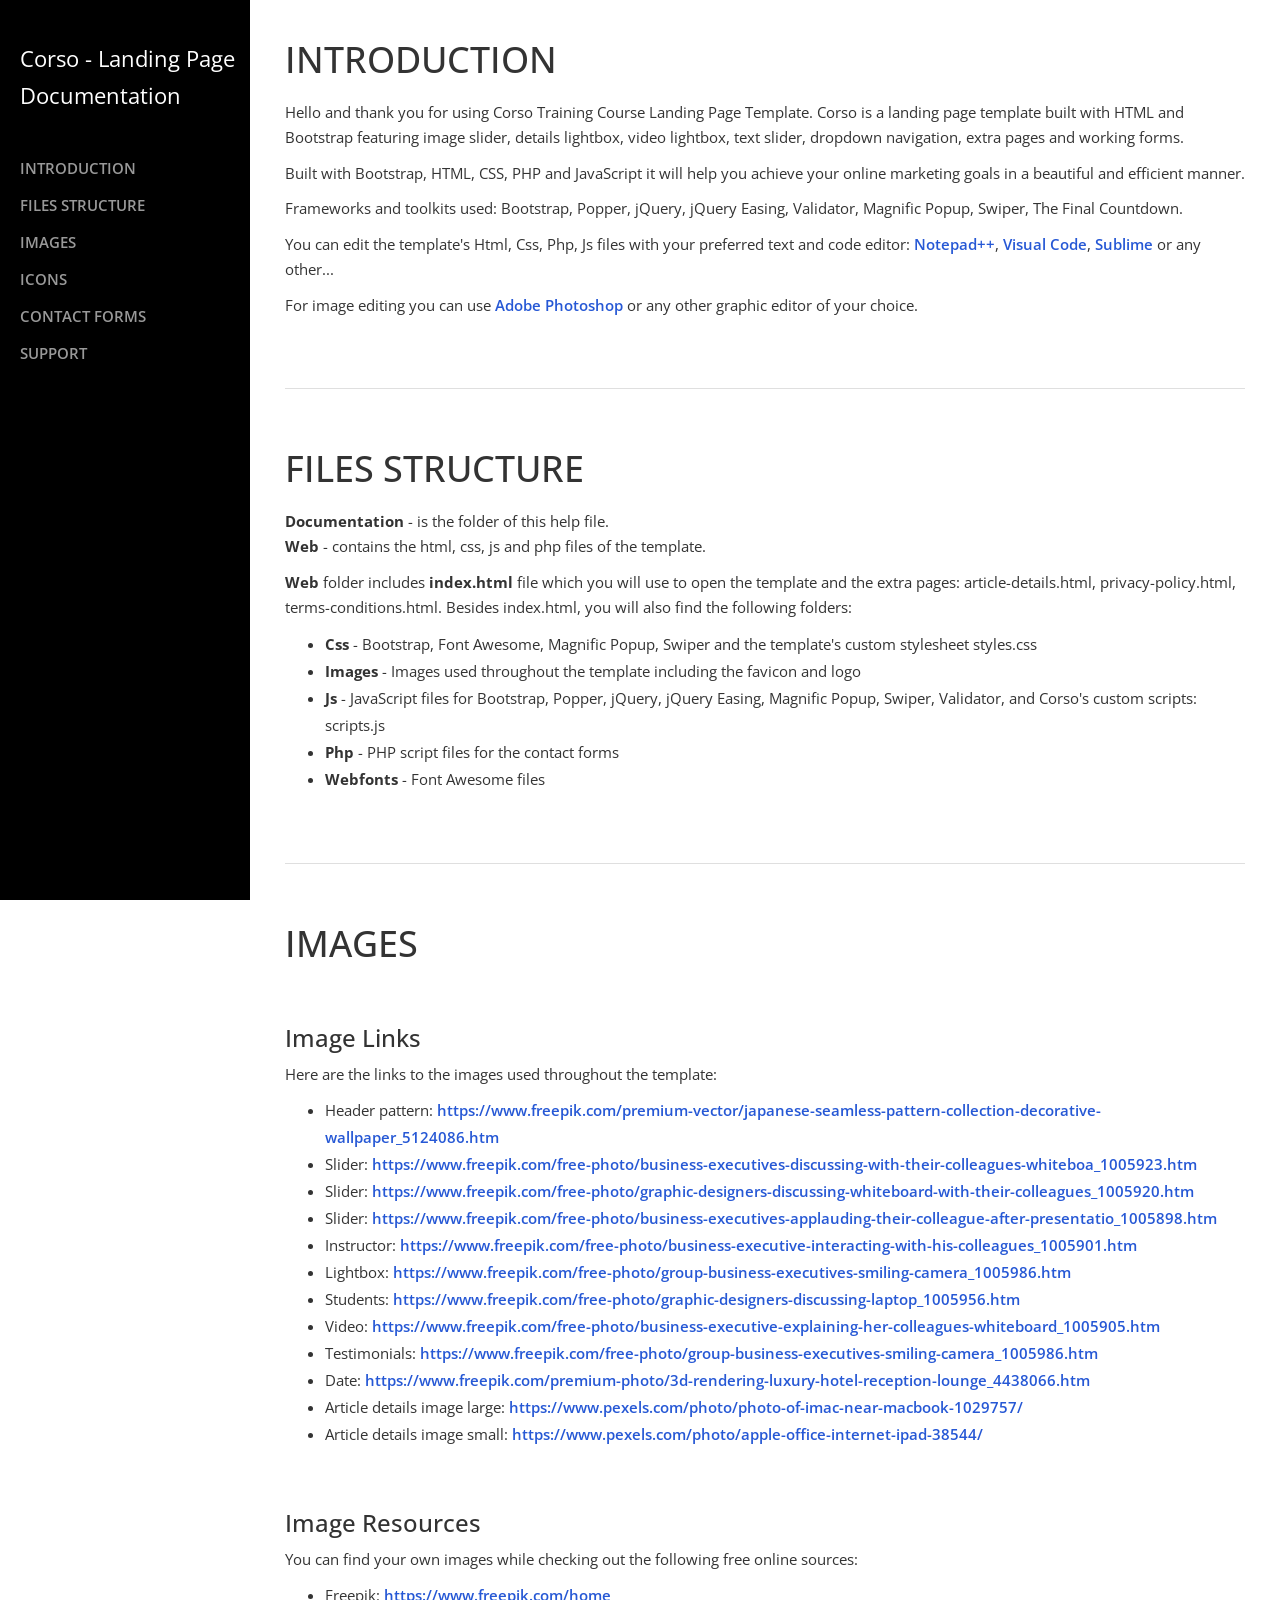
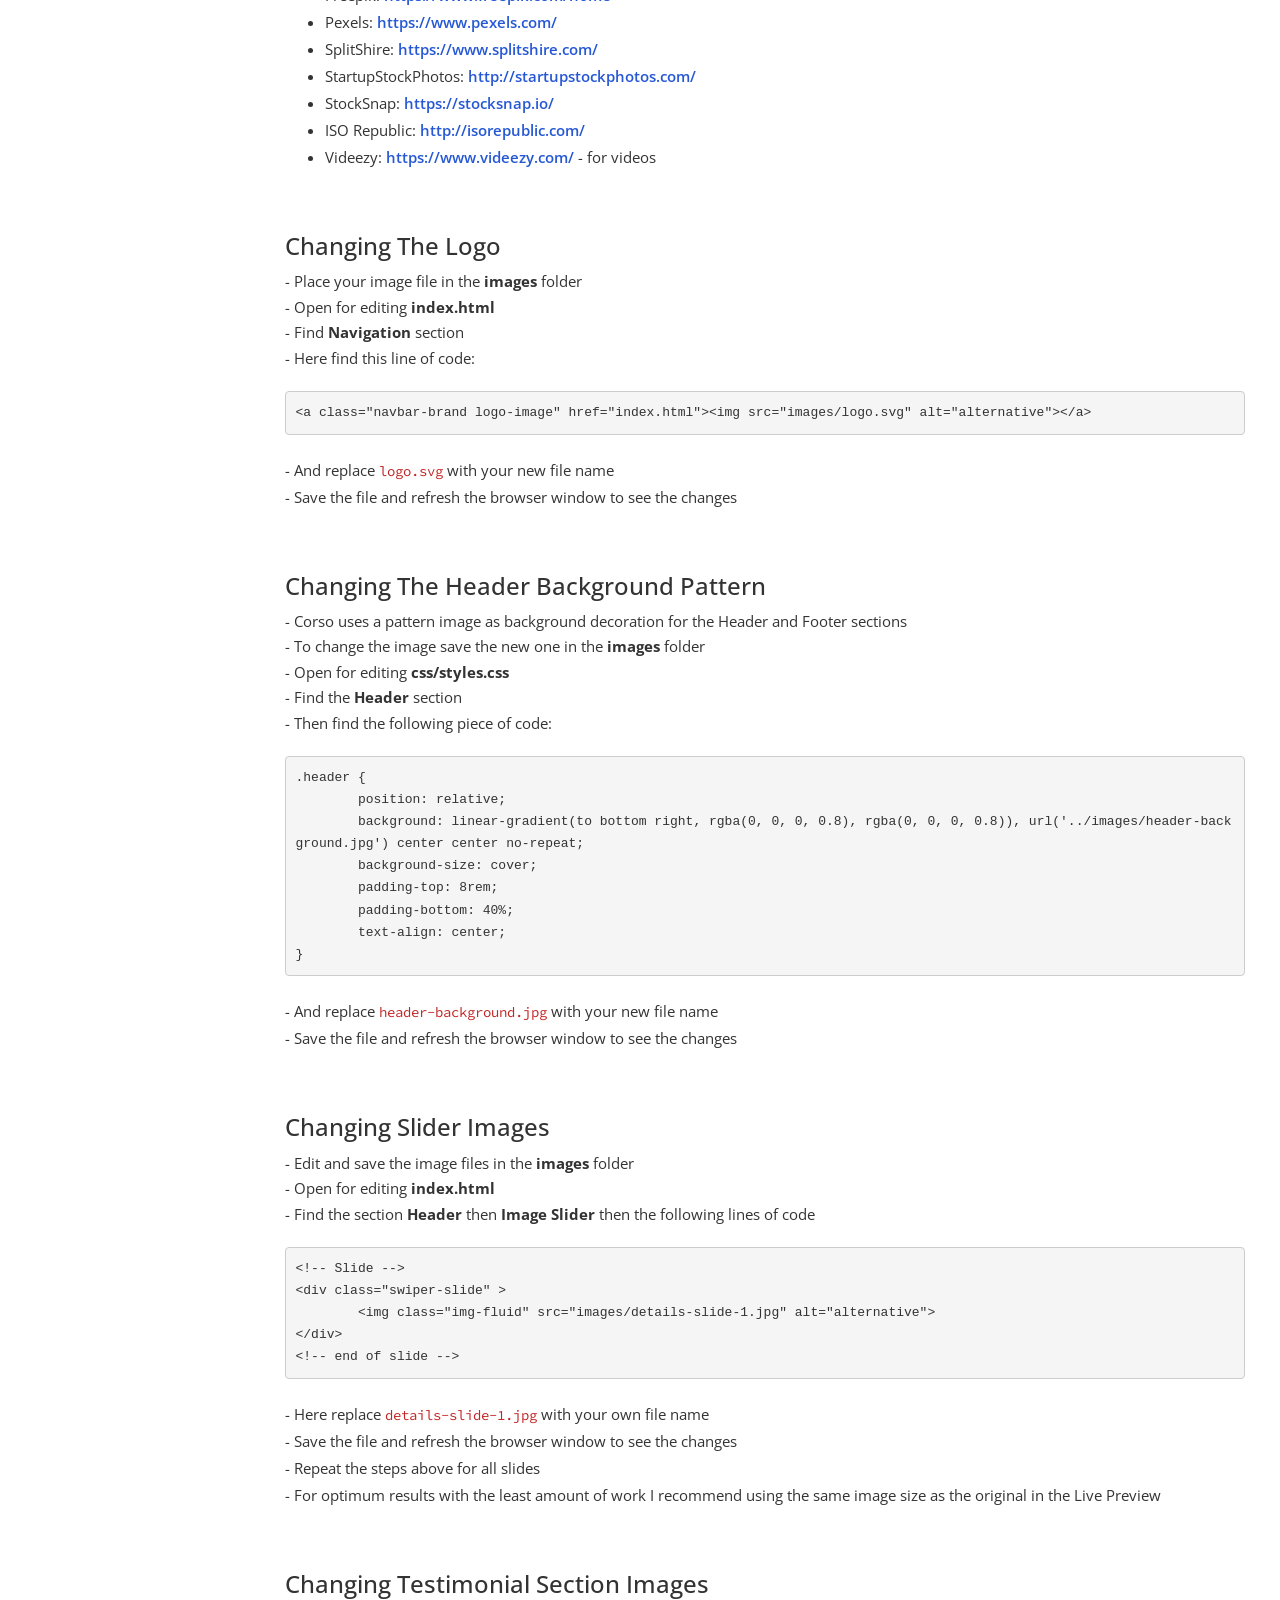
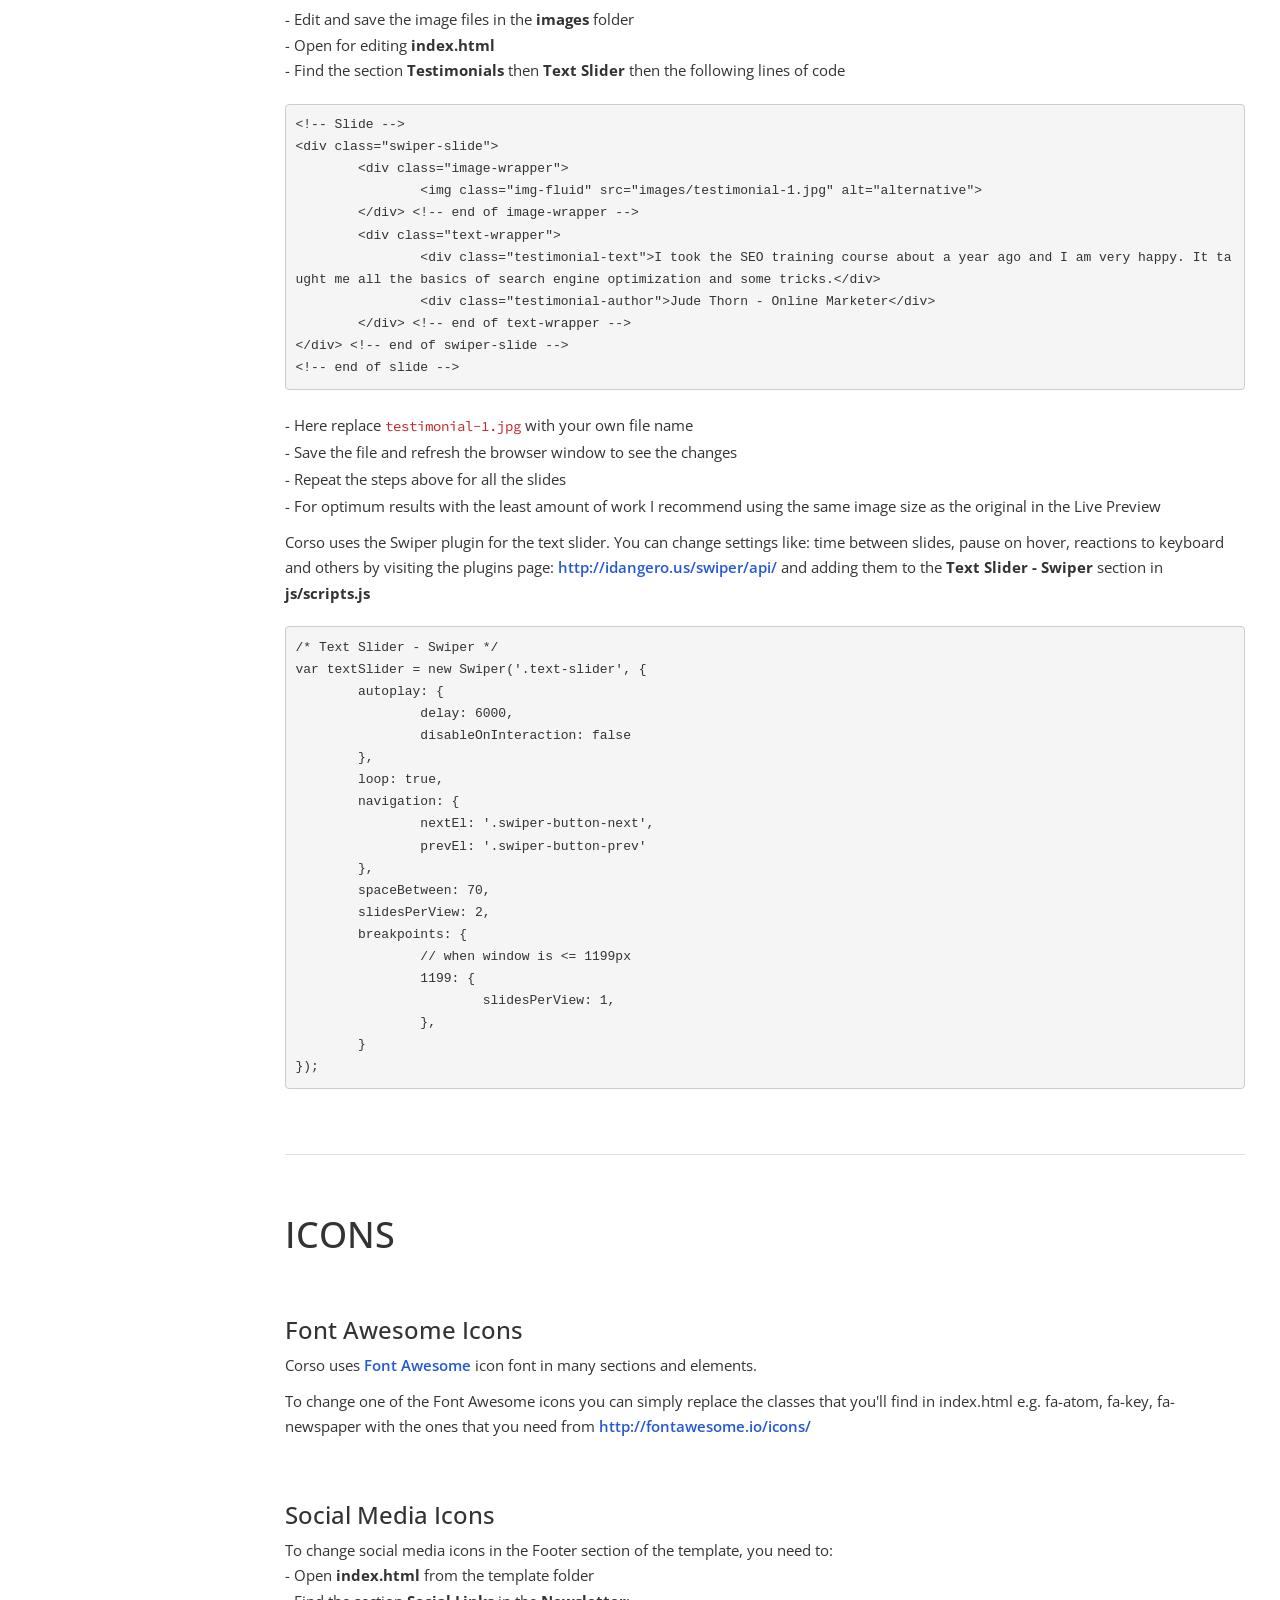
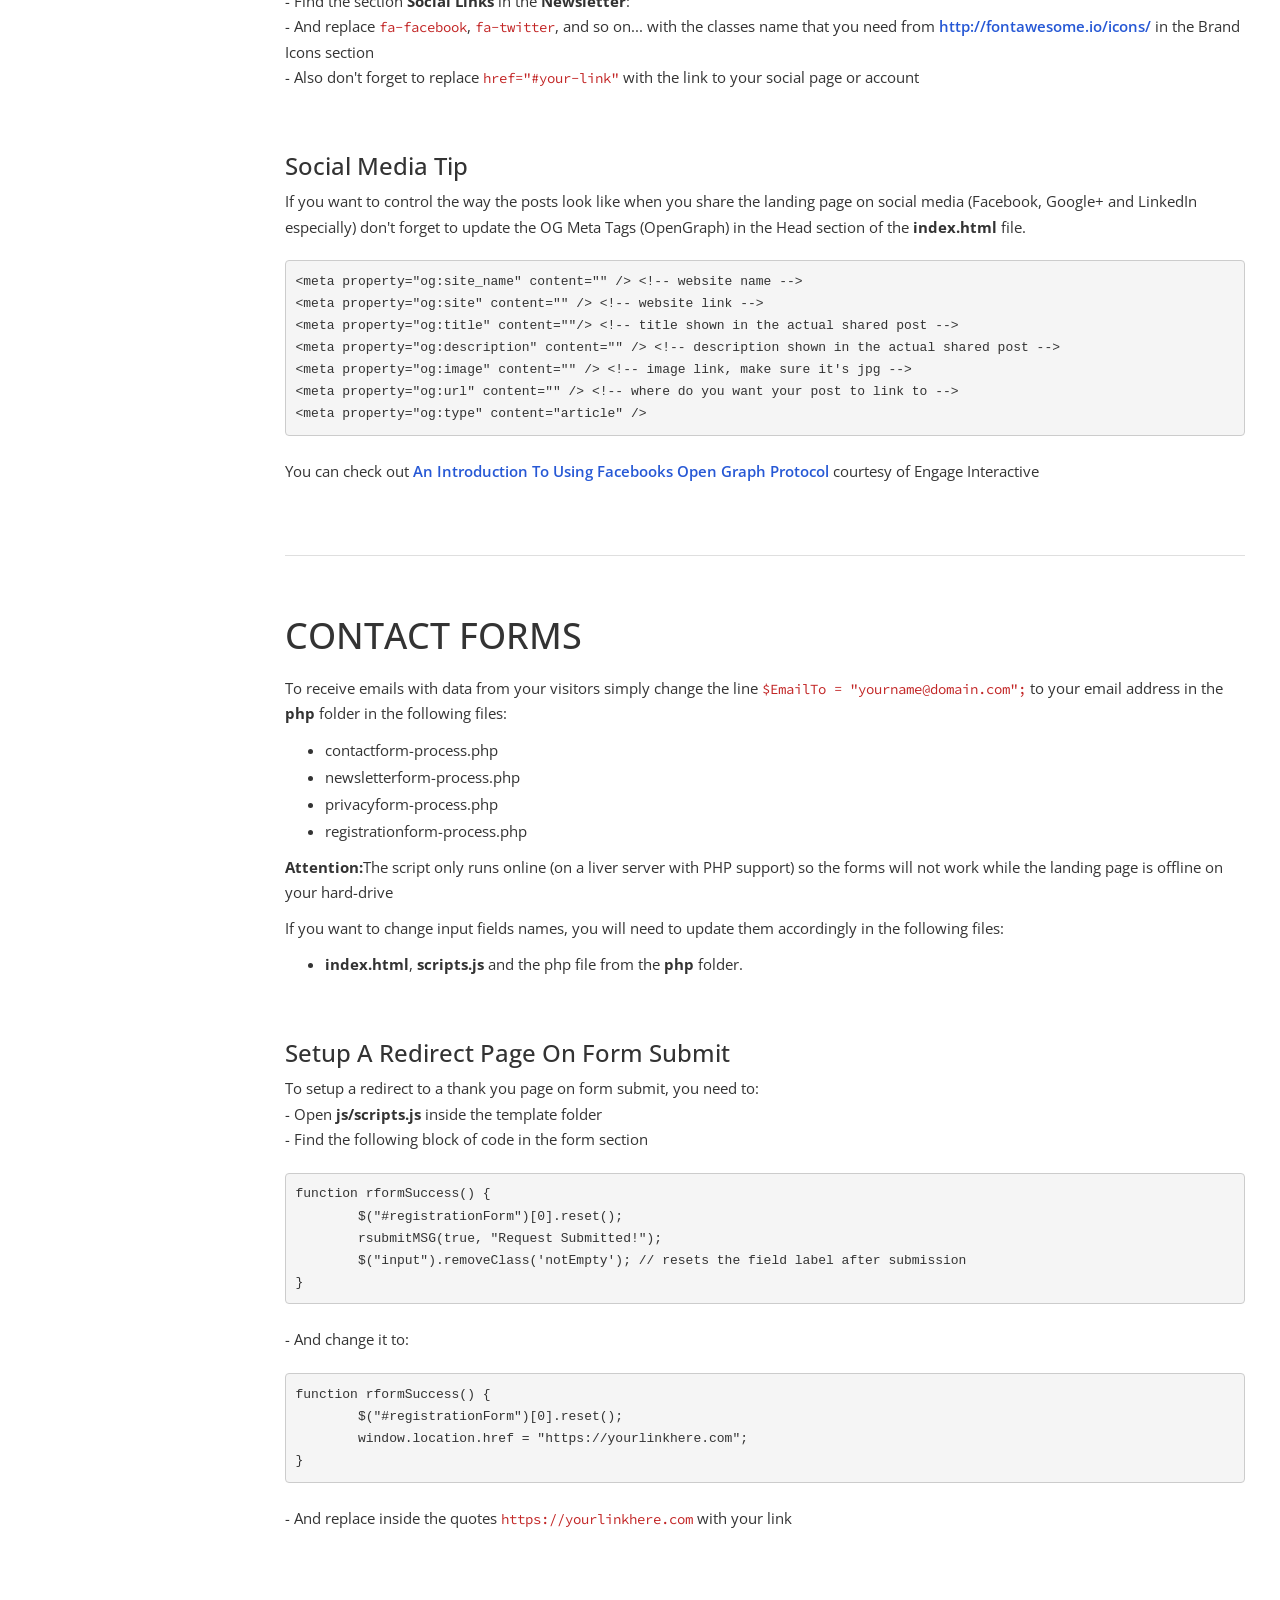
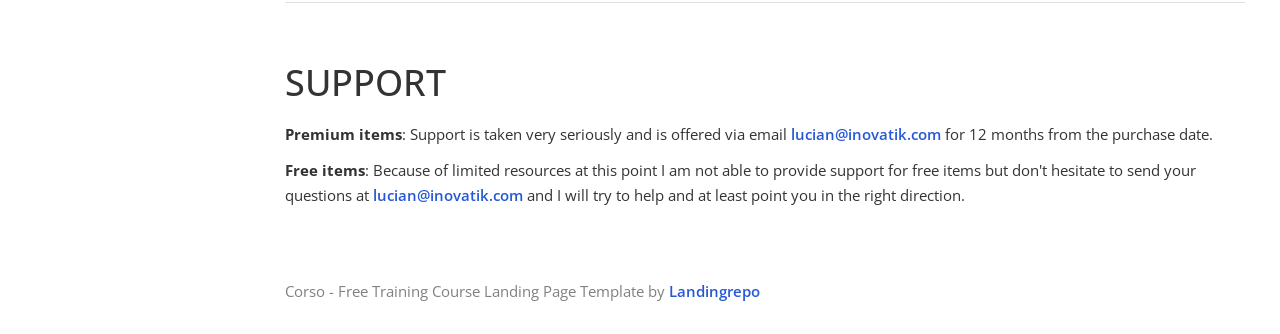
<file: documentation/index.html>
<!DOCTYPE html>
<html lang="en">
<head>

    <meta charset="utf-8">
    <meta http-equiv="X-UA-Compatible" content="IE=edge">
    <meta name="viewport" content="width=device-width, shrink-to-fit=no, initial-scale=1">
    <meta name="description" content="">
    <meta name="author" content="">
    <title>Documentation - Corso Training Course Landing Page Template</title>

    <!-- Styles -->
	<link href="https://fonts.googleapis.com/css?family=Source+Code+Pro:300,400,600" rel="stylesheet">
	<link href="https://fonts.googleapis.com/css?family=Open+Sans:300,400,600" rel="stylesheet">
    <link href="css/bootstrap.min.css" rel="stylesheet">
    <link href="css/styles.css" rel="stylesheet">

    <!-- HTML5 Shim and Respond.js IE8 support of HTML5 elements and media queries -->
    <!-- WARNING: Respond.js doesn't work if you view the page via file:// -->
    <!--[if lt IE 9]>
        <script src="https://oss.maxcdn.com/libs/html5shiv/3.7.0/html5shiv.js"></script>
        <script src="https://oss.maxcdn.com/libs/respond.js/1.4.2/respond.min.js"></script>
    <![endif]-->

</head>
<body>
    <div id="wrapper">

        <!-- Sidebar -->
        <div id="sidebar-wrapper">
			<p>Corso - Landing Page<br> Documentation</p>
            <ul class="sidebar-nav">
                <li class="sidebar-brand">
                </li>
                <li>
                    <a href="#introduction">INTRODUCTION</a>
                </li>
                <li>
                    <a href="#files">FILES STRUCTURE</a>
				</li>
				<li>
                    <a href="#images">IMAGES</a>
                </li>
                <li>
                    <a href="#icons">ICONS</a>
				</li>
				<li>
                    <a href="#forms">CONTACT FORMS</a>
                </li>
				<li>
                    <a href="#support">SUPPORT</a>
                </li>
            </ul>
        </div>
        <!-- end of sidebar wrapper -->


        <!-- Page Content -->
        <div id="page-content-wrapper">
            <div class="container-fluid">
                <div class="row">
                    <div id="introduction" class="col-lg-12">
                        <h1>INTRODUCTION</h1>
                        <p>Hello and thank you for using Corso Training Course Landing Page Template. Corso is a landing page template built with HTML and Bootstrap featuring image slider, details lightbox, video lightbox, text slider, dropdown navigation, extra pages and working forms.</p>
						<p>Built with Bootstrap, HTML, CSS, PHP and JavaScript it will help you achieve your online marketing goals in a beautiful and efficient manner.</p>
						<p>Frameworks and toolkits used: Bootstrap, Popper, jQuery, jQuery Easing, Validator, Magnific Popup, Swiper, The Final Countdown.</p>
						<p>You can edit the template's Html, Css, Php, Js files with your preferred text and code editor: <a href="https://notepad-plus-plus.org/">Notepad++</a>, <a href="https://code.visualstudio.com/">Visual Code</a>, <a href="https://www.sublimetext.com/">Sublime</a> or any other...</p>
						<p>For image editing you can use <a href="http://www.adobe.com/products/photoshop.html">Adobe Photoshop</a> or any other graphic editor of your choice.</p>
					</div> <!-- end of introduction -->
					
					
					<div class="col-lg-12"><hr></div> <!-- gray separator line -->
					
					
					<div id="files" class="col-lg-12">
                        <h1>FILES STRUCTURE</h1>
						<p>
							<b>Documentation</b> - is the folder of this help file.
							<br><b>Web</b> - contains the html, css, js and php files of the template.
						</p>
						<p><b>Web</b> folder includes <b>index.html</b> file which you will use to open the template and the extra pages: article-details.html, privacy-policy.html, terms-conditions.html. Besides index.html, you will also find the following folders:
							<ul>
								<li><b>Css</b> - Bootstrap, Font Awesome, Magnific Popup, Swiper and the template's custom stylesheet styles.css</li>
								<li><b>Images</b> - Images used throughout the template including the favicon and logo</li>
								<li><b>Js</b> - JavaScript files for Bootstrap, Popper, jQuery, jQuery Easing, Magnific Popup, Swiper, Validator, and Corso's custom scripts: scripts.js</li>
								<li><b>Php</b> - PHP script files for the contact forms</li>
								<li><b>Webfonts</b> - Font Awesome files</li>
							</ul>
						</p>
					</div> <!-- end of files structure -->


					<div class="col-lg-12"><hr></div> <!-- gray separator line -->


					<div id="images" class="col-lg-12">
						<h1>IMAGES</h1>
						<h3>Image Links</h3>
						<p>Here are the links to the images used throughout the template:
							<ul>
								<li>Header pattern: <a href="https://www.freepik.com/premium-vector/japanese-seamless-pattern-collection-decorative-wallpaper_5124086.htm">https://www.freepik.com/premium-vector/japanese-seamless-pattern-collection-decorative-wallpaper_5124086.htm</a></li>
								<li>Slider: <a href="https://www.freepik.com/free-photo/business-executives-discussing-with-their-colleagues-whiteboa_1005923.htm">https://www.freepik.com/free-photo/business-executives-discussing-with-their-colleagues-whiteboa_1005923.htm</a></li>
								<li>Slider: <a href="https://www.freepik.com/free-photo/graphic-designers-discussing-whiteboard-with-their-colleagues_1005920.htm">https://www.freepik.com/free-photo/graphic-designers-discussing-whiteboard-with-their-colleagues_1005920.htm</a></li>
								<li>Slider: <a href="https://www.freepik.com/free-photo/business-executives-applauding-their-colleague-after-presentatio_1005898.htm">https://www.freepik.com/free-photo/business-executives-applauding-their-colleague-after-presentatio_1005898.htm</a></li>
								<li>Instructor: <a href="https://www.freepik.com/free-photo/business-executive-interacting-with-his-colleagues_1005901.htm">https://www.freepik.com/free-photo/business-executive-interacting-with-his-colleagues_1005901.htm</a></li>
								<li>Lightbox: <a href="https://www.freepik.com/free-photo/group-business-executives-smiling-camera_1005986.htm">https://www.freepik.com/free-photo/group-business-executives-smiling-camera_1005986.htm</a></li>
								<li>Students: <a href="https://www.freepik.com/free-photo/graphic-designers-discussing-laptop_1005956.htm">https://www.freepik.com/free-photo/graphic-designers-discussing-laptop_1005956.htm</a></li>
								<li>Video: <a href="https://www.freepik.com/free-photo/business-executive-explaining-her-colleagues-whiteboard_1005905.htm">https://www.freepik.com/free-photo/business-executive-explaining-her-colleagues-whiteboard_1005905.htm</a></li>
								<li>Testimonials: <a href="https://www.freepik.com/free-photo/group-business-executives-smiling-camera_1005986.htm">https://www.freepik.com/free-photo/group-business-executives-smiling-camera_1005986.htm</a></li>
								<li>Date: <a href="https://www.freepik.com/premium-photo/3d-rendering-luxury-hotel-reception-lounge_4438066.htm">https://www.freepik.com/premium-photo/3d-rendering-luxury-hotel-reception-lounge_4438066.htm</a></li>
								<li>Article details image large: <a href="https://www.pexels.com/photo/photo-of-imac-near-macbook-1029757/">https://www.pexels.com/photo/photo-of-imac-near-macbook-1029757/</a></li>
								<li>Article details image small: <a href="https://www.pexels.com/photo/apple-office-internet-ipad-38544/">https://www.pexels.com/photo/apple-office-internet-ipad-38544/</a></li>
							</ul>
						</p>
						
						<h3>Image Resources</h3>
						<p>You can find your own images while checking out the following free online sources:
							<ul>
								<li>Freepik: <a href="https://www.pexels.com/">https://www.freepik.com/home</a></li>
								<li>Pexels: <a href="https://www.pexels.com/">https://www.pexels.com/</a></li>
								<li>SplitShire: <a href="https://www.splitshire.com/">https://www.splitshire.com/</a></li>
								<li>StartupStockPhotos: <a href="http://startupstockphotos.com/">http://startupstockphotos.com/</a></li>
								<li>StockSnap: <a href="https://stocksnap.io/">https://stocksnap.io/</a></li>
								<li>ISO Republic: <a href="http://isorepublic.com/">http://isorepublic.com/</a></li>
								<li>Videezy: <a href="https://www.videezy.com/">https://www.videezy.com/</a> - for videos</li>
							</ul>
						</p>

						<h3>Changing The Logo</h3>
						<p>
							- Place your image file in the <b>images</b> folder
							<br>- Open for editing <b>index.html</b>
							<br>- Find <b>Navigation</b> section
							<br>- Here find this line of code:
<pre class="code-format">
&lt;a class=&quot;navbar-brand logo-image&quot; href=&quot;index.html&quot;&gt;&lt;img src=&quot;images/logo.svg&quot; alt=&quot;alternative&quot;&gt;&lt;/a&gt; 
</pre>							
							<br>- And replace <span class="code">logo.svg</span> with your new file name
							<br>- Save the file and refresh the browser window to see the changes
						</p>
						
						<h3>Changing The Header Background Pattern</h3>
						<p>
							- Corso uses a pattern image as background decoration for the Header and Footer sections
							<br>- To change the image save the new one in the <b>images</b> folder
							<br>- Open for editing <b>css/styles.css</b>
							<br>- Find the <b>Header</b> section
							<br>- Then find the following piece of code:
<pre class="code-format">
.header {
	position: relative;
	background: linear-gradient(to bottom right, rgba(0, 0, 0, 0.8), rgba(0, 0, 0, 0.8)), url('../images/header-background.jpg') center center no-repeat;
	background-size: cover;
	padding-top: 8rem;
	padding-bottom: 40%;
	text-align: center;
}
</pre>						
							<br>- And replace <span class="code">header-background.jpg</span> with your new file name
							<br>- Save the file and refresh the browser window to see the changes
						</p>

						<h3>Changing Slider Images</h3>
						<p>
							- Edit and save the image files in the <b>images</b> folder
							<br>- Open for editing <b>index.html</b>
							<br>- Find the section <b>Header</b> then <b>Image Slider</b> then the following lines of code
<pre class="code-format">
&lt;!-- Slide --&gt;
&lt;div class=&quot;swiper-slide&quot; &gt;
	&lt;img class=&quot;img-fluid&quot; src=&quot;images/details-slide-1.jpg&quot; alt=&quot;alternative&quot;&gt;
&lt;/div&gt;
&lt;!-- end of slide --&gt;
</pre>							
							<br>- Here replace <span class="code">details-slide-1.jpg</span> with your own file name
							<br>- Save the file and refresh the browser window to see the changes
							<br>- Repeat the steps above for all slides
							<br>- For optimum results with the least amount of work I recommend using the same image size as the original in the Live Preview
						</p>

						<h3>Changing Testimonial Section Images</h3>
						<p>
							- Edit and save the image files in the <b>images</b> folder
							<br>- Open for editing <b>index.html</b>
							<br>- Find the section <b>Testimonials</b> then <b>Text Slider</b> then the following lines of code
<pre class="code-format">
&lt;!-- Slide --&gt;
&lt;div class=&quot;swiper-slide&quot;&gt;
	&lt;div class=&quot;image-wrapper&quot;&gt;
		&lt;img class=&quot;img-fluid&quot; src=&quot;images/testimonial-1.jpg&quot; alt=&quot;alternative&quot;&gt;
	&lt;/div&gt; &lt;!-- end of image-wrapper --&gt;
	&lt;div class=&quot;text-wrapper&quot;&gt;
		&lt;div class=&quot;testimonial-text&quot;&gt;I took the SEO training course about a year ago and I am very happy. It taught me all the basics of search engine optimization and some tricks.&lt;/div&gt;
		&lt;div class=&quot;testimonial-author&quot;&gt;Jude Thorn - Online Marketer&lt;/div&gt;
	&lt;/div&gt; &lt;!-- end of text-wrapper --&gt;
&lt;/div&gt; &lt;!-- end of swiper-slide --&gt;
&lt;!-- end of slide --&gt;
</pre>							
							<br>- Here replace <span class="code">testimonial-1.jpg</span> with your own file name
							<br>- Save the file and refresh the browser window to see the changes
							<br>- Repeat the steps above for all the slides
							<br>- For optimum results with the least amount of work I recommend using the same image size as the original in the Live Preview
						</p>
						<p>
							Corso uses the Swiper plugin for the text slider. You can change settings like: time between slides, pause on hover, reactions to keyboard and others by visiting the plugins page: <a href="http://idangero.us/swiper/api/">http://idangero.us/swiper/api/</a> and adding them to the <b>Text Slider - Swiper</b> section in <b>js/scripts.js</b>
<pre class="code-format">
/* Text Slider - Swiper */
var textSlider = new Swiper('.text-slider', {
	autoplay: {
		delay: 6000,
		disableOnInteraction: false
	},
	loop: true,
	navigation: {
		nextEl: '.swiper-button-next',
		prevEl: '.swiper-button-prev'
	},
	spaceBetween: 70,
	slidesPerView: 2,
	breakpoints: {
		// when window is <= 1199px
		1199: {
			slidesPerView: 1,
		},
	}
});
</pre>
						</p>
					</div> <!-- end of images -->


					<div class="col-lg-12"><hr></div> <!-- gray separator line -->
					
					
					<div id="icons" class="col-lg-12">
                        <h1>ICONS</h1>
						<h3>Font Awesome Icons</h3>
						<p>Corso uses <a href="http://fontawesome.io/">Font Awesome</a> icon font in many sections and elements.
						<p>To change one of the Font Awesome icons you can simply replace the classes that you'll find in index.html e.g. fa-atom, fa-key, fa-newspaper with the ones that you need from <a href="http://fontawesome.io/icons/">http://fontawesome.io/icons/</a></p>

						<h3>Social Media Icons</h3>
						<p>To change social media icons in the Footer section of the template, you need to: 
							<br>- Open <b>index.html</b> from the template folder
							<br>- Find the section <b>Social Links</b> in the <b>Newsletter</b>:
							<br>- And replace <span class="code">fa-facebook</span>, <span class="code">fa-twitter</span>, and so on... with the classes name that you need from <a href="http://fontawesome.io/icons/">http://fontawesome.io/icons/</a> in the Brand Icons section
							<br>- Also don't forget to replace <span class="code">href="#your-link"</span> with the link to your social page or account
						</p>

						<h3>Social Media Tip</h3>
						<p>If you want to control the way the posts look like when you share the landing page on social media (Facebook, Google+ and LinkedIn especially) don't forget to update the OG Meta Tags (OpenGraph) in the Head section of the <b>index.html</b> file.
<pre class="code-format">
&lt;meta property="og:site_name" content="" /&gt; &lt;!-- website name --&gt;
&lt;meta property="og:site" content="" /&gt; &lt;!-- website link --&gt;
&lt;meta property="og:title" content=""/&gt; &lt;!-- title shown in the actual shared post --&gt;
&lt;meta property="og:description" content="" /&gt; &lt;!-- description shown in the actual shared post --&gt;
&lt;meta property="og:image" content="" /&gt; &lt;!-- image link, make sure it's jpg --&gt;
&lt;meta property="og:url" content="" /&gt; &lt;!-- where do you want your post to link to --&gt;
&lt;meta property="og:type" content="article" /&gt;
</pre>
						<br>You can check out <a href="http://engageinteractive.co.uk/blog/an-introduction-to-using-facebooks-open-graph-protocol">An Introduction To Using Facebooks Open Graph Protocol</a> courtesy of Engage Interactive</p>
                    </div> <!-- end of icons -->
					

					<div class="col-lg-12"><hr></div> <!-- gray separator line -->
					

					<div id="forms" class="col-lg-12">
                        <h1>CONTACT FORMS</h1>
                        <p>To receive emails with data from your visitors simply change the line <span class="code">$EmailTo = "yourname@domain.com";</span> to your email address in the <b>php</b> folder in the following files:</p>
						<ul>
							<li>contactform-process.php</li>
							<li>newsletterform-process.php</li>
							<li>privacyform-process.php</li>
							<li>registrationform-process.php</li>
						</ul>
						<p><b>Attention:</b>The script only runs online (on a liver server with PHP support) so the forms will not work while the landing page is offline on your hard-drive</p>
						<p>If you want to change input fields names, you will need to update them accordingly in the following files:</p>
						<ul>
							<li><b>index.html</b>, <b>scripts.js</b> and the php file from the <b>php</b> folder.</li>
						</ul>

						<h3>Setup A Redirect Page On Form Submit</h3>
						<p>
							To setup a redirect to a thank you page on form submit, you need to: 
							<br>- Open <b>js/scripts.js</b> inside the template folder
							<br>- Find the following block of code in the form section 
<pre class="code-format">
function rformSuccess() {
	$("#registrationForm")[0].reset();
	rsubmitMSG(true, "Request Submitted!");
	$("input").removeClass('notEmpty'); // resets the field label after submission
}
</pre>
							<br>- And change it to:
<pre class="code-format">
function rformSuccess() {
	$("#registrationForm")[0].reset();
	window.location.href = "https://yourlinkhere.com";
}
</pre>
							<br>- And replace inside the quotes <span class="code">https://yourlinkhere.com</span> with your link
						</p>
					</div> <!-- end of contact form and privacy policy form -->
						
					
					<div class="col-lg-12"><hr></div> <!-- gray separator line -->

					
					<div id="support" class="col-lg-12">
						<h1>SUPPORT</h1>
						<p><b>Premium items</b>: Support is taken very seriously and is offered via email <a href="mailto:lucian@inovatik.com">lucian@inovatik.com</a> for 12 months from the purchase date.</p>
						<p><b>Free items</b>: Because of limited resources at this point I am not able to provide support for free items but don't hesitate to send your questions at <a href="mailto:lucian@inovatik.com">lucian@inovatik.com</a> and I will try to help and at least point you in the right direction.</p>
					</div> <!-- end of support -->
										
					<div class="col-lg-12">
						<p class="footer">Corso - Free Training Course Landing Page Template by <a href="https://landingrepo.com">Landingrepo</a></p>
					</div>
                </div>
            </div>
        </div> <!-- end of page content wrapper -->
    </div> <!-- end of wrapper -->
    

    <!-- Scripts Libraries -->
    <script src="js/jquery.js" type="text/javascript"></script>
    <script src="js/bootstrap.min.js" type="text/javascript"></script>

	
	<!-- Custom Scripts -->
    <script>
    <!-- Menu Toggle Script -->
	$("#menu-toggle").click(function(e) {
        e.preventDefault();
        $("#wrapper").toggleClass("toggled");
    });
	
	/* Smooth Scrolling To Anchors  */
		$(function() {
			$('a[href*="#"]:not([data-toggle="tab"])').click(function() {
				if (location.pathname.replace(/^\//,'') == this.pathname.replace(/^\//,'') && location.hostname == this.hostname) {
					var target = $(this.hash);
					target = target.length ? target : $('[name=' + this.hash.slice(1) +']');
					if (target.length) {
						$('html, body').animate({
							scrollTop: target.offset().top
						}, 700);
						return false;
					}
				}
			});
		});
	</script>

</body>
</html>
</file>
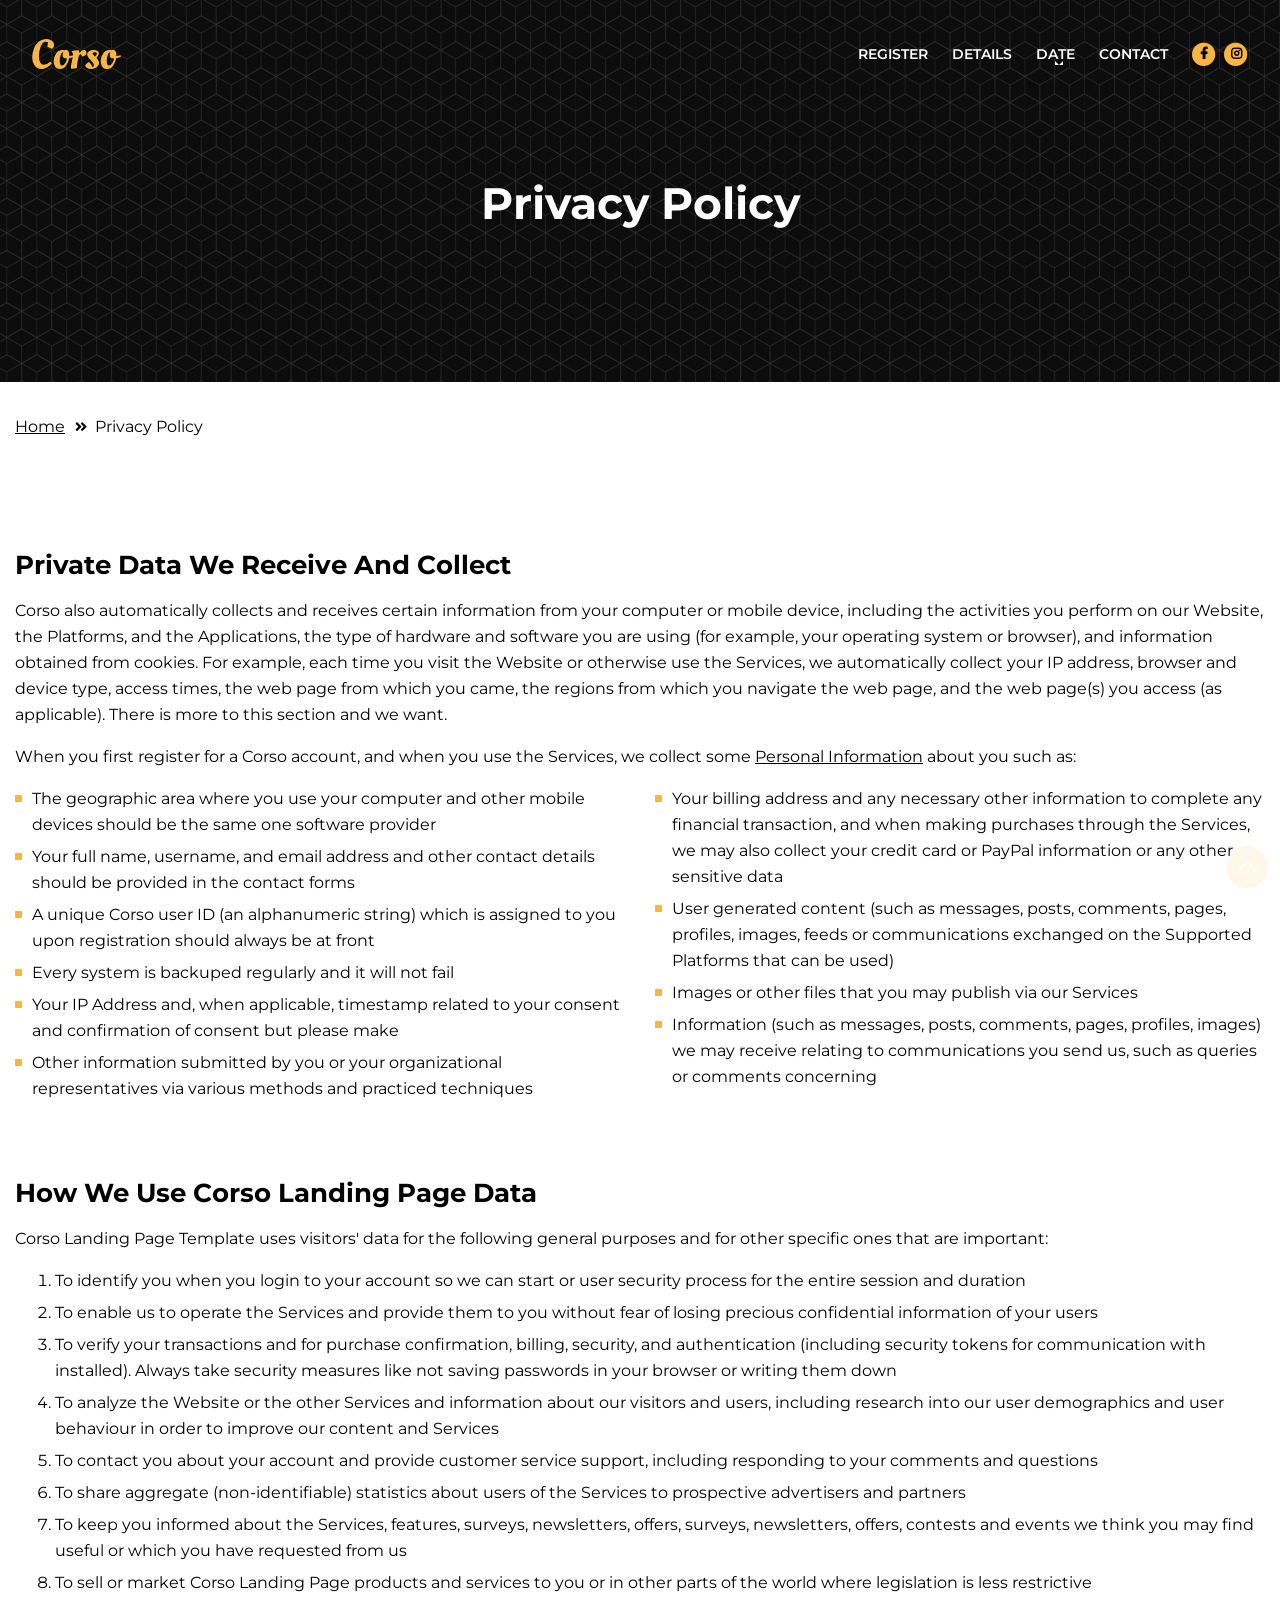
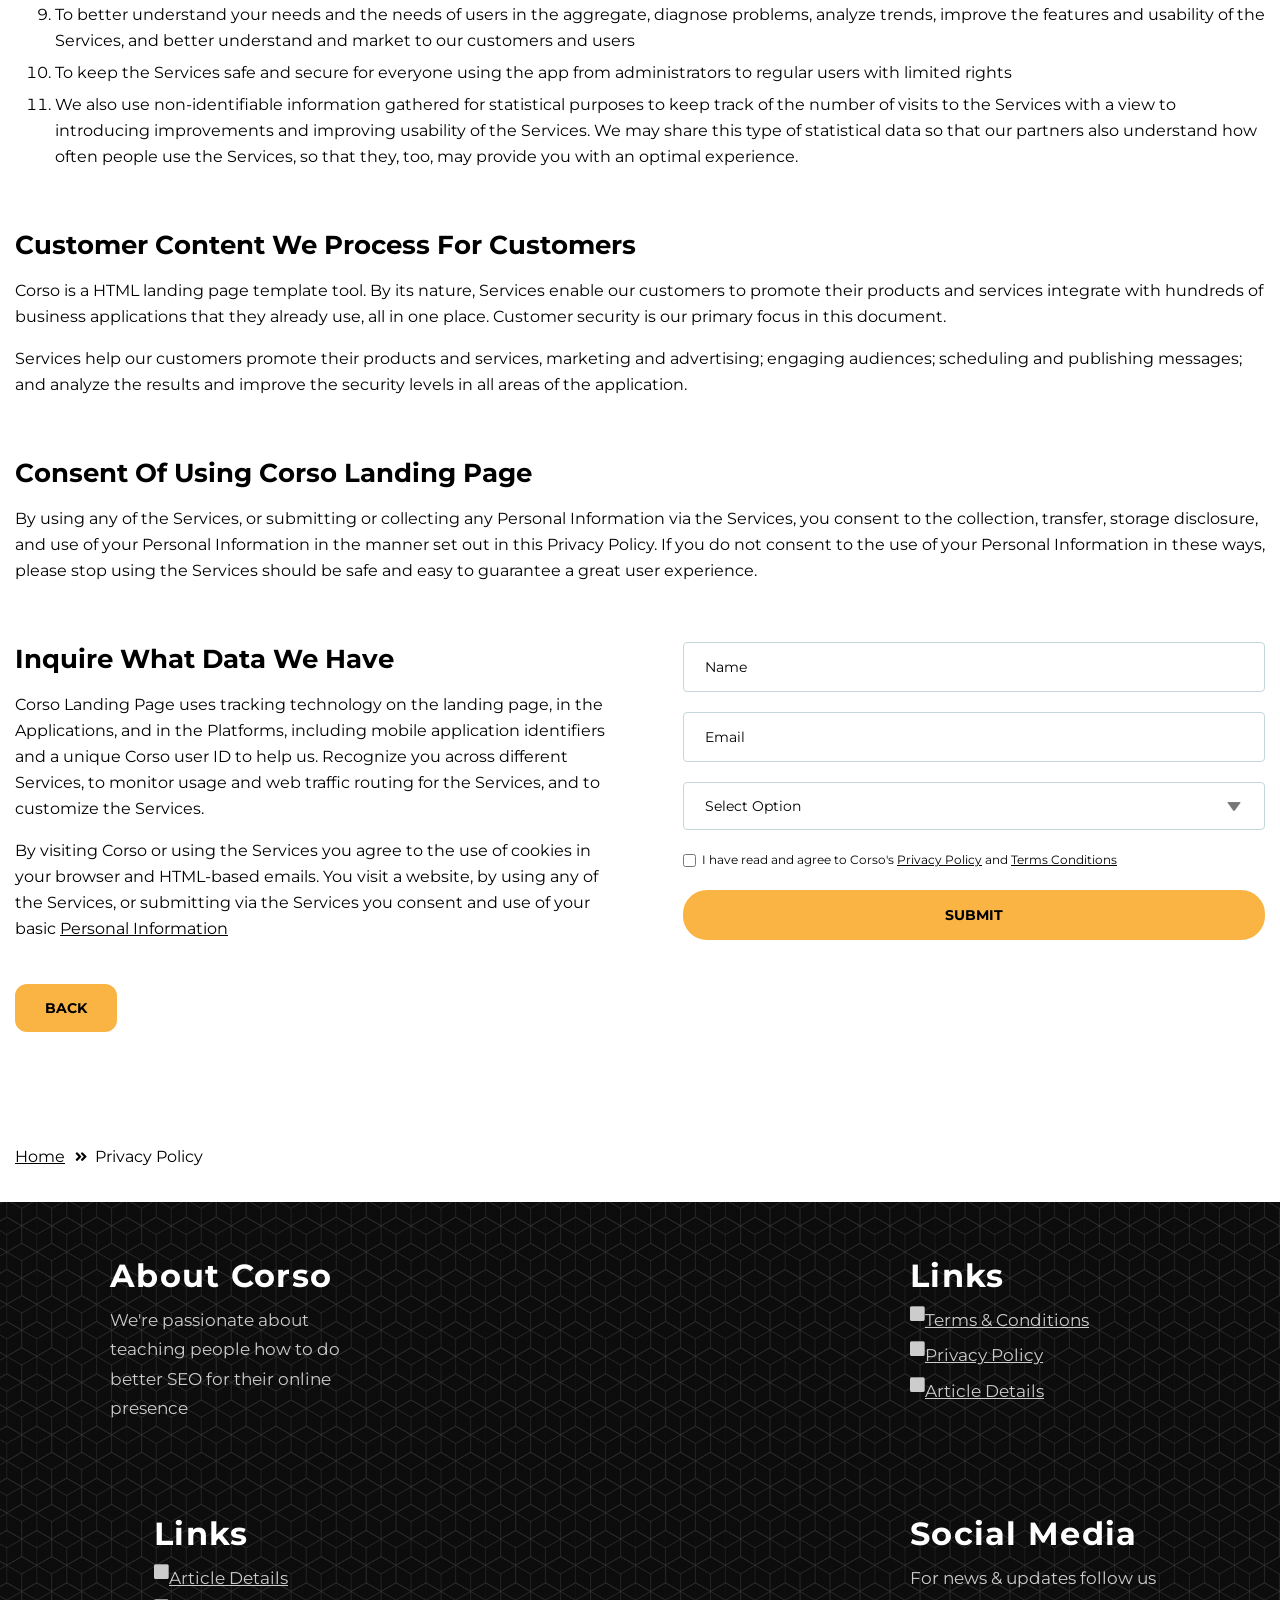
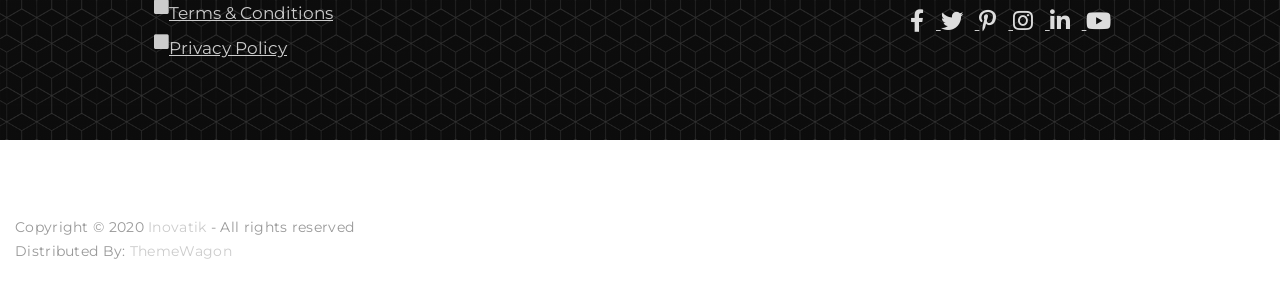
<file: privacy-policy.html>
<!DOCTYPE html>
<html lang="en">
<head>
    <meta charset="utf-8">
    <meta name="viewport" content="width=device-width, initial-scale=1, shrink-to-fit=no">
    
    <!-- SEO Meta Tags -->
    <meta name="description" content="Landing page template built with HTML and Bootstrap 4 for presenting training courses, classes, workshops and for convincing visitors to register using the form.">
    <meta name="author" content="Inovatik">

    <!-- OG Meta Tags to improve the way the post looks when you share the page on LinkedIn, Facebook, Google+ -->
	<meta property="og:site_name" content="" /> <!-- website name -->
	<meta property="og:site" content="" /> <!-- website link -->
	<meta property="og:title" content=""/> <!-- title shown in the actual shared post -->
	<meta property="og:description" content="" /> <!-- description shown in the actual shared post -->
	<meta property="og:image" content="" /> <!-- image link, make sure it's jpg -->
	<meta property="og:url" content="" /> <!-- where do you want your post to link to -->
	<meta property="og:type" content="article" />

    <!-- Website Title -->
    <title>Privacy Policy - Corso</title>
    
    <!-- Styles -->
    <link href="https://fonts.googleapis.com/css?family=Montserrat:400,400i,600,700,700i&display=swap" rel="stylesheet">
    <link href="css/bootstrap.css" rel="stylesheet">
    <link href="css/fontawesome-all.css" rel="stylesheet">
    <link href="css/swiper.css" rel="stylesheet">
	<link href="css/magnific-popup.css" rel="stylesheet">
	<link href="css/styles.css" rel="stylesheet">
	
	<!-- Favicon  -->
    <link rel="icon" href="images/favicon.png">
</head>
<body data-spy="scroll" data-target=".fixed-top">
    
    <!-- Preloader -->
	<div class="spinner-wrapper">
        <div class="spinner">
            <div class="bounce1"></div>
            <div class="bounce2"></div>
            <div class="bounce3"></div>
        </div>
    </div>
    <!-- end of preloader -->
    

    <!-- Navigation -->
    <nav class="navbar navbar-expand-lg navbar-dark navbar-custom fixed-top">

        <!-- Text Logo - Use this if you don't have a graphic logo -->
        <!-- <a class="navbar-brand logo-text page-scroll" href="index.html">Corso</a> -->

        <!-- Image Logo -->
        <a class="navbar-brand logo-image" href="index.html"><img src="images/logo.svg" alt="alternative"></a>
        
        <!-- Mobile Menu Toggle Button -->
        <button class="navbar-toggler" type="button" data-toggle="collapse" data-target="#navbarsExampleDefault" aria-controls="navbarsExampleDefault" aria-expanded="false" aria-label="Toggle navigation">
            <span class="navbar-toggler-awesome fas fa-bars"></span>
            <span class="navbar-toggler-awesome fas fa-times"></span>
        </button>
        <!-- end of mobile menu toggle button -->

        <div class="collapse navbar-collapse" id="navbarsExampleDefault">
            <ul class="navbar-nav ml-auto">
                <li class="nav-item">
                    <a class="nav-link page-scroll" href="index.html#register">REGISTER <span class="sr-only">(current)</span></a>
                </li>
                <li class="nav-item">
                    <a class="nav-link page-scroll" href="index.html#description">DETAILS</a>
                </li>

                <!-- Dropdown Menu -->          
                <li class="nav-item dropdown">
                    <a class="nav-link dropdown-toggle page-scroll" href="index.html#date" id="navbarDropdown" role="button" aria-haspopup="true" aria-expanded="false">DATE</a>
                    <div class="dropdown-menu" aria-labelledby="navbarDropdown">
                        <a class="dropdown-item" href="article-details.html"><span class="item-text">ARTICLE DETAILS</span></a>
                        <div class="dropdown-divider"></div>
                        <a class="dropdown-item" href="terms-conditions.html"><span class="item-text">TERMS CONDITIONS</span></a>
                        <div class="dropdown-divider"></div>
                        <a class="dropdown-item" href="privacy-policy.html"><span class="item-text">PRIVACY POLICY</span></a>
                    </div>
                </li>
                <!-- end of dropdown menu -->

                <li class="nav-item">
                    <a class="nav-link page-scroll" href="index.html#contact">CONTACT</a>
                </li>
            </ul>
            <span class="nav-item social-icons">
                <span class="fa-stack">
                    <a href="https://www.facebook.com/people/Motion-Drivers-Ed/61575656894413/" target="_blank" rel="noopener noreferrer" aria-label="Visit our Facebook page">
                        <i class="fas fa-circle fa-stack-2x"></i>
                        <i class="fab fa-facebook-f fa-stack-1x"></i>
                    </a>
                </span>
                <span class="fa-stack">
                    <a href="https://www.instagram.com/motiondriversed/" target="_blank" rel="noopener noreferrer" aria-label="Visit our Instagram page">
                        <i class="fas fa-circle fa-stack-2x"></i>
                        <i class="fab fa-instagram fa-stack-1x"></i>
                    </a>
                </span>
            </span>
        </div>
    </nav> <!-- end of navbar -->
    <!-- end of navigation -->


    <!-- Header -->
    <header id="header" class="ex-header">
        <div class="container">
            <div class="row">
                <div class="col-md-12">
                    <h1 class="white">Privacy Policy</h1>
                </div> <!-- end of col -->
            </div> <!-- end of row -->
        </div> <!-- end of container -->
    </header> <!-- end of ex-header -->
    <!-- end of header -->


    <!-- Breadcrumbs -->
    <div class="ex-basic-1">
        <div class="container">
            <div class="row">
                <div class="col-lg-12">
                    <div class="breadcrumbs">
                        <a href="index.html">Home</a><i class="fa fa-angle-double-right"></i><span>Privacy Policy</span>
                    </div> <!-- end of breadcrumbs -->
                </div> <!-- end of col -->
            </div> <!-- end of row -->
        </div> <!-- end of container -->
    </div> <!-- end of ex-basic-1 -->
    <!-- end of breadcrumbs -->


    <!-- Privacy Content -->
    <div class="ex-basic-2">
        <div class="container">
            <div class="row">
                <div class="col-lg-12">
                    <div class="text-container">
                        <h3>Private Data We Receive And Collect</h3>
                        <p>Corso also automatically collects and receives certain information from your computer or mobile device, including the activities you perform on our Website, the Platforms, and the Applications, the type of hardware and software you are using (for example, your operating system or browser), and information obtained from cookies. For example, each time you visit the Website or otherwise use the Services, we automatically collect your IP address, browser and device type, access times, the web page from which you came, the regions from which you navigate the web page, and the web page(s) you access (as applicable). There is more to this section and we want.</p>
                        <p>When you first register for a Corso account, and when you use the Services, we collect some <a href="#your-link">Personal Information</a> about you such as:</p>
                        <div class="row">
                            <div class="col-md-6">
                                <ul class="list-unstyled li-space-lg">
                                    <li class="media">
                                        <i class="fas fa-square"></i>
                                        <div class="media-body">The geographic area where you use your computer and other mobile devices should be the same one software provider</div>
                                    </li>
                                    <li class="media">
                                        <i class="fas fa-square"></i>
                                        <div class="media-body">Your full name, username, and email address and other contact details should be provided in the contact forms</div>
                                    </li>
                                    <li class="media">
                                        <i class="fas fa-square"></i>
                                        <div class="media-body">A unique Corso user ID (an alphanumeric string) which is assigned to you upon registration should always be at front</div>
                                    </li>
                                    <li class="media">
                                        <i class="fas fa-square"></i>
                                        <div class="media-body">Every system is backuped regularly and it will not fail</div>
                                    </li>
                                    <li class="media">
                                        <i class="fas fa-square"></i>
                                        <div class="media-body">Your IP Address and, when applicable, timestamp related to your consent and confirmation of consent but please make</div>
                                    </li>
                                    <li class="media">
                                        <i class="fas fa-square"></i>
                                        <div class="media-body">Other information submitted by you or your organizational representatives via various methods and practiced techniques</div>
                                    </li>
                                </ul>
                            </div> <!-- end of col -->

                            <div class="col-md-6">
                                <ul class="list-unstyled li-space-lg">
                                    <li class="media">
                                        <i class="fas fa-square"></i>
                                        <div class="media-body">Your billing address and any necessary other information to complete any financial transaction, and when making purchases through the Services, we may also collect your credit card or PayPal information or any other sensitive data</div>
                                    </li>
                                    <li class="media">
                                        <i class="fas fa-square"></i>
                                        <div class="media-body">User generated content (such as messages, posts, comments, pages, profiles, images, feeds or communications exchanged on the Supported Platforms that can be used)</div>
                                    </li>
                                    <li class="media">
                                        <i class="fas fa-square"></i>
                                        <div class="media-body">Images or other files that you may publish via our Services</div>
                                    </li>
                                    <li class="media">
                                        <i class="fas fa-square"></i>
                                        <div class="media-body">Information (such as messages, posts, comments, pages, profiles, images) we may receive relating to communications you send us, such as queries or comments concerning</div>
                                    </li>
                                </ul>
                            </div> <!-- end of col -->
                        </div> <!-- end of row -->
                    </div> <!-- end of text-container-->
                    
                    <div class="text-container">
                        <h3>How We Use Corso Landing Page Data</h3>
                        <p>Corso Landing Page Template uses visitors' data for the following general purposes and for other specific ones that are important:</p>
                        <ol class="li-space-lg">
                            <li>To identify you when you login to your account so we can start or user security process for the entire session and duration</li>
                            <li>To enable us to operate the Services and provide them to you without fear of losing precious confidential information of your users</li>
                            <li>To verify your transactions and for purchase confirmation, billing, security, and authentication (including security tokens for communication with installed). Always take security measures like not saving passwords in your browser or writing them down</li>
                            <li>To analyze the Website or the other Services and information about our visitors and users, including research into our user demographics and user behaviour in order to improve our content and Services</li>
                            <li>To contact you about your account and provide customer service support, including responding to your comments and questions</li>
                            <li>To share aggregate (non-identifiable) statistics about users of the Services to prospective advertisers and partners</li>
                            <li>To keep you informed about the Services, features, surveys, newsletters, offers, surveys, newsletters, offers, contests and events we think you may find useful or which you have requested from us</li>
                            <li>To sell or market Corso Landing Page products and services to you or in other parts of the world where legislation is less restrictive</li>
                            <li>To better understand your needs and the needs of users in the aggregate, diagnose problems, analyze trends, improve the features and usability of the Services, and better understand and market to our customers and users</li>
                            <li>To keep the Services safe and secure for everyone using the app from administrators to regular users with limited rights</li>
                            <li>We also use non-identifiable information gathered for statistical purposes to keep track of the number of visits to the Services with a view to introducing improvements and improving usability of the Services. We may share this type of statistical data so that our partners also understand how often people use the Services, so that they, too, may provide you with an optimal experience.</li>
                        </ol>
                    </div> <!-- end of text-container -->

                    <div class="text-container">
                        <h3>Customer Content We Process For Customers</h3>
                        <p>Corso is a HTML landing page template tool. By its nature, Services enable our customers to promote their products and services integrate with hundreds of business applications that they already use, all in one place. Customer security is our primary focus in this document.</p>
                        <p>Services help our customers promote their products and services, marketing and advertising; engaging audiences; scheduling and publishing messages; and analyze the results and improve the security levels in all areas of the application.</p>
                    </div> <!-- end of text container -->

                    <div class="text-container">
                        <h3>Consent Of Using Corso Landing Page</h3>
					    <p>By using any of the Services, or submitting or collecting any Personal Information via the Services, you consent to the collection, transfer, storage disclosure, and use of your Personal Information in the manner set out in this Privacy Policy. If you do not consent to the use of your Personal Information in these ways, please stop using the Services should be safe and easy to guarantee a great user experience.</p>
                    </div> <!-- end of text-container -->
                                       
                    <div class="row">
                        <div class="col-md-6">
                            <div class="text-container last">
                                <h3>Inquire What Data We Have</h3>
                                <p>Corso Landing Page uses tracking technology on the landing page, in the Applications, and in the Platforms, including mobile application identifiers and a unique Corso user ID to help us. Recognize you across different Services, to monitor usage and web traffic routing for the Services, and to customize the Services.</p>
                                <p>By visiting Corso or using the Services you agree to the use of cookies in your browser and HTML-based emails. You visit a website, by using any of the Services, or submitting via the Services you consent and use of your basic <a href="#your-link">Personal Information</a></p>
                            </div> <!-- end of text container -->
                        </div> <!-- end of col-->
                        <div class="col-md-6">

                            <!-- Privacy Form -->
                            <div class="form-container">
                                <form id="privacyForm" data-toggle="validator" data-focus="false">
                                    <div class="form-group">
                                        <input type="text" class="form-control-input" id="pname" required>
                                        <label class="label-control" for="pname">Name</label>
                                        <div class="help-block with-errors"></div>
                                    </div>
                                    <div class="form-group">
                                        <input type="email" class="form-control-input" id="pemail" required>
                                        <label class="label-control" for="pemail">Email</label>
                                        <div class="help-block with-errors"></div>
                                    </div>
                                    <div class="form-group">
                                        <select class="form-control-select" id="pselect" required>
                                            <option class="select-option" value="" disabled selected>Select Option</option>
                                            <option class="select-option" value="Delete data">Delete my data</option>
                                            <option class="select-option" value="Show me data">Show me my data</option>
                                        </select>
                                        <div class="help-block with-errors"></div>
                                    </div>
                                    <div class="form-group checkbox">
                                        <input type="checkbox" id="pterms" value="Agreed-to-Terms" required>I have read and agree to Corso's <a href="privacy-policy.html">Privacy Policy</a> and <a href="terms-conditions.html">Terms Conditions</a>
                                        <div class="help-block with-errors"></div>
                                    </div>
                                    <div class="form-group">
                                        <button type="submit" class="form-control-submit-button">SUBMIT</button>
                                    </div>
                                    <div class="form-message">
                                        <div id="pmsgSubmit" class="h3 text-center hidden"></div>
                                    </div>
                                </form>
                            </div> <!-- end of form container -->
                            <!-- end of privacy form -->

                        </div> <!-- end of col--> 
                    </div> <!-- end of row -->
                    <a class="btn-solid-reg" href="index.html">BACK</a>
                </div> <!-- end of col-->
            </div> <!-- end of row -->
        </div> <!-- end of container -->
    </div> <!-- end of ex-basic-2 -->
    <!-- end of privacy content -->


    <!-- Breadcrumbs -->
    <div class="ex-basic-1">
        <div class="container">
            <div class="row">
                <div class="col-lg-12">
                    <div class="breadcrumbs">
                        <a href="index.html">Home</a><i class="fa fa-angle-double-right"></i><span>Privacy Policy</span>
                    </div> <!-- end of breadcrumbs -->
                </div> <!-- end of col -->
            </div> <!-- end of row -->
        </div> <!-- end of container -->
    </div> <!-- end of ex-basic-1 -->
    <!-- end of breadcrumbs -->

    
    <!-- Footer -->
    <div class="footer">
        <div class="container">
            <div class="row">
                <div class="col-md-3">
                    <div class="footer-col first">
                        <h5>About Corso</h5>
                        <p class="p-small">We're passionate about teaching people how to do better SEO for their online presence</p>
                    </div>
                </div> <!-- end of col -->
                <div class="col-md-3">
                    <div class="footer-col second">
                        <h5>Links</h5>
                        <ul class="list-unstyled li-space-lg p-small">
                            <li class="media">
                                <i class="fas fa-square"></i>
                                <div class="media-body"><a href="terms-conditions.html">Terms & Conditions</a></div>
                            </li>
                            <li class="media">
                                <i class="fas fa-square"></i>
                                <div class="media-body"><a href="privacy-policy.html">Privacy Policy</a></div>
                            </li>
                            <li class="media">
                                <i class="fas fa-square"></i>
                                <div class="media-body"><a href="article-details.html">Article Details</a></div>
                            </li>
                        </ul>
                    </div>
                </div> <!-- end of col -->
                <div class="col-md-3">
                    <div class="footer-col third">
                        <h5>Links</h5>
                        <ul class="list-unstyled li-space-lg p-small">
                            <li class="media">
                                <i class="fas fa-square"></i>
                                <div class="media-body"><a href="article-details.html">Article Details</a></div>
                            </li>
                            <li class="media">
                                <i class="fas fa-square"></i>
                                <div class="media-body"><a href="terms-conditions.html">Terms & Conditions</a></div>
                            </li>
                            <li class="media">
                                <i class="fas fa-square"></i>
                                <div class="media-body"><a href="privacy-policy.html">Privacy Policy</a></div>
                            </li>
                        </ul>
                    </div>
                </div> <!-- end of col -->
                <div class="col-md-3">
                    <div class="footer-col fourth">
                        <h5>Social Media</h5>
                        <p class="p-small">For news & updates follow us</p>
                        <a href="https://www.facebook.com/people/Motion-Drivers-Ed/61575656894413/" target="_blank" rel="noopener noreferrer" aria-label="Visit our Facebook page">
                            <i class="fab fa-facebook-f"></i>
                        </a>
                        <a href="#your-link">
                            <i class="fab fa-twitter"></i>
                        </a>
                        <a href="#your-link">
                            <i class="fab fa-pinterest-p"></i>
                        </a>
                        <a href="https://www.instagram.com/motiondriversed/" target="_blank" rel="noopener noreferrer" aria-label="Visit our Instagram page">
                            <i class="fab fa-instagram"></i>
                        </a>
                        <a href="#your-link">
                            <i class="fab fa-linkedin-in"></i>
                        </a>
                        <a href="#your-link">
                            <i class="fab fa-youtube"></i>
                        </a>
                    </div> 
                </div> <!-- end of col -->
            </div> <!-- end of row -->
        </div> <!-- end of container -->
    </div> <!-- end of footer -->  
    <!-- end of footer -->


    <!-- Copyright -->
    <div class="copyright">
        <div class="container">
            <div class="row">
                <div class="col-lg-12">
                    <p class="p-small">Copyright © 2020 <a href="https://inovatik.com">Inovatik</a> - All rights reserved</p>
                    <p class="p-small">Distributed By: <a href="https://themewagon.com" target="_blank">ThemeWagon</a></p>
                </div> <!-- end of col -->
            </div> <!-- enf of row -->
        </div> <!-- end of container -->
    </div> <!-- end of copyright --> 
    <!-- end of copyright -->
    
    	
    <!-- Scripts -->
    <script src="js/jquery.min.js"></script> <!-- jQuery for Bootstrap's JavaScript plugins -->
    <script src="js/popper.min.js"></script> <!-- Popper tooltip library for Bootstrap -->
    <script src="js/bootstrap.min.js"></script> <!-- Bootstrap framework -->
    <script src="js/jquery.easing.min.js"></script> <!-- jQuery Easing for smooth scrolling between anchors -->
    <script src="js/jquery.countdown.min.js"></script> <!-- The Final Countdown plugin for jQuery -->
    <script src="js/swiper.min.js"></script> <!-- Swiper for image and text sliders -->
    <script src="js/jquery.magnific-popup.js"></script> <!-- Magnific Popup for lightboxes -->
    <script src="js/validator.min.js"></script> <!-- Validator.js - Bootstrap plugin that validates forms -->
    <script src="js/scripts.js"></script> <!-- Custom scripts -->
</body>
</html>
</file>
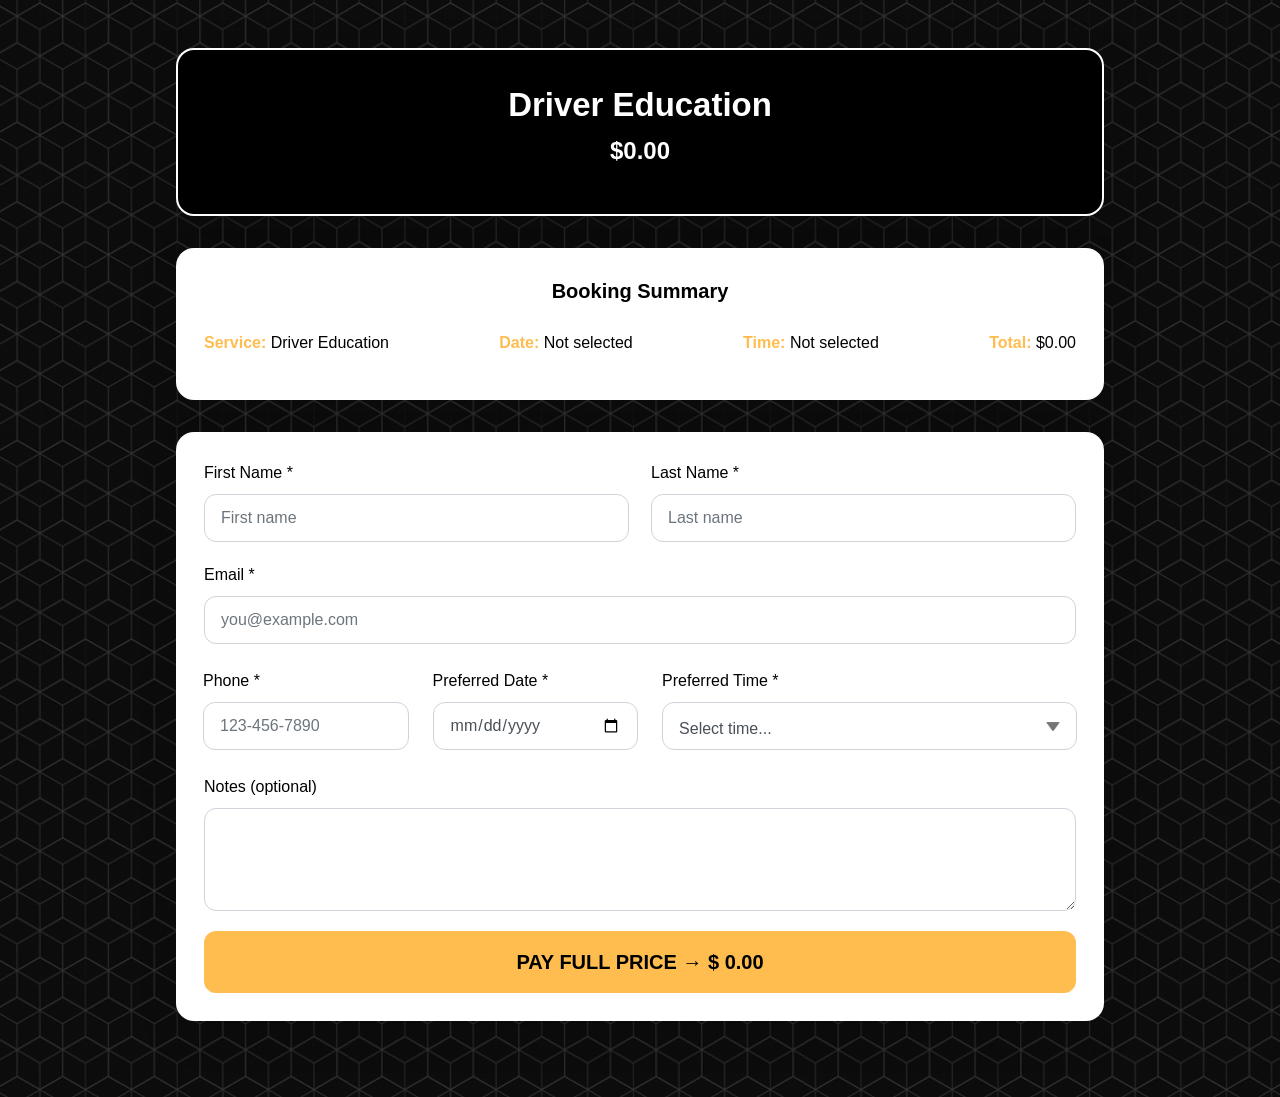
<file: register.html>
<!DOCTYPE html>
<html lang="en">

<head>
    <!-- Basic Meta Tags -->
    <meta charset="UTF-8">
    <meta name="viewport" content="width=device-width, initial-scale=1.0">

    <!-- Content Security Policy -->
    <meta http-equiv="Content-Security-Policy"
        content="default-src 'self'; script-src 'self' 'unsafe-inline'; style-src 'self' 'unsafe-inline' https://fonts.googleapis.com; img-src 'self' data: https://www.motiondriversed.com; font-src 'self' https://fonts.gstatic.com https://fonts.googleapis.com; connect-src 'self' https://formspree.io; frame-src 'self' https://square.link;">
    <!-- Page Title (Critical for SEO & CTR) -->
    <title>Register for Driving Lessons | Motion Drivers Ed - Book Your Class or Road Test Prep</title>

    <!-- Meta Description (Shows in Google Search Results) -->
    <meta name="description"
        content="Register now for professional driving lessons, road test preparation, or teen driver education classes at Motion Drivers Ed. Flexible scheduling, certified instructors, and easy online booking. Book today!">

    <!-- Keywords (Optional but helpful for local SEO) -->
    <meta name="keywords"
        content="driving lessons near me, drivers ed registration, road test booking, teen driving class, driving school enrollment, behind the wheel training, DMV road test prep, Motion Drivers Ed">

    <!-- Robots (Allow indexing & following) -->
    <meta name="robots" content="index, follow">

    <!-- Canonical URL (Prevents duplicate content issues) -->
    <link rel="canonical" href="https://www.motiondriversed.com/register.html">

    <!-- Open Graph / Facebook -->
    <meta property="og:type" content="website">
    <meta property="og:title" content="Register for Driving Lessons | Motion Drivers Ed">
    <meta property="og:description"
        content="Book your driving lesson, road test prep, or full driver education class today. Certified instructors. Easy online registration.">
    <meta property="og:url" content="https://www.motiondriversed.com/register.html">
    <meta property="og:site_name" content="Motion Drivers Ed">
    <meta property="og:image" content="https://www.motiondriversed.com/images/og-register.jpg">
    <meta property="og:image:alt" content="Student registering for driving lessons at Motion Drivers Ed">
    <meta property="og:locale" content="en_US">

    <!-- Twitter Card -->
    <meta name="twitter:card" content="summary_large_image">
    <meta name="twitter:title" content="Register for Driving Lessons | Motion Drivers Ed">
    <meta name="twitter:description"
        content="Book your class or private lesson today. Fast registration. Certified instructors.">
    <meta name="twitter:image" content="https://www.motiondriversed.com/images/twitter-register.jpg">
    <meta name="twitter:site" content="@YourTwitterHandle"> <!-- Optional: add your handle -->

    <!-- Favicon Set (All devices & sizes) -->
    <link rel="icon" href="images/favicon.ico" type="images/favicon_io (4)/favicon.ico">
    <link rel="apple-touch-icon" sizes="180x180" href="images/favicon_io (4)/apple-touch-icon.png">
    <link rel="icon" type="image/png" sizes="32x32" href="images/favicon_io (4)/favicon-32x32.png">
    <link rel="icon" type="image/png" sizes="16x16" href="images/favicon_io (4)/favicon-16x16.png">
    <link rel="manifest" href="images/favicon_io (4)/site.webmanifest">

    <!-- Preconnect & Font Optimization -->
    <link rel="preconnect" href="https://fonts.googleapis.com">
    <link rel="preconnect" href="https://fonts.gstatic.com" crossorigin>
    <link href="https://fonts.googleapis.com/css2?family=Montserrat:wght@400;600;700&display=swap" rel="stylesheet">

    <!-- CSS Files -->
    <link href="css/bootstrap.css" rel="stylesheet">
    <link href="css/fontawesome-all.css" rel="stylesheet">
    <!-- <link href="css/styles.css" rel="stylesheet"> -->
    <link href="css/register.css?v=2" rel="stylesheet">
    <!-- Structured Data (JSON-LD) - Helps Google show rich results -->
    <script type="application/ld+json">
    {
      "@context": "https://schema.org",
      "@type": "WebPage",
      "name": "Register for Driving Lessons",
      "description": "Easy online registration for driving lessons, road test prep, and driver education classes at Motion Drivers Ed.",
      "url": "https://www.motiondriversed.com/register.html",
      "publisher": {
        "@type": "Organization",
        "name": "Motion Drivers Ed",
        "logo": {
          "@type": "ImageObject",
          "url": "https://www.motiondriversed.com/images/logo.png"
        }
      },
      "mainEntity": {
        "@type": "Service",
        "serviceType": "Driver Education and Training",
        "areaServed": "Your City and surrounding areas",
        "offers": {
          "@type": "Offer",
          "name": "Driving Lessons & Classes",
          "url": "https://www.motiondriversed.com/register.html"
        }
      }
    }
    </script>

    <!-- Google Analytics / Tag Manager (Optional - Add if you have it) -->
    <!-- Global site tag (gtag.js) - Google Analytics -->
    <!-- <script async src="https://www.googletagmanager.com/gtag/js?id=G-XXXXXXXXXX"></script>
    <script>
      window.dataLayer = window.dataLayer || [];
      function gtag(){dataLayer.push(arguments);}
      gtag('js', new Date());
      gtag('config', 'G-XXXXXXXXXX');
    </script> -->
    <style>
        html,
        body {
            /* background: linear-gradient(to bottom right, rgba(0, 0, 0, 0.8), rgba(0, 0, 0, 0.8)),
                url('../images/header-background.jpg') center center no-repeat !important; */
            background-size: cover;
            font-family: 'Montserrat', sans-serif;
            min-height: 110vh;
            margin: 0;
        }

        .register-wrapper {
            max-width: 960px;
            margin: 0 auto;
            padding: 1rem;
        }

        .service-banner {
            background: black;
            background-size: cover;
            color: #ffffff;
            padding: 2rem;
            text-align: center;
            border-radius: 18px;
            margin-bottom: 2rem;
            box-shadow: 0 20px 50px rgba(0, 0, 0, 0.2);
            border: 2px solid #fff;
        }

        .service-banner h2 {
            font-size: clamp(1.6rem, 1.2vw + 1.1rem, 2.3rem);
            color: #ffffff;
        }

        .service-banner h4 {
            font-size: clamp(1.25rem, 1vw + 0.7rem, 1.8rem);
            color: #ffffff;
            margin: 0.35rem 0;
        }

        .service-banner p {
            color: #e5e7eb;
            font-size: clamp(1rem, 0.6vw + 0.9rem, 1.15rem);
        }

        .summary-box,
        .form-container form {
            background: #fff;
            border-radius: 18px;
            padding: 1.75rem;
            box-shadow: 0 16px 40px rgba(0, 0, 0, 0.12);
            margin-bottom: 1.75rem;
        }
        .summary-box{
            display: flex;
            flex-direction: column;
            gap: 1rem;
            margin-bottom: 2rem;
        }
        .summary-box div{
            display: flex;
            gap: 2em;
            justify-content: space-between;
        }

        .summary-box h4 {
            color: #000;
            text-align: center;
        }

        .summary-box p {
            color: #000;
        }

        .summary-box strong {
            color: #ffbd50;
        }

        .success-message {
            display: none;
            text-align: center;
            padding: 2rem;
            background: linear-gradient(to bottom right, rgba(0, 0, 0, 0.8), rgba(0, 0, 0, 0.8)),
                url('../images/header-background.jpg') center center no-repeat;
            background-size: cover;
            color: #fff;
            border-radius: 18px;
        }

        .contact-row {
            display: flex;
            flex-wrap: nowrap;
            gap: 1rem;
            align-items: flex-start;
        }

        .contact-row .phone-col,
        .contact-row .date-col {
            flex: 1 1 50%;
            min-width: 0;
        }

        .contact-row .time-col {
            flex: 1 1 100%;
            min-width: 0;
        }

        #classTimeGroup {
            display: none;
        }

        .time-range {
            display: flex;
            gap: 0.5rem;
            align-items: center;
            flex-wrap: nowrap;
        }

        .time-range .time-separator {
            font-weight: 700;
            color: #000;
        }

        .time-range select {
            flex: 1 1 50%;
            min-width: 0;
        }

        .contact-row .form-group {
            display: flex;
            flex-direction: column;
            padding: 0.25rem;
        }

        .button-row {
            display: flex;
            gap: 0.75rem;
            flex-wrap: wrap;
            width: 100%;
        }

        .button-row .btn {
            flex: 1 1 auto;
            min-width: 200px;
            width: 100%;
        }


        .contact-row .form-control {
            height: 48px;
        }

        .contact-row.class-mode .time-col {
            display: none;
        }

        .form-control {
            border-radius: 12px;
            padding: 0.9rem 1rem;
            width: 100%;
            min-width: 0;
        }

        .button-row .btn {
            background: #ffbd50;
            color: #000;
            border: 2px solid #ffbd50;
            padding: 1rem 1.25rem;
            font-size: clamp(0.9rem, 2vw + 0.5rem, 1.25rem);
            font-weight: 700;
            display: flex;
            align-items: center;
            justify-content: center;
            gap: 0.35rem;
            white-space: nowrap;
            line-height: 1.3;
            transition: all 0.2s;
            border-radius: 12px;
            cursor: pointer;
            text-align: center;
            min-height: 48px;
        }

        .button-row .btn:hover {
            background: #e6a845;
            border-color: #e6a845;
            color: #000;
        }

        .button-row .btn-outline-lg {
            background: transparent;
            color: #000;
            border: 2px solid #000;
        }

        .button-row .btn-outline-lg:hover {
            background: #ffbd50;
            border-color: #ffbd50;
            color: #000;
        }

        /* Keep first/last name aligned side by side while allowing shrink */
        .name-row {
            display: flex;
            gap: 0.75rem;
            flex-wrap: nowrap;
        }

        .name-row .form-group {
            flex: 1 1 50%;
            min-width: 0;
        }

        #preferredDate,
        #firstName,
        #lastName,
        #email,
        #phone {
            height: 48px !important;
        }

        /* Tablet/iPad portrait and phones (max-width: 768px) - layout only, colors unchanged */
        @media (max-width: 768px) {
            .form-container form {
                padding: 1.25rem;
            }

            .form-control {
                padding: 0.8rem 0.9rem;
                font-size: 0.95rem;
            }

            .name-row {
                gap: 0.6rem;
            }

            .button-row {
                flex-direction: column;
                gap: 0.75rem;
            }

            .button-row .btn {
                font-size: 1rem;
                padding: 1rem;
                white-space: normal;
                min-width: 100%;
                width: 100%;
                flex: 1 1 100%;
            }
        }

        /* Small phones (max-width: 640px) - layout only, colors unchanged */
        @media (max-width: 640px) {
            .contact-row {
                flex-wrap: wrap;
                gap: 0.5rem;
            }

            .name-row {
                gap: 0.5rem;
            }

            .form-control {
                padding: 0.75rem 0.85rem;
            }

            .button-row {
                gap: 0.5rem;
                flex-direction: column;
            }

            .button-row .btn {
                font-size: 0.9rem;
                padding: 0.9rem 0.75rem;
                line-height: 1.4;
                min-height: 44px;
                width: 100%;
                min-width: 100%;
                flex: 1 1 100%;
            }

            .button-row .btn .dynamicPrice {
                display: inline-block;
            }
        }

        /* Extra small phones (max-width: 480px) - ensure full width buttons */
        @media (max-width: 480px) {
            .button-row {
                gap: 0.75rem;
            }

            .button-row .btn {
                font-size: 0.85rem;
                padding: 0.875rem 0.75rem;
                min-height: 48px;
            }
        }
    </style>
</head>

<body>

    <div class="container py-5 register-wrapper">
        <div class="row">
            <div class="col-lg-12">

                <!-- Service Banner -->
                <div class="service-banner">
                    <h2 id="serviceName">Loading...</h2>
                    <h4 id="servicePrice">$0.00</h4>
                    <p id="serviceDescription"></p>
                </div>

                <!-- Summary -->
                <div class="summary-box">
                    <h4>Booking Summary</h4>
                    <div>
                        <p><strong>Service:</strong> <span id="summaryService">-</span></p>
                        <p><strong>Date:</strong> <span id="summaryDate">Not selected</span></p>
                        <p><strong>Time:</strong> <span id="summaryTime">Not selected</span></p>
                        <p><strong>Total:</strong> <span id="summaryTotal">$0.00</span></p>
                    </div>
                </div>

                <!-- Success Message -->
                <div id="successMessage" class="success-message">
                    <h3>Booking Confirmed!</h3>
                    <p>Your reference: <strong id="bookingRef"></strong></p>
                    <p>Redirecting you to Square to complete payment...</p>
                </div>

                <!-- Visible Form (User fills this) -->
                <div class="form-container" id="formContainer">
                    <form id="bookingForm">
                        <div class="form-row name-row">
                            <div class="form-group col-md-6">
                                <label>First Name *</label>
                                <input type="text" class="form-control" id="firstName" placeholder="First name"
                                    required>
                            </div>
                            <div class="form-group col-md-6">
                                <label>Last Name *</label>
                                <input type="text" class="form-control" id="lastName" placeholder="Last name" required>
                            </div>
                        </div>
                        <div class="form-group">
                            <label>Email *</label>
                            <input type="email" class="form-control" id="email" placeholder="you@example.com" required>
                        </div>
                        <div class="form-row contact-row" id="contactRow">
                            <div class="form-group phone-col">
                                <label>Phone *</label>
                                <input type="tel" class="form-control" id="phone" placeholder="123-456-7890" required>
                            </div>
                            <div class="form-group date-col">
                                <label id="dateLabel">Preferred Date *</label>
                                <input type="date" class="form-control" id="preferredDate" required>
                            </div>
                            <div class="form-group time-col" id="timeGroup">
                                <label>Preferred Time *</label>
                                <select class="form-control" id="preferredTime">
                                    <option value="">Select time...</option>
                                    <option value="09:00">9:00 AM</option>
                                    <option value="10:00">10:00 AM</option>
                                    <option value="11:00">11:00 AM</option>
                                    <option value="14:00">2:00 PM</option>
                                    <option value="15:00">3:00 PM</option>
                                    <option value="16:00">4:00 PM</option>
                                    <option value="17:00">5:00 PM</option>
                                </select>
                            </div>
                            <div class="form-group time-col" id="classTimeGroup">
                                <label>Class Time *</label>
                                <div class="time-range">
                                    <select class="form-control" id="classStartTime">
                                        <option value="">Start...</option>
                                        <option value="09:00">9:00 AM</option>
                                        <option value="10:00">10:00 AM</option>
                                        <option value="11:00">11:00 AM</option>
                                        <option value="14:00">2:00 PM</option>
                                        <option value="15:00">3:00 PM</option>
                                        <option value="16:00">4:00 PM</option>
                                        <option value="17:00">5:00 PM</option>
                                    </select>
                                    <span class="time-separator">to</span>
                                    <select class="form-control" id="classEndTime">
                                        <option value="">End...</option>
                                        <option value="12:00">12:00 PM</option>
                                        <option value="13:00">1:00 PM</option>
                                        <option value="14:00">2:00 PM</option>
                                        <option value="17:00">5:00 PM</option>
                                        <option value="18:00">6:00 PM</option>
                                        <option value="19:00">7:00 PM</option>
                                        <option value="20:00">8:00 PM</option>
                                    </select>
                                </div>
                                <small class="text-muted">Select the start and end time for your class.</small>
                            </div>
                        </div>
                        <div class="form-group">
                            <label>Notes (optional)</label>
                            <textarea class="form-control" id="notes" rows="3"></textarea>
                        </div>
                        <div class="button-row">
                            <button type="submit" id="payFullBtn" class="btn btn-solid-lg">
                                PAY FULL PRICE → $ <span class="dynamicPrice">0.00</span>
                            </button>
                            <button type="submit" id="payDepositBtn" class="btn btn-outline-lg">
                                COMPLETE DEPOSIT → $ <span class="dynamicPrice">0.00</span>
                            </button>
                        </div>
                    </form>
                </div>
            </div>
        </div>
    </div>

    <!-- HIDDEN FORM THAT ACTUALLY SENDS TO FORMSPREE -->
    <form id="formspreeHiddenForm" action="" method="POST" target="hidden-iframe" style="display:none;">
        <input type="hidden" name="reference" id="fs_ref">
        <input type="hidden" name="service" id="fs_service">
        <input type="hidden" name="price" id="fs_price">
        <input type="hidden" name="firstName" id="fs_firstName">
        <input type="hidden" name="lastName" id="fs_lastName">
        <input type="hidden" name="email" id="fs_email">
        <input type="hidden" name="phone" id="fs_phone">
        <input type="hidden" name="preferredDate" id="fs_date">
        <input type="hidden" name="preferredTime" id="fs_time">
        <input type="hidden" name="classStartTime" id="fs_classStartTime">
        <input type="hidden" name="classEndTime" id="fs_classEndTime">
        <input type="hidden" name="notes" id="fs_notes">
        <input type="hidden" name="_subject" value="Motion Drivers Ed - New Booking">
        <input type="hidden" name="_replyto" id="fs_replyto">
        <input type="hidden" name="_format" value="plain">
        <input type="text" name="_gotcha" style="display:none" tabindex="-1" autocomplete="off">
    </form>

    <!-- Prevents new tab -->
    <iframe name="hidden-iframe" style="display:none;"></iframe>

    <script src="js/jquery.min.js"></script>
    <script src="js/bootstrap.min.js"></script>
    <script src="js/register.js"></script>

</body>

</html>
</file>
<file: documentation/css/styles.css>
/**************************/
/*     General Styles     */
/**************************/
body {
	overflow-x: hidden;
	font: 400 15px/1.8em "Open Sans", sans-serif; 
}

p {
	font: 400 15px/1.7em "Open Sans", sans-serif; 
}

h1 {
	margin-bottom: 20px;
}

h3 {
	margin-top: 62px;
}

a {
	color: #2658d5;
	font-weight: 600;
	text-decoration: none;
}
 
a:hover {
	text-decoration: none;
}

hr {
	margin-top: 60px;
	margin-bottom: 40px;
}

pre.code-format {
	max-width: 1000px;
	line-height:1.7em;
	white-space: pre-wrap;       /* Since CSS 2.1 */
    white-space: -moz-pre-wrap;  /* Mozilla, since 1999 */
    white-space: -pre-wrap;      /* Opera 4-6 */
    white-space: -o-pre-wrap;    /* Opera 7 */
    word-wrap: break-word;       /* Internet Explorer 5.5+ */
	margin-top: 20px;
	margin-bottom: -5px;
}



/************************/
/*     Page Content     */
/************************/
#wrapper {
    padding-left: 0;
    -webkit-transition: all 0.5s ease;
    -moz-transition: all 0.5s ease;
    -o-transition: all 0.5s ease;
    transition: all 0.5s ease;
}

#wrapper.toggled {
    padding-left: 250px;
}

#sidebar-wrapper {
    z-index: 1000;
    position: fixed;
    left: 250px;
    width: 0;
    height: 100%;
    margin-left: -250px;
    overflow-y: auto;
    background: #000;
    -webkit-transition: all 0.5s ease;
    -moz-transition: all 0.5s ease;
    -o-transition: all 0.5s ease;
    transition: all 0.5s ease;
}

#sidebar-wrapper p {
	display: block;
	color: #fff;
	font-size: 22px;
	margin-left: 20px;
	margin-top: 40px;
}

#wrapper.toggled #sidebar-wrapper {
    width: 250px;
}

#page-content-wrapper {
    width: 100%;
    position: absolute;
    padding: 15px;
}

#page-content-wrapper .code {
	font: 400 14px/1.6em "Source Code Pro", sans-serif; 
	color: #c22525;
}

#page-content-wrapper hr {
	border-top: 1px solid #dfdfdf; 
}

#wrapper.toggled #page-content-wrapper {
    position: absolute;
    margin-right: -250px;
}

.separator {
	margin-bottom: 15px;
}

.footer {
	margin-top: 60px;
	color: grey;
}


/**************************/
/*     Sidebar Styles     */
/**************************/
.sidebar-nav {
    position: absolute;
    top: 0;
    width: 250px;
    margin: 0;
    padding: 0;
    list-style: none;
}

.sidebar-nav li {
    padding-top: 0.5rem;
    padding-bottom: 0.5rem;
}

.sidebar-nav li a {
    padding-left: 20px;
    line-height: 20px;
}

.sidebar-nav li a {
    display: inline-block;
    text-decoration: none;
    color: #999999;
}

.sidebar-nav li:hover {
    text-decoration: none;
    background: rgba(255,255,255,0.2);
}

.sidebar-nav li:hover a {
    color: #fff;
}

.sidebar-nav li a:active,
.sidebar-nav li a:focus {
	color: #fff;
}

.sidebar-nav > .sidebar-brand {
    font-size: 18px;
    line-height: 22px;
	margin-top: 140px;
	color: #fff;
	text-align: left;
}

.sidebar-nav > .sidebar-brand a {
    color: #999999;
}

.sidebar-nav > .sidebar-brand a:hover {
    color: #fff;
    background: none;
}


/*************************/
/*     Media Queries     */
/*************************/
@media(min-width:768px) {
    #wrapper {
        padding-left: 250px;
    }

    #wrapper.toggled {
        padding-left: 0;
    }

    #sidebar-wrapper {
        width: 250px;
    }

    #wrapper.toggled #sidebar-wrapper {
        width: 0;
    }

    #page-content-wrapper {
        padding: 20px;
        position: relative;
    }

    #wrapper.toggled #page-content-wrapper {
        position: relative;
        margin-right: 0;
    }
}
</file>
<file: css/styles.css>
/* Template: Corso - Enhanced Training Course Landing Page Template
   Author: Inovatik (Enhanced)
   Created: Nov 2019 | Enhanced: Nov 2024
   Description: Master CSS file with modern enhancements
*/

/*****************************************
Table Of Contents:

01. General Styles
02. Preloader
03. Navigation
04. Header
05. Registration
06. Partners
07. Instructor
08. Description
09. Students
10. Details Lightbox
11. Video
12. Takeaways
13. Testimonials
14. Date
15. Newsletter
16. Contact
17. Footer
18. Copyright
19. Back To Top Button
20. Extra Pages
21. Media Queries
******************************************/

/*****************************************
Colors:
- Black and White Alternating Sections
- Yellow Accents for Key Buttons (#ffbd50)
- Text: White on Black, Black on White
******************************************/

/* === MODERN CSS VARIABLES === */
:root {
	/* Primary Colors - Yellow for accents */
	--primary: #f9b444;
	--primary-dark: #e6a845;
	--primary-light: #fff4e0;

	/* Text Colors */
	--text-light: #ffffff;
	--text-mid: #cccccc;
	--text-dark: #000000;
	--text-body: #000000;
	--text-muted: #666666;

	/* Background Colors - Black and White */
	--bg-light: #ffffff;
	--bg-white: #ffffff;
	--bg-black: #000000;
	--bg-dark-overlay: rgba(0, 0, 0, 0.8);
	--bg-medium-overlay: rgba(0, 0, 0, 0.8);

	/* Border Colors */
	--border-light: #c4d8dc;
	--border-lighter: #e8d8bc;

	/* Spacing Scale */
	--spacing-xs: 0.25rem;
	--spacing-sm: 0.5rem;
	--spacing-md: 1rem;
	--spacing-lg: 1.5rem;
	--spacing-xl: 2rem;
	--spacing-2xl: 3rem;
	--spacing-3xl: 4rem;

	/* Typography Scale */
	--font-size-xs: 0.75rem;
	--font-size-sm: 0.875rem;
	--font-size-base: 1rem;
	--font-size-lg: 1.125rem;
	--font-size-xl: 1.25rem;
	--font-size-2xl: 1.625rem;
	--font-size-3xl: 2.25rem;
	--font-size-4xl: 2.75rem;

	/* Transitions */
	--transition-fast: 0.15s ease;
	--transition-base: 0.2s ease;
	--transition-slow: 0.3s ease;

	/* Shadows */
	--shadow-sm: 0 0.0625rem 0.375rem 0 rgba(0, 0, 0, 0.04);
	--shadow-md: 0 0.375rem 0.375rem 0 rgba(0, 0, 0, 0.02);
	--shadow-lg: 0 0.5rem 1rem rgba(0, 0, 0, 0.1);

	/* Border Radius */
	--radius-sm: 0.25rem;
	--radius-md: 0.75rem;
	--radius-lg: 1.5rem;
	--radius-full: 50%;
}

/******************************/
/*     01. General Styles     */
/******************************/

/* Performance optimizations */
*,
*::before,
*::after {
	box-sizing: border-box;
}

html {
	scroll-behavior: smooth;
	-webkit-font-smoothing: antialiased;
	-moz-osx-font-smoothing: grayscale;
}

body,
html {
	width: 100%;
	height: 100%;
}

body,
p {
	color: var(--text-dark);
	font: 400 1rem/1.625rem "Montserrat", sans-serif;
}

body {
	background-color: var(--bg-white);
}

/* Slightly wider layout on large screens to reduce cramped feel */
@media (min-width: 1200px) {
	.container {
		max-width: 1320px;
	}
}

/* Improved focus states for accessibility */
*:focus {
	outline: 2px solid var(--primary);
	outline-offset: 2px;
}

*:focus:not(:focus-visible) {
	outline: none;
}

*:focus-visible {
	outline: 2px solid var(--primary);
	outline-offset: 2px;
}

/* Typography enhancements */
.p-large {
	font: 400 var(--font-size-lg)/1.75rem "Montserrat", sans-serif;
}

.p-small {
	font: 400 var(--font-size-sm)/1.5rem "Montserrat", sans-serif;
}

.p-heading {
	margin-bottom: 3.75rem;
}

h1 {
	color: var(--text-dark);
	font: 700 var(--font-size-4xl)/3.375rem "Montserrat", sans-serif;
}

h2 {
	color: var(--text-dark);
	font: 700 var(--font-size-3xl)/2.875rem "Montserrat", sans-serif;
}

h3 {
	color: var(--text-dark);
	font: 700 var(--font-size-2xl)/2.125rem "Montserrat", sans-serif;
}

h4 {
	color: var(--text-dark);
	font: 700 var(--font-size-xl)/1.875rem "Montserrat", sans-serif;
}

h5 {
	color: var(--text-dark);
	font: 700 var(--font-size-lg)/1.75rem "Montserrat", sans-serif;
}

h6 {
	color: var(--text-dark);
	font: 700 var(--font-size-base)/1.625rem "Montserrat", sans-serif;
}

/* Text on black backgrounds */
.bg-black h1,
.bg-black h2,
.bg-black h3,
.bg-black h4,
.bg-black h5,
.bg-black h6,
section[style*="background-color: #000"],
section[style*="background-color: #111"],
section[style*="background-color: black"] h1,
section[style*="background-color: black"] h2,
section[style*="background-color: black"] h3,
section[style*="background-color: black"] h4,
section[style*="background-color: black"] h5,
section[style*="background-color: black"] h6 {
	color: var(--text-light) !important;
}

.bg-black p,
.bg-black .p-large,
.bg-black .p-heading,
section[style*="background-color: #000"] p,
section[style*="background-color: #111"] p,
section[style*="background-color: black"] p {
	color: var(--text-light) !important;
}

/* Improved heading transitions */
h1,
h2,
h3,
h4,
h5,
h6 {
	transition: color var(--transition-base);
}

.testimonial-text {
	font-style: italic;
}

.testimonial-author {
	font-weight: 700;
	font-size: var(--font-size-base);
	line-height: 1.625rem;
}

.li-space-lg li {
	margin-bottom: 0.375rem;
}

.indent {
	padding-left: 1.25rem;
}

/* Enhanced link styles */
a {
	color: var(--text-dark);
	text-decoration: underline;
	transition: color var(--transition-base), opacity var(--transition-base);
}

a:hover {
	color: var(--primary);
	text-decoration: underline;
	opacity: 1;
}

/* Links on black backgrounds */
.bg-black a,
section[style*="background-color: #000"] a,
section[style*="background-color: #111"] a,
section[style*="background-color: black"] a {
	color: var(--text-light);
}

.bg-black a:hover,
section[style*="background-color: #000"] a:hover,
section[style*="background-color: #111"] a:hover,
section[style*="background-color: black"] a:hover {
	color: var(--primary);
}

.white {
	color: var(--text-light);
}

/* Enhanced button styles with better states */
.btn-solid-reg,
.btn-solid-lg,
.btn-outline-reg,
.btn-outline-lg,
.btn-outline-sm {
	display: inline-block;
	border-radius: var(--radius-lg);
	font: 600 var(--font-size-sm)/0 "Montserrat", sans-serif;
	text-decoration: none;
	transition: all var(--transition-base);
	cursor: pointer;
	user-select: none;
	text-align: center;
}

/* Button hover effects enhancement */
.btn-solid-reg:hover,
.btn-solid-lg:hover,
.btn-outline-reg:hover,
.btn-outline-lg:hover,
.btn-outline-sm:hover {
	transform: translateY(-2px);
	box-shadow: var(--shadow-lg);
}

.btn-solid-reg:active,
.btn-solid-lg:active,
.btn-outline-reg:active,
.btn-outline-lg:active,
.btn-outline-sm:active {
	transform: translateY(0);
}

.btn-solid-reg {
	padding: 1.4rem;
	border: 0.125rem solid var(--primary);
	/* background-color: var(--primary); */
	background-color: black;
	color: white;
	font-weight: 700;
}

.btn-solid-reg:hover {
	border-color: var(--primary-dark);
	background-color: var(--primary-dark);
	color: var(--text-dark);
	text-decoration: none;
}

.btn-solid-lg {
	padding: 1.375rem 2.625rem;
	border: 0.125rem solid var(--primary-light);
	/* background-color: var(--primary); */
	/* background-color: #fff; */
	color: white;;
	font-weight: 700;
}

.btn-solid-lg:hover {
	border-color: var(--primary-dark);
	/* background-color: var(--primary-dark); */
	background-color: #fff;
	color: var(--text-dark);
	text-decoration: none;
}

.btn-outline-reg {
	padding: 1.1875rem 2.125rem;
	border: 0.125rem solid var(--text-dark);
	background-color: transparent;
	color: var(--text-dark);
}

.btn-outline-reg:hover {
	border-color: var(--primary);
	background-color: var(--primary);
	color: var(--text-dark);
	text-decoration: none;
}

.btn-outline-lg {
	padding: 1.375rem 2.625rem;
	border: 0.125rem solid var(--text-light);
	background-color: transparent;
	color: var(--text-light);
}

.btn-outline-lg:hover {
	border-color: var(--primary);
	background-color: var(--primary);
	color: var(--text-dark);
	text-decoration: none;
}

.btn-outline-sm {
	padding: 1rem 1.625rem 0.875rem;
	border: 0.125rem solid var(--text-dark);
	background-color: transparent;
	color: var(--text-dark);
}

.btn-outline-sm:hover {
	border-color: var(--primary);
	background-color: var(--primary);
	color: var(--text-dark);
	text-decoration: none;
}

/* Enhanced form styles */
.form-group {
	position: relative;
	margin-bottom: 1.25rem;
}

.form-group.has-error.has-danger {
	margin-bottom: 0.625rem;
}

.form-group.has-error.has-danger .help-block.with-errors ul {
	margin-top: 0.375rem;
}

.label-control {
	position: absolute;
	top: 0.87rem;
	left: 1.375rem;
	color: var(--text-body);
	opacity: 1;
	font: 400 var(--font-size-sm)/1.375rem "Montserrat", sans-serif;
	cursor: text;
	transition: all var(--transition-base);
	pointer-events: none;
}

/* IE10+ hack to solve lower label text position compared to the rest of the browsers */
@media screen and (-ms-high-contrast: active),
screen and (-ms-high-contrast: none) {
	.label-control {
		top: 0.9375rem;
	}
}

.form-control-input:focus+.label-control,
.form-control-input.notEmpty+.label-control,
.form-control-textarea:focus+.label-control,
.form-control-textarea.notEmpty+.label-control {
	top: 0.125rem;
	opacity: 1;
	font-size: var(--font-size-xs);
	font-weight: 700;
}

.form-control-input,
.form-control-select {
	display: block;
	width: 100%;
	padding-top: 1.0625rem;
	padding-bottom: 0.0625rem;
	padding-left: 1.3125rem;
	border: 1px solid var(--border-light);
	border-radius: var(--radius-sm);
	background-color: var(--bg-white);
	color: var(--text-body);
	font: 400 var(--font-size-sm)/1.875rem "Montserrat", sans-serif;
	transition: all var(--transition-base);
	-webkit-appearance: none;
}

.form-control-select {
	padding-top: 0.5rem;
	padding-bottom: 0.5rem;
	height: 3rem;
}

/* IE10+ hack */
@media screen and (-ms-high-contrast: active),
screen and (-ms-high-contrast: none) {
	.form-control-input {
		padding-top: 1.25rem;
		padding-bottom: 0.75rem;
		line-height: 1.75rem;
	}

	.form-control-select {
		padding-top: 0.875rem;
		padding-bottom: 0.75rem;
		height: 3.125rem;
		line-height: 2.125rem;
	}
}

select {
	-webkit-appearance: none;
	-moz-appearance: none;
	-ms-appearance: none;
	-o-appearance: none;
	appearance: none;
	background-image: url('../images/down-arrow.png');
	background-position: 96% 50%;
	background-repeat: no-repeat;
	outline: none;
}

select::-ms-expand {
	display: none;
}

.form-control-textarea {
	display: block;
	width: 100%;
	height: 8rem;
	padding-top: 1.25rem;
	padding-left: 1.3125rem;
	border: 1px solid var(--border-light);
	border-radius: var(--radius-sm);
	background-color: var(--bg-white);
	color: var(--text-body);
	font: 400 var(--font-size-sm)/1.75rem "Montserrat", sans-serif;
	transition: all var(--transition-base);
	resize: vertical;
}

.form-control-input:focus,
.form-control-select:focus,
.form-control-textarea:focus {
	border: 1px solid #a1a1a1;
	outline: none;
	box-shadow: 0 0 0 3px rgba(255, 189, 80, 0.1);
}

.form-control-input:hover,
.form-control-select:hover,
.form-control-textarea:hover {
	border: 1px solid #a1a1a1;
}

.checkbox {
	font-size: var(--font-size-xs);
	line-height: 1.25rem;
}

input[type='checkbox'] {
	vertical-align: -15%;
	margin-right: 0.375rem;
	cursor: pointer;
}

/* IE10+ hack */
@media screen and (-ms-high-contrast: active),
screen and (-ms-high-contrast: none) {
	input[type='checkbox'] {
		vertical-align: -9%;
	}
}

.form-control-submit-button {
	display: inline-block;
	width: 100%;
	height: 3.125rem;
	border: 0.125rem solid var(--primary);
	border-radius: var(--radius-lg);
	background-color: var(--primary);
	color: var(--text-dark);
	font: 700 var(--font-size-sm)/0 "Montserrat", sans-serif;
	cursor: pointer;
	transition: all var(--transition-base);
}

.form-control-submit-button:hover {
	border-color: var(--primary-dark);
	background-color: var(--primary-dark);
	color: var(--text-dark);
	transform: translateY(-2px);
	box-shadow: var(--shadow-lg);
}

.form-control-submit-button:active {
	transform: translateY(0);
}

/* Form Success And Error Message Formatting */
#rmsgSubmit.h3.text-center.tada.animated,
#nmsgSubmit.h3.text-center.tada.animated,
#cmsgSubmit.h3.text-center.tada.animated,
#pmsgSubmit.h3.text-center.tada.animated,
#rmsgSubmit.h3.text-center,
#nmsgSubmit.h3.text-center,
#cmsgSubmit.h3.text-center,
#pmsgSubmit.h3.text-center {
	display: block;
	margin-bottom: 0;
	color: var(--text-dark);
	font-weight: 700;
	font-size: var(--font-size-lg);
	line-height: 1rem;
}

.help-block.with-errors .list-unstyled {
	font-size: var(--font-size-xs);
	line-height: 1.125rem;
	text-align: left;
}

.help-block.with-errors ul {
	margin-bottom: 0;
}

/* Form Success And Error Message Animation - Animate.css */
@-webkit-keyframes tada {
	from {
		-webkit-transform: scale3d(1, 1, 1);
		transform: scale3d(1, 1, 1);
	}

	10%,
	20% {
		-webkit-transform: scale3d(.9, .9, .9) rotate3d(0, 0, 1, -3deg);
		transform: scale3d(.9, .9, .9) rotate3d(0, 0, 1, -3deg);
	}

	30%,
	50%,
	70%,
	90% {
		-webkit-transform: scale3d(1.1, 1.1, 1.1) rotate3d(0, 0, 1, 3deg);
		transform: scale3d(1.1, 1.1, 1.1) rotate3d(0, 0, 1, 3deg);
	}

	40%,
	60%,
	80% {
		-webkit-transform: scale3d(1.1, 1.1, 1.1) rotate3d(0, 0, 1, -3deg);
		transform: scale3d(1.1, 1.1, 1.1) rotate3d(0, 0, 1, -3deg);
	}

	to {
		-webkit-transform: scale3d(1, 1, 1);
		transform: scale3d(1, 1, 1);
	}
}

@keyframes tada {
	from {
		transform: scale3d(1, 1, 1);
	}

	10%,
	20% {
		transform: scale3d(.9, .9, .9) rotate3d(0, 0, 1, -3deg);
	}

	30%,
	50%,
	70%,
	90% {
		transform: scale3d(1.1, 1.1, 1.1) rotate3d(0, 0, 1, 3deg);
	}

	40%,
	60%,
	80% {
		transform: scale3d(1.1, 1.1, 1.1) rotate3d(0, 0, 1, -3deg);
	}

	to {
		transform: scale3d(1, 1, 1);
	}
}

.tada {
	-webkit-animation-name: tada;
	animation-name: tada;
}

.animated {
	-webkit-animation-duration: 1s;
	animation-duration: 1s;
	-webkit-animation-fill-mode: both;
	animation-fill-mode: both;
}

/* Fade-move Animation For Details Lightbox - Magnific Popup */
.my-mfp-slide-bottom .zoom-anim-dialog {
	opacity: 0;
	transition: all var(--transition-base);
	-webkit-transform: translateY(-1.25rem) perspective(37.5rem) rotateX(10deg);
	transform: translateY(-1.25rem) perspective(37.5rem) rotateX(10deg);
}

.my-mfp-slide-bottom.mfp-ready .zoom-anim-dialog {
	opacity: 1;
	-webkit-transform: translateY(0) perspective(37.5rem) rotateX(0);
	transform: translateY(0) perspective(37.5rem) rotateX(0);
}

.my-mfp-slide-bottom.mfp-removing .zoom-anim-dialog {
	opacity: 0;
	-webkit-transform: translateY(-0.625rem) perspective(37.5rem) rotateX(10deg);
	transform: translateY(-0.625rem) perspective(37.5rem) rotateX(10deg);
}

.my-mfp-slide-bottom.mfp-bg {
	opacity: 0;
	transition: opacity var(--transition-base);
}

.my-mfp-slide-bottom.mfp-ready.mfp-bg {
	opacity: 0.8;
}

.my-mfp-slide-bottom.mfp-removing.mfp-bg {
	opacity: 0;
}

/* Fade Animation For Image Lightbox - Magnific Popup */
@-webkit-keyframes fadeIn {
	from {
		opacity: 0;
	}

	to {
		opacity: 1;
	}
}

@keyframes fadeIn {
	from {
		opacity: 0;
	}

	to {
		opacity: 1;
	}
}

.fadeIn {
	-webkit-animation: fadeIn 0.6s;
	animation: fadeIn 0.6s;
}

@-webkit-keyframes fadeOut {
	from {
		opacity: 1;
	}

	to {
		opacity: 0;
	}
}

@keyframes fadeOut {
	from {
		opacity: 1;
	}

	to {
		opacity: 0;
	}
}

.fadeOut {
	-webkit-animation: fadeOut 0.8s;
	animation: fadeOut 0.8s;
}

/*************************/
/*     02. Preloader     */
/*************************/
.spinner-wrapper {
	position: fixed;
	z-index: 999999;
	top: 0;
	right: 0;
	bottom: 0;
	left: 0;
	background: var(--bg-white);
	display: flex;
	align-items: center;
	justify-content: center;
}

.spinner {
	width: 3.75rem;
	height: 1.25rem;
	text-align: center;
}

.spinner>div {
	display: inline-block;
	width: 1rem;
	height: 1rem;
	border-radius: var(--radius-full);
	background-color: var(--primary);
	-webkit-animation: sk-bouncedelay 1.4s infinite ease-in-out both;
	animation: sk-bouncedelay 1.4s infinite ease-in-out both;
}

.spinner .bounce1 {
	-webkit-animation-delay: -0.32s;
	animation-delay: -0.32s;
}

.spinner .bounce2 {
	-webkit-animation-delay: -0.16s;
	animation-delay: -0.16s;
}

@-webkit-keyframes sk-bouncedelay {

	0%,
	80%,
	100% {
		-webkit-transform: scale(0);
	}

	40% {
		-webkit-transform: scale(1.0);
	}
}

@keyframes sk-bouncedelay {

	0%,
	80%,
	100% {
		transform: scale(0);
	}

	40% {
		transform: scale(1.0);
	}
}

/**************************/
/*     03. Navigation     */
/**************************/
.navbar-custom {
	background-color: transparent;
	box-shadow: none;
	font: 600 var(--font-size-sm)/0.875rem "Montserrat", sans-serif;
	transition: all var(--transition-base);
	z-index: 1030;
}

/* Override Bootstrap navbar-dark styles - ensure visibility */
.navbar-custom.navbar-dark .navbar-nav .nav-link {
	color: #fff !important;
	opacity: 1 !important;
	visibility: visible !important;
	display: block !important;
}

.navbar-custom.navbar-dark .navbar-nav .nav-link:hover,
.navbar-custom.navbar-dark .navbar-nav .nav-link:focus {
	color: var(--primary) !important;
	opacity: 1 !important;
}

.navbar-custom.navbar-dark .navbar-nav .nav-item {
	opacity: 1 !important;
	visibility: visible !important;
	display: list-item !important;
}

/* Only apply dark navbar-collapse override on larger screens where it's always visible */
@media (min-width: 992px) {
	.navbar-custom.navbar-dark .navbar-collapse {
		display: flex !important;
		opacity: 1 !important;
		visibility: visible !important;
	}
}

.navbar-custom.navbar-dark .navbar-nav {
	opacity: 1 !important;
	visibility: visible !important;
	display: flex !important;
}

.navbar-custom .navbar-brand.logo-image img {
	width: 5.5625rem;
	height: 1.875rem;
	transition: transform var(--transition-base);
}

.navbar-custom .navbar-brand.logo-image img:hover {
	transform: scale(1.05);
}

.navbar-custom .navbar-brand.logo-text {
	font: italic 600 1.5rem/1.2 "Montserrat", sans-serif;
	text-decoration: none;
	color: var(--text-light);
	transition: color var(--transition-base);
}

.navbar-custom .header-logo-container .navbar-brand.logo-text {
	font-size: 1.5rem;
	line-height: 1.2;
}

.navbar-custom .navbar-nav {
	margin-top: 0.75rem;
	margin-bottom: 0.5rem;
	display: flex;
	opacity: 1;
	visibility: visible;
}

.navbar-custom .nav-item {
	opacity: 1;
	visibility: visible;
	display: list-item;
}

.navbar-custom .nav-item .nav-link {
	padding: 0.625rem 0.75rem;
	color: var(--text-light);
	text-decoration: none;
	transition: all var(--transition-base);
	position: relative;
	opacity: 1;
	visibility: visible;
	display: block;
}

/* Modern underline effect */
.navbar-custom .nav-item .nav-link::after {
	content: '';
	position: absolute;
	bottom: 0;
	left: 50%;
	width: 0;
	height: 2px;
	/* background-color: var(--primary); */
	background-color: #fff;
	transition: all var(--transition-base);
	transform: translateX(-50%);
	color: #000;
}

.navbar-custom .nav-item .nav-link:hover::after,
.navbar-custom .nav-item .nav-link.active::after {
	width: 80%;
}

.navbar-custom .nav-item .nav-link:hover,
.navbar-custom .nav-item .nav-link.active {
	color: var(--primary);
}

/* Dropdown Menu */
.navbar-custom .dropdown:hover>.dropdown-menu {
	display: block;
	min-width: auto;
	animation: fadeDropdown 0.2s;
}

@keyframes fadeDropdown {
	0% {
		opacity: 0;
		transform: translateY(-10px);
	}

	100% {
		opacity: 1;
		transform: translateY(0);
	}
}

.navbar-custom .dropdown-toggle:focus {
	outline: 0;
}

.navbar-custom .dropdown-menu {
	margin-top: 0;
	border: none;
	border-radius: var(--radius-sm);
	background-color: var(--bg-white);
	box-shadow: var(--shadow-lg);
}

.navbar-custom .dropdown-item {
	color: var(--text-dark);
	text-decoration: none;
	transition: all var(--transition-base);
}

.navbar-custom .dropdown-item:hover {
	background-color: rgba(255, 189, 80, 0.1);
}

.navbar-custom .dropdown-item .item-text {
	font: 600 var(--font-size-sm)/0.875rem "Montserrat", sans-serif;
}

.navbar-custom .dropdown-item:hover .item-text {
	color: var(--primary);
}

.navbar-custom .dropdown-divider {
	width: 100%;
	height: 1px;
	margin: 0.75rem auto 0.725rem auto;
	border: none;
	background-color: var(--border-light);
	opacity: 0.2;
}

.navbar-custom .social-icons {
	display: none;
}

.navbar-custom .header-social {
	display: flex;
	align-items: center;
	gap: 1rem;
	margin-left: 1rem;
}

.navbar-custom .header-social a {
	color: var(--text-light);
	font-size: 1.4rem;
	transition: opacity var(--transition-base), color var(--transition-base);
}

.navbar-custom .header-social a:hover {
	opacity: 0.7;
	color: var(--primary);
}

.navbar-custom .navbar-toggler {
	padding: 0;
	border: none;
	color: var(--text-light);
	font-size: 2rem;
	transition: transform var(--transition-base);
}

.navbar-custom .navbar-toggler:hover {
	transform: scale(1.1);
}

.navbar-custom button[aria-expanded='false'] .navbar-toggler-awesome.fas.fa-times {
	display: none;
}

.navbar-custom button[aria-expanded='false'] .navbar-toggler-awesome.fas.fa-bars {
	display: inline-block;
}

.navbar-custom button[aria-expanded='true'] .navbar-toggler-awesome.fas.fa-bars {
	display: none;
}

.navbar-custom button[aria-expanded='true'] .navbar-toggler-awesome.fas.fa-times {
	display: inline-block;
	margin-right: 0.125rem;
}

.navbar-custom.top-nav-collapse {
	background-color: rgba(255, 255, 255, 0.95) !important;
	backdrop-filter: blur(10px);
	-webkit-backdrop-filter: blur(10px);
	box-shadow: 0 2px 10px rgba(0, 0, 0, 0.1);
}

.navbar-custom.top-nav-collapse .navbar-brand.logo-text {
	/* color: var(--text-dark); */
	color: #000;
}

.navbar-custom.top-nav-collapse .navbar-brand img {
	opacity: 1;
	filter: none;
}

.navbar-custom.top-nav-collapse .nav-item .nav-link {
	color: #000 !important;
	opacity: 1 !important;
	visibility: visible !important;
	display: block !important;
}


.navbar-custom.top-nav-collapse .nav-item .nav-link:hover,
.navbar-custom.top-nav-collapse .nav-item .nav-link.active {
	color: var(--primary) !important;
}

.navbar-custom.top-nav-collapse .navbar-toggler {
	color: var(--text-dark);
}

.navbar-custom.top-nav-collapse .header-social a {
	color: var(--text-dark);
}

.navbar-custom.top-nav-collapse .header-social a:hover {
	color: var(--primary);
}

/* Ensure all nav items are visible in collapsed navbar - but respect Bootstrap's collapse */
/* Base state - let Bootstrap handle display on mobile, ensure visible on desktop */
@media (max-width: 991.98px) {
	.navbar-custom .navbar-collapse {
		display: none;
	}
}

/* When menu is shown on mobile */
.navbar-custom .navbar-collapse.show,
.navbar-custom .navbar-collapse.collapsing {
	display: flex !important;
	flex-direction: column;
	opacity: 1 !important;
	visibility: visible !important;
}

.navbar-custom.top-nav-collapse .navbar-nav {
	opacity: 1 !important;
	visibility: visible !important;
}

.navbar-custom.top-nav-collapse .navbar-nav .nav-item {
	opacity: 1 !important;
	visibility: visible !important;
	display: list-item !important;
}

.navbar-custom.top-nav-collapse .navbar-nav .nav-item .nav-link {
	opacity: 1 !important;
	visibility: visible !important;
	display: block !important;
	color: #000 !important;
}

/* Additional override for navbar-dark when collapsed */
.navbar-custom.top-nav-collapse.navbar-dark .navbar-nav .nav-link {
	color: #000 !important;
	opacity: 1 !important;
	visibility: visible !important;
	display: block !important;
}

.navbar-custom.top-nav-collapse.navbar-dark .navbar-nav .nav-link:hover,
.navbar-custom.top-nav-collapse.navbar-dark .navbar-nav .nav-link:focus,
.navbar-custom.top-nav-collapse.navbar-dark .navbar-nav .nav-link.active {
	color: var(--primary) !important;
	opacity: 1 !important;
}
/*********************/
/*    04. Header     */
/*********************/
.header {
	position: relative;
	padding-top: 8rem;
	padding-bottom: 40%;
	height: 70em;
	background: linear-gradient(to bottom right, rgba(0, 0, 0, 0.8), rgba(0, 0, 0, 0.8)),
		url('../images/header-background.jpg') center center no-repeat;
	background-size: cover;
	background-attachment: fixed;
	text-align: center;
}

.header .countdown {
	margin-bottom: 0.5rem;
	color: var(--bg-white);
	text-align: center;
}

.header .countdown #clock .counter-number {
	display: inline-block;
	width: 6.5rem;
	height: 6.5rem;
	margin: 0 0.5rem 1.25rem;
	padding-top: 2rem;
	border: 0.125rem solid var(--bg-white);
	border-radius: var(--radius-full);
	font-weight: 400;
	font-size: var(--font-size-3xl);
	line-height: 1.25rem;
	text-align: center;
	transition: all var(--transition-base);
}

.header .countdown #clock .counter-number:hover {
	transform: scale(1.05);
	background-color: rgba(255, 255, 255, 0.1);
}

.header .countdown #clock .counter-number .timer-text {
	font-size: var(--font-size-xs);
	line-height: 1rem;
	text-align: center;
}

.header h1 {
	margin-bottom: 0.75rem;
	color: var(--text-light);
	text-shadow: 2px 2px 4px rgba(0, 0, 0, 0.5);
}

.header .p-large {
	margin-bottom: 1.75rem;
	color: #ddd;
}

.header .btn-solid-lg {
	margin: 0 0.5rem 1.125rem;
	background-color: var(--primary);
	color: black;
}

.header .btn-solid-lg:hover {
	border-color: #fff;
	background-color: #000 !important;
	color: #fff;
}

.header .btn-outline-lg {
	border-color: white;
	color: white;
}

.header .btn-outline-lg:hover {
	background-color: var(--bg-white);
	color: var(--text-dark);
}

.header .outer-container {
	position: relative;
	right: 0;
	bottom: -2rem;
	left: 0;
	margin: 0 auto;
	width: 100%;
}

.header .slider-container {
	position: relative;
}

.header .swiper-container {
	position: static;
	width: 80%;
	border-radius: var(--radius-md);
	box-shadow: var(--shadow-lg);
}

.header .swiper-container img {
	border-radius: var(--radius-md);
	transition: transform var(--transition-slow);
}

.hero-slide {
	width: 100%;
	height: 550px;
	object-fit: cover;
	object-position: center;
}

.header .swiper-container img:hover {
	transform: scale(1.02);
}

.header .swiper-button-prev:focus,
.header .swiper-button-next:focus {
	outline: none;
}

.header .swiper-button-prev {
	left: calc((100% - 80%) / 2 - 2rem);
	background-image: url("data:image/svg+xml;charset=utf-8,%3Csvg%20xmlns%3D'http%3A%2F%2Fwww.w3.org%2F2000%2Fsvg'%20viewBox%3D'0%200%2028%2044'%3E%3Cpath%20d%3D'M0%2C22L22%2C0l2.1%2C2.1L4.2%2C22l19.9%2C19.9L22%2C44L0%2C22L0%2C22L0%2C22z'%20fill%3D'%23ffffff'%2F%3E%3C%2Fsvg%3E");
	background-size: 1.125rem 1.75rem;
	transition: opacity var(--transition-base);
}

.header .swiper-button-next {
	right: calc((100% - 80%) / 2 - 2rem);
	background-image: url("data:image/svg+xml;charset=utf-8,%3Csvg%20xmlns%3D'http%3A%2F%2Fwww.w3.org%2F2000%2Fsvg'%20viewBox%3D'0%200%2028%2044'%3E%3Cpath%20d%3D'M27%2C22L27%2C22L5%2C44l-2.1-2.1L22.8%2C22L2.9%2C2.1L5%2C0L27%2C22L27%2C22z'%20fill%3D'%23ffffff'%2F%3E%3C%2Fsvg%3E");
	background-size: 1.125rem 1.75rem;
	transition: opacity var(--transition-base);
}

.header .swiper-button-prev:hover,
.header .swiper-button-next:hover {
	opacity: 0.7;
}

/****************************/
/*     05. Registration     */
/****************************/
.form-1 {
	padding-top: 6rem;
	padding-bottom: 6.25rem;
	background: linear-gradient(to bottom right, rgba(0, 0, 0, 0.8), rgba(0, 0, 0, 0.8)),
		url('../images/header-background.jpg') center center no-repeat;
	background-size: cover;
}

.form-1 h2 {
	margin-bottom: 1.25rem;
	color: white;
}

.form-1 p,
.form-1 .list-unstyled,
.form-1 .help-block,
.form-1 .checkbox,
.form-1 .checkbox a {
	color: white;
}

.form-1 p {
	margin-bottom: 1.9rem;
}

.form-1 .list-unstyled .fas {
	color: var(--text-dark);
	font-size: 0.5rem;
	line-height: 1.5rem;
}

.form-1 .list-unstyled .media-body {
	margin-left: 0.625rem;
}

.form-1 .form-control-input {
	border: 1px solid var(--primary-light);
	background-color: var(--primary-light);
	transition: all var(--transition-base);
}

.form-1 .form-control-input:hover {
	border-color: var(--bg-white);
}

.form-1 .form-control-submit-button {
	border-color: var(--text-dark);
	background-color: transparent;
}

.form-1 .form-control-submit-button:hover {
	border-color: var(--primary-light);
	background-color: var(--primary-light);
}

/************************/
/*     06. Partners     */
/************************/
.slider-1 {
	padding-top: 3.5rem;
	padding-bottom: 3rem;
	background-color: var(--bg-white);
	text-align: center;
}

.slider-1 .p-small {
	color: var(--text-muted);
}

.slider-1 .slider-container {
	margin: 0 1.5rem;
}

.slider-1 img {
	transition: all var(--transition-base);
	filter: grayscale(100%);
	opacity: 0.7;
}

.slider-1 img:hover {
	filter: grayscale(0%);
	opacity: 1;
	transform: scale(1.05);
}

/**************************/
/*     07. Instructor     */
/**************************/
.basic-1 {
	padding-top: 3.75rem;
	padding-bottom: 3.5rem;
	background-color: var(--bg-white);
}

.basic-1 h2 {
	margin-bottom: 1.25rem;
}

.basic-1 img {
	margin-bottom: 2.5rem;
	border-radius: var(--radius-sm);
	transition: all var(--transition-slow);
	box-shadow: var(--shadow-md);
}

.basic-1 img:hover {
	transform: scale(1.02);
	box-shadow: var(--shadow-lg);
}

/***************************/
/*     08. Description     */
/***************************/
.basic-2 {
	padding: 2.75rem;
	background: linear-gradient(to bottom right, rgba(0, 0, 0, 0.8), rgba(0, 0, 0, 0.8)),
		url('../images/header-background.jpg') center center no-repeat;
	background-size: cover;
}

.basic-2 h2 {
	margin-bottom: 3.75rem;
	text-align: center;
	color: var(--text-light);
	font-size: 3.5rem !important;
	line-height: 1.2 !important;
	font-weight: 700 !important;
}

.basic-2 .li-space-lg li {
	margin-bottom: 1.375rem;
	color: var(--text-light);
}

.basic-2 .list-unstyled .bullet {
	margin-right: 0.625rem;
	width: 2.125rem;
	height: 2.125rem;
	border-radius: var(--radius-full);
	background-color: white;
	color: black;
	font-style: normal;
	font-weight: 700;
	font-size: var(--font-size-sm);
	line-height: 2rem;
	text-align: center;
	display: inline-block;
	transition: all var(--transition-base);
}

.basic-2 .list-unstyled li:hover .bullet {
	background-color: var(--primary);
	transform: scale(1.1);
}

/************************/
/*     09. Students     */
/************************/
.basic-3 {
    padding-top: 4.5rem;
    padding-bottom: 5rem;
    background-color: white !important;
    background: white !important;
}

.basic-3 .text-container {
    margin-bottom: 4rem;
    max-width: 600px; /* Constrains text width for better readability */
}

.basic-3 h2 {
    margin-bottom: 3rem;
    color: black !important;
    line-height: 1.2 !important;
    letter-spacing: -0.02em;
    font-size: 3.5rem !important;
    font-weight: 700 !important;
}

.basic-3 p {
    margin-bottom: 1.75rem;
    color: black !important;
    line-height: 1.7;
    font-size: 1.05rem;
}

.basic-3 ul {
    margin-bottom: 2.5rem;
    padding-left: 1.5rem;
}

.basic-3 li {
    margin-bottom: 1rem;
    color: black !important;
    line-height: 1.6;
}

.basic-3 .btn {
    margin-top: 1.5rem;
}

.basic-3 img {
    border-radius: var(--radius-sm);
    transition: all var(--transition-slow);
    box-shadow: var(--shadow-md);
    width: 100%;
    height: auto;
}

.basic-3 img:hover {
    transform: scale(1.02);
    box-shadow: var(--shadow-lg);
}

/* Optional: If using a flex/grid layout */
.basic-3 .content-wrapper {
    display: flex;
    align-items: center;
    gap: 3rem;
}

@media (max-width: 768px) {
    .basic-3 .content-wrapper {
        flex-direction: column;
    }
    
    .basic-3 {
        padding-top: 3rem;
        padding-bottom: 3.5rem;
    }
}

/********************************/
/*     10. Details Lightbox     */
/********************************/
.lightbox-basic {
	margin: 2.5rem auto;
	padding: 2rem 1.5rem;
	border-radius: var(--radius-sm);
	background: var(--bg-light);
	text-align: left;
}

.lightbox-basic .container {
	padding: 0;
}

.lightbox-basic .image-container {
	max-width: 33.75rem;
	margin: 0 auto 3rem;
}

.lightbox-basic .image-container img {
	border-radius: var(--radius-sm);
	transition: transform var(--transition-slow);
}

.lightbox-basic .image-container img:hover {
	transform: scale(1.02);
}

.lightbox-basic h3 {
	margin-bottom: 0.5rem;
}

.lightbox-basic hr {
	width: 2.5rem;
	height: 0.125rem;
	margin: 0 0 0.875rem 0;
	border: 0;
	background-color: var(--text-body);
	text-align: left;
}

.lightbox-basic h4 {
	margin-bottom: 1rem;
}

.lightbox-basic .list-unstyled .fas {
	color: var(--text-body);
	font-size: 0.5rem;
	line-height: 1.5rem;
}

.lightbox-basic .list-unstyled .media-body {
	margin-left: 0.625rem;
}

.lightbox-basic .btn-outline-reg,
.lightbox-basic .btn-solid-reg {
	margin-top: 0.75rem;
}

.lightbox-basic .btn-solid-reg.mfp-close {
	position: relative;
	width: auto;
	height: auto;
	color: var(--text-dark);
	opacity: 1;
}

.lightbox-basic .btn-solid-reg.mfp-close:hover {
	color: var(--text-dark);
}

.lightbox-basic a.mfp-close.as-button {
	position: relative;
	width: auto;
	height: auto;
	margin-left: 0.375rem;
	color: var(--text-dark);
	opacity: 1;
}

.lightbox-basic a.mfp-close.as-button:hover {
	color: var(--text-dark);
}

.lightbox-basic button.mfp-close.x-button {
	position: absolute;
	top: -0.125rem;
	right: -0.125rem;
	width: 2.75rem;
	height: 2.75rem;
	color: #707984;
	transition: all var(--transition-base);
}

.lightbox-basic button.mfp-close.x-button:hover {
	transform: rotate(90deg);
	color: var(--primary);
}

/*********************/
/*     11. Video     */
/*********************/
.basic-4 {
	padding-top: 4rem;
	padding-bottom: 3rem;
	background-color: var(--bg-white);
}

.basic-4 h2 {
	margin-bottom: 2.75rem;
	text-align: center;
}

.basic-4 .image-container {
	margin-bottom: 2rem;
	position: relative;
	overflow: hidden;
	border-radius: var(--radius-md);
}

.basic-4 .image-container img {
	border-radius: var(--radius-md);
	transition: transform var(--transition-slow);
}

.basic-4 .image-container:hover img {
	transform: scale(1.05);
}

.basic-4 .video-wrapper {
	position: relative;
}

/* Video Play Button */
.basic-4 .video-play-button {
	position: absolute;
	z-index: 10;
	top: 50%;
	left: 50%;
	display: block;
	box-sizing: content-box;
	width: 2rem;
	height: 2.75rem;
	padding: 1.125rem 1.25rem 1.125rem 1.75rem;
	border-radius: var(--radius-full);
	transform: translate(-50%, -50%);
	cursor: pointer;
	transition: all var(--transition-base);
}

.basic-4 .video-play-button:hover {
	transform: translate(-50%, -50%) scale(1.1);
}

.basic-4 .video-play-button:before {
	content: "";
	position: absolute;
	z-index: 0;
	top: 50%;
	left: 50%;
	display: block;
	width: 4.75rem;
	height: 4.75rem;
	border-radius: var(--radius-full);
	background: var(--primary);
	animation: pulse-border 1500ms ease-out infinite;
	transform: translate(-50%, -50%);
}

.basic-4 .video-play-button:after {
	content: "";
	position: absolute;
	z-index: 1;
	top: 50%;
	left: 50%;
	display: block;
	width: 4.375rem;
	height: 4.375rem;
	border-radius: var(--radius-full);
	background: var(--primary);
	transition: all 200ms;
	transform: translate(-50%, -50%);
}

.basic-4 .video-play-button span {
	position: relative;
	display: block;
	z-index: 3;
	top: 0.375rem;
	left: 0.25rem;
	width: 0;
	height: 0;
	border-left: 1.625rem solid var(--bg-white);
	border-top: 1rem solid transparent;
	border-bottom: 1rem solid transparent;
}

@keyframes pulse-border {
	0% {
		transform: translate(-50%, -50%) scale(1);
		opacity: 1;
	}

	100% {
		transform: translate(-50%, -50%) scale(1.5);
		opacity: 0;
	}
}

/*************************/
/*     12. Takeaways     */
/*************************/
.cards {
	padding-top: 3rem;
	padding-bottom: 2rem;
	background-color: white !important;
	background: white !important;
	display: flex;
	flex-wrap: wrap;
	justify-content: center;
}

.cards h2 {
	margin-bottom: 1rem;
	text-align: center;
	width: 100%;
	color: black !important;
	font-size: 3.5rem !important;
	line-height: 1.2 !important;
	font-weight: 700 !important;
}

.cards p:not(.cta-drive__text):not(.cta-drive__note) {
	text-align: center;
	color: black !important;
}

.cards a {
	text-decoration: none;
}

.cards .card {
	max-width: 31rem;
	margin: 0 auto 4rem;
	padding: 3rem 1.625rem 1.75rem;
	border: 1px solid #e5e7eb;
	background-color: #fff;
	text-align: center;
	transition: all var(--transition-slow);
	border-radius: var(--radius-sm);
	box-shadow: 0 4px 12px rgba(0, 0, 0, 0.08);
}

.cards .card:hover {
	transform: translateY(-4px);
	box-shadow: 0 8px 20px rgba(0, 0, 0, 0.12);
}

.cards .card-image {
	width: 80px;
	height: 80px;
	margin: 0 auto 1.5rem;
	border-radius: var(--radius-full);
	background-color: #f3f4f6;
	transition: all var(--transition-base);
	display: flex;
	align-items: center;
	justify-content: center;
}

.cards .card:hover .card-image {
	background-color: #e5e7eb;
}

.cards .fas,
.cards .far {
	color: #000;
	font-size: 2rem;
	line-height: 1;
	transition: all var(--transition-base);
	display: flex;
	align-items: center;
	justify-content: center;
	margin: 0 auto;
}

.cards .card:hover .fas,
.cards .card:hover .far {
	color: #000;
}

.cards .card-body {
	padding: 0;
}

.cards .card-title {
	margin-bottom: 0.5rem;
	color: #000;
	font-weight: 700;
}

.cards .card p {
	color: black !important;
}

.cards .card strong {
	color: #000;
	font-weight: 700;
}

/* Service grid layout - perfect alignment with equal margins */
.service-grid {
	display: flex;
	flex-wrap: wrap;
	margin: 0 -1rem;
	width: calc(100% + 2rem);
}

.service-grid .col-md-6 {
	flex: 0 0 33.333%;
	max-width: 33.333%;
	padding: 0 1rem;
	margin-bottom: 2rem;
	box-sizing: border-box;
}

.service-card {
	width: 100%;
	box-sizing: border-box;
}

/* Service card specific styles - override button styles */
.service-card.btn,
.service-card.btn-solid-reg {
	border: 1px solid #e5e7eb !important;
	background: #fff !important;
	color: inherit !important;
	padding: 2rem 1.5rem !important;
	text-decoration: none !important;
}

.service-card.btn:hover,
.service-card.btn-solid-reg:hover {
	border: 1px solid #e5e7eb !important;
	background: #fff !important;
	color: inherit !important;
	text-decoration: none !important;
	box-shadow: 0 8px 20px rgba(0, 0, 0, 0.12) !important;
	transform: translateY(-4px) !important;
}

.service-card .card-image {
	width: 80px;
	height: 80px;
	margin: 0 auto 1.5rem;
	border-radius: 50%;
	background-color: #f3f4f6;
	display: flex;
	align-items: center;
	justify-content: center;
	transition: all 0.3s ease;
}

.service-card .card-image i {
	color: #000;
	font-size: 2rem;
	display: flex;
	align-items: center;
	justify-content: center;
	margin: 0 auto;
	width: 100%;
	height: 100%;
}

.service-card h4,
.service-card .card-title {
	color: #000;
	font-weight: 700;
	margin-bottom: 1rem;
}

.service-card p {
	color: black;
	margin: 0;
	line-height: 1.6;
}

.service-card strong {
	color: #000;
	font-weight: 700;
}

/****************************/
/*     13. Testimonials     */
/****************************/
.slider-2 {
	padding: 4rem 0;
	background: linear-gradient(to bottom right, rgba(0, 0, 0, 0.8), rgba(0, 0, 0, 0.8)),
		url('../images/header-background.jpg') center center no-repeat;
	background-size: cover;
}

.slider-2 h3 {
	margin-bottom: 3.75rem;
	text-align: center;
	color: var(--text-light);
}

.slider-2 .slider-container {
	position: relative;
}

.slider-2 .swiper-container {
	position: static;
	width: 88%;
	text-align: center;
}

.slider-2 .image-wrapper {
	width: 6rem;
	margin: 0 auto 1.5rem;
}

.slider-2 .image-wrapper img {
	border-radius: var(--radius-sm);
	transition: transform var(--transition-base);
	box-shadow: var(--shadow-md);
}

.slider-2 .image-wrapper img:hover {
	transform: scale(1.05);
}

.slider-2 .testimonial-text {
	margin-bottom: 0.5rem;
	color: var(--text-light);
}

.slider-2 .testimonial-author {
	color: var(--primary);
}

.slider-2 .swiper-button-prev,
.slider-2 .swiper-button-next {
	width: 1.125rem;
	transition: opacity var(--transition-base);
}

.slider-2 .swiper-button-prev:focus,
.slider-2 .swiper-button-next:focus {
	outline: none;
}

.slider-2 .swiper-button-prev {
	left: -0.5rem;
	background-image: url("data:image/svg+xml;charset=utf-8,%3Csvg%20xmlns%3D'http%3A%2F%2Fwww.w3.org%2F2000%2Fsvg'%20viewBox%3D'0%200%2028%2044'%3E%3Cpath%20d%3D'M0%2C22L22%2C0l2.1%2C2.1L4.2%2C22l19.9%2C19.9L22%2C44L0%2C22L0%2C22L0%2C22z'%20fill%3D'%23505c67'%2F%3E%3C%2Fsvg%3E");
	background-size: 1.125rem 1.75rem;
}

.slider-2 .swiper-button-next {
	right: -0.5rem;
	background-image: url("data:image/svg+xml;charset=utf-8,%3Csvg%20xmlns%3D'http%3A%2F%2Fwww.w3.org%2F2000%2Fsvg'%20viewBox%3D'0%200%2028%2044'%3E%3Cpath%20d%3D'M27%2C22L27%2C22L5%2C44l-2.1-2.1L22.8%2C22L2.9%2C2.1L5%2C0L27%2C22L27%2C22z'%20fill%3D'%23505c67'%2F%3E%3C%2Fsvg%3E");
	background-size: 1.125rem 1.75rem;
}

.slider-2 .swiper-button-prev:hover,
.slider-2 .swiper-button-next:hover {
	opacity: 0.7;
}

/********************/
/*     14. Date     */
/********************/
.basic-5 {
	padding-bottom: 5%;
	background: linear-gradient(to bottom right, rgba(0, 0, 0, 0.8), rgba(0, 0, 0, 0.8)),
		url('../images/header-background.jpg') center center no-repeat;
	background-size: cover;
}

.basic-5 .text-container {
	padding: 6rem 0 6.125rem;
	border-radius: var(--radius-md);
	background: linear-gradient(to bottom right, var(--bg-medium-overlay), var(--bg-medium-overlay)),
		url('../images/date-background.jpg');
	background-size: cover;
	text-align: center;
	border: 3px double white;
	transition: all var(--transition-slow);
}

.basic-5 .text-container:hover {
	transform: scale(1.02);
	box-shadow: var(--shadow-lg);
}

.basic-5 h2 {
	width: 90%;
	margin: 0 auto 2rem;
	color: var(--text-light);
}

.basic-5 p {
	width: 88%;
	margin: 0 auto 1.75rem;
	color: #ddd;
}

.basic-5 .btn-solid-lg:hover {
	border-color: var(--bg-white);
	color: var(--bg-white);
}

/**************************/
/*     15. Newsletter     */
/**************************/
.form-2 {
	padding-top: 8.125rem;
	padding-bottom: 5.75rem;
	background-color: var(--bg-white);
}

.form-2 h3 {
	margin-bottom: 3.25rem;
	text-align: center;
}

.form-2 form {
	margin-bottom: 3rem;
}

.form-2 .icon-container {
	text-align: center;
}

.form-2 .fa-stack {
	width: 2em;
	margin-bottom: 0.75rem;
	margin-right: 0.375rem;
	font-size: 1.5rem;
	cursor: pointer;
}

.form-2 .fa-stack .fa-stack-1x {
	color: var(--text-dark);
	transition: all var(--transition-base);
}

.form-2 .fa-stack .fa-stack-2x {
	color: var(--primary);
	transition: all var(--transition-base);
}

.form-2 .fa-stack:hover {
	transform: translateY(-3px);
}

.form-2 .fa-stack:hover .fa-stack-1x {
	color: var(--primary);
}

.form-2 .fa-stack:hover .fa-stack-2x {
	color: var(--text-dark);
}

/***********************/
/*     16. Contact     */
/***********************/
.form-3 {
	padding: 6.5rem 0;
	background: white !important;
	background-color: white !important;
}

.form-3 .row {
	align-items: flex-start;
	justify-content: flex-start;
	gap: 0;
}

.form-3 .col-lg-6 {
	display: block;
	flex: 0 0 auto;
	max-width: 100%;
}

.form-3 .text-container {
	margin-bottom: 3rem;
	padding: 2.5rem;
	border-radius: 16px;
	/* border: 2px solid rgba(255, 255, 255, 0.2); */
	/* box-shadow: 0 8px 24px rgba(0, 0, 0, 0.3); */
	/* background: rgba(0, 0, 0, 0.6); */
	/* backdrop-filter: blur(10px); */
	/* -webkit-backdrop-filter: blur(10px); */
}

.form-3 form {
	margin-bottom: 3rem;
	padding: 2.5rem;
	border-radius: 16px;
	border: 2px solid rgba(255, 255, 255, 0.2);
	box-shadow: 0 8px 24px rgba(0, 0, 0, 0.3);
	background: rgba(255, 255, 255, 0.95);
	backdrop-filter: blur(10px);
	-webkit-backdrop-filter: blur(10px);
}

.form-3 h2 {
	margin-bottom: 1.5rem;
	color: black !important;
	letter-spacing: -0.01em;
	text-align: center;
	font-size: 2.5rem;
	font-weight: 700;
}

.form-3 p {
	color: black !important;
	margin-bottom: 2rem;
	font-size: 1.1rem;
	line-height: 1.7;
	text-align: center;
}

.form-3 h3 {
	margin-bottom: 1.25rem;
	color: black !important;
	text-align: center;
	font-size: 1.5rem;
	font-weight: 700;
}

.form-3 .list-unstyled,
.form-3 .list-unstyled a {
	color: black !important;
	text-decoration: none;
}

.form-3 .list-unstyled a:hover {
	color: var(--primary);
	text-shadow: none;
}

.form-3 .list-unstyled {
	display: flex;
	flex-direction: row;
	gap: 1.25rem;
	list-style: none;
	justify-content: center;
	align-items:center;
	padding: 0;
	margin: 0;
}

.form-3 .list-unstyled li {
	display: flex;
	align-items: center;
	padding: 0.75rem 0;
}

.form-3 .list-unstyled li:not(:last-child) {
	border-bottom: 1px solid rgba(255, 255, 255, 0.2);
}

.form-3 .list-unstyled .fas {
	color: var(--primary);
	font-size: 1.25rem;
	line-height: 1.625rem;
	transition: transform var(--transition-base), color var(--transition-base);
	margin-right: 1rem;
	min-width: 24px;
	text-align: center;
	filter: drop-shadow(1px 1px 2px rgba(0, 0, 0, 0.5));
}

.form-3 .list-unstyled .media:hover .fas {
	transform: scale(1.2);
	color: var(--primary-dark);
}

.form-3 .list-unstyled .media-body {
	margin-left: 0;
	color: black;
	font-size: 1.05rem;
	line-height: 1.6;
}

.form-3 .list-unstyled .media-body .fas.fa-globe {
	margin-left: 1.125rem;
	margin-right: 0.75rem;
}

.form-3 .form-group {
	margin-bottom: 1.25rem;
}

.form-3 .form-control-input,
.form-3 .form-control-textarea {
	border-color: rgba(255, 255, 255, 0.3);
	background-color: rgba(255, 255, 255, 0.95);
	color: #000;
	box-shadow: 0 2px 8px rgba(0, 0, 0, 0.1);
	transition: border-color var(--transition-base), box-shadow var(--transition-base);
}

.form-3 .form-control-input:hover,
.form-3 .form-control-textarea:hover {
	border-color: var(--primary);
	background-color: #fff;
}

.form-3 .form-control-input:focus,
.form-3 .form-control-textarea:focus {
	border-color: var(--primary);
	box-shadow: 0 0 0 3px rgba(249, 180, 68, 0.3);
	background-color: #fff;
}

.form-3 .label-control {
	color: #666;
}

/* Contact form typography boosted */
.form-3 .form-control-input,
.form-3 .form-control-textarea,
.form-3 .label-control,
.form-3 .form-control-submit-button,
.form-3 .checkbox,
.form-3 .checkbox a {
	font-size: 1rem;
}

.form-3 .label-control {
	top: 0.87rem;
}

.form-3 .help-block,
.form-3 .checkbox,
.form-3 .checkbox a {
	color: black !important;
	text-shadow: none;
}

.form-message #cmsgSubmit.success-bubble {
	display: inline-block;
	margin-top: 0.5rem;
	padding: 12px 16px;
	border-radius: 14px;
	background: #e7f6ed;
	color: #166534;
	border: 1px solid #a7e0b4;
	font-weight: 700;
	font-size: 1rem;
}

.form-message #cmsgSubmit.error-text {
	display: inline-block;
	margin-top: 0.5rem;
	color: #b91c1c;
	font-weight: 700;
	width: 100%;
	text-align: center;
	}

/* Contact form responsive styles - layout only, colors stay consistent */
@media (max-width: 991.98px) {
	.form-3 {
		padding: 4rem 0;
	}

	.form-3 .text-container,
	.form-3 form {
		padding: 2rem 1.5rem;
	}

	.form-3 h2 {
		font-size: 2rem;
	}

	.form-3 h3 {
		font-size: 1.25rem;
	}

	.form-3 .list-unstyled {
		flex-direction: column;
		align-items: flex-start;
	}

	.form-3 .list-unstyled li:not(:last-child)::after {
		display: none;
	}

	.form-3 .list-unstyled li {
		width: 100%;
		margin-bottom: 0.75rem;
	}
}

@media (max-width: 767.98px) {
	.form-3 {
		padding: 3rem 0;
	}

	.form-3 .text-container,
	.form-3 form {
		padding: 1.5rem 1rem;
	}

	.form-3 h2 {
		font-size: 1.75rem;
	}

	.form-3 p {
		font-size: 1rem;
	}
}

@media (min-width: 992px) {
	/* Give the message box more breathing room on larger screens */
	.form-3 .form-control-textarea {
		min-height: 16rem;
	}

	/* Upsize contact form typography on wide screens */
	.form-3 .form-control-input,
	.form-3 .form-control-textarea,
	.form-3 .label-control,
	.form-3 .form-control-submit-button,
	.form-3 .checkbox,
	.form-3 .checkbox a,
	.form-message #cmsgSubmit {
		font-size: 1.6rem;
	}

	.form-3 .form-control-input,
	.form-3 .form-control-textarea {
		padding: 1.25rem 1.5rem;
	}

	.form-3 .label-control {
		top: 1.35rem;
	}

	.form-3 .form-control-submit-button {
		padding: 1.1rem 1.5rem;
	}
}

.form-3 .form-control-submit-button {
	border-color: var(--primary);
	background-color: var(--primary);
	color: var(--text-dark);
	font-weight: 700;
	letter-spacing: 0.02em;
	box-shadow: 0 12px 24px rgba(255, 189, 80, 0.3);
}

.form-3 .form-control-submit-button:hover {
	border-color: var(--primary-dark);
	background-color: var(--primary-dark);
	transform: translateY(-2px);
	color: var(--text-dark);
	box-shadow: 0 18px 36px rgba(255, 189, 80, 0.4);
}

/*********************/
/*     17. Footer    */
/*********************/
.footer {
	padding: 60px 80px;
	background: linear-gradient(to bottom right, rgba(0, 0, 0, 0.8), rgba(0, 0, 0, 0.8)),
		url('../images/header-background.jpg') center center no-repeat;
	background-size: cover;
	color: #ffffff;
	font-family: -apple-system, BlinkMacSystemFont, "Segoe UI", Arial, sans-serif;
}

.footer .container .row {
	display: flex;
	justify-content: space-between;
	align-items: flex-start;
	flex-wrap: wrap;
	gap: 80px;
	max-width: 1400px;
	margin: 0 auto;
	width: 100%;
	padding: 0;
}

.footer .footer-col {
	flex: 1 1 0;
	min-width: 260px;
	text-align: left;
}


.footer h5 {
	color: var(--text-light);
	margin-bottom: 1rem;
	font-size: 32px;
	font-weight: 700;
	letter-spacing: 0.04em;
	text-transform: none;
}

.footer p,
.footer a {
	color: var(--text-mid);
	transition: all var(--transition-base);
	line-height: 1.75;
	font-size: 1.05rem;
	margin-left: 0;
	margin-right: 0;
}

.footer .p-small {
	color: #cccccc;
	font-size: 1.05rem;
}

.footer a:hover {
	color: var(--primary);
	transform: translateX(5px);
}

.footer .fab {
	font-size: 1.4rem;
	color: #ddd;
	transition: all 0.25s ease;
	margin-right: 0.75rem;
}

.footer .fab:hover {
	color: var(--primary);
	transform: translateY(-3px);
}

.footer .footer-col h6 {
	font-size: 14px;
	font-weight: 600;
	letter-spacing: 1.5px;
	text-transform: uppercase;
	margin-bottom: 20px;
	color: #ffffff;
}

.footer .social-links {
	display: flex;
	gap: 20px;
	margin-bottom: 24px;
}

.footer .social-links a {
	color: #ffffff;
	font-size: 28px;
	transition: opacity 0.3s ease;
}

.footer .social-links a:hover {
	opacity: 0.7;
	transform: none;
}

.footer .contact-info p {
	font-size: 18px;
	margin-bottom: 8px;
	color: #ffffff;
}

.footer .email-signup {
	display: flex;
	flex-direction: column;
	gap: 12px;
}

.footer .email-signup label {
	font-size: 16px;
	color: #ffffff;
}

.footer .email-signup input[type="email"] {
	padding: 16px 20px;
	border: none;
	border-radius: 8px;
	font-size: 16px;
	background-color: #ffffff;
	color: #1a1a1a;
}

.footer .email-signup input[type="email"]::placeholder {
	color: #999999;
}

.footer .email-signup button {
	padding: 16px 32px;
	background-color: #3b7fa6;
	color: #ffffff;
	border: none;
	border-radius: 50px;
	font-size: 16px;
	font-weight: 600;
	cursor: pointer;
	transition: background-color 0.3s ease;
	width: fit-content;
}

.footer .email-signup button:hover {
	background-color: #2d6484;
}

.copyright {
	padding: 1.75rem 0;
	text-align: left;
	color: #999999;
	font-size: 14px;
	margin-top: 40px;
	padding-top: 30px;
	border-top: 5px solid #ffffff;
}

.copyright .p-small {
	color: #999999;
	font-size: 14px;
	letter-spacing: 0.3px;
	margin: 0;
}

.copyright a {
	color: #ccc;
	text-decoration: none;
	transition: 0.25s ease;
}

.copyright a:hover {
	color: var(--primary);
}

/* Deposit banner animation */
.banner-reserve {
	position: relative;
	overflow: hidden;
}

.banner-reserve h4 {
	display: inline-block;
	white-space: nowrap;
	will-change: transform;
	font-size: 1.25rem;
	animation: banner-slide 12s linear infinite;
}

@keyframes banner-slide {
	0% {
		transform: translateX(100%);
	}
	100% {
		transform: translateX(-100%);
	}
}

@media (max-width: 968px) {
	.footer {
		padding: 40px 30px;
	}
	.footer .container .row {
		flex-direction: column;
		align-items: flex-start;
		gap: 40px;
	}
	.footer .footer-col {
		min-width: 100%;
		text-align: left;
	}
	.footer .social-links {
		justify-content: flex-start;
	}
	.copyright {
		text-align: left;
	}
}

/**********************************/
/*     19. Back To Top Button     */
/**********************************/
a.back-to-top {
	position: fixed;
	z-index: 999;
	right: 0.75rem;
	bottom: 0.75rem;
	display: none;
	width: 2.625rem;
	height: 2.625rem;
	border-radius: 1.875rem;
	background: var(--primary) url("../images/up-arrow.png") no-repeat center 47%;
	background-size: 1.125rem 1.125rem;
	text-indent: -9999px;
	transition: all var(--transition-base);
	box-shadow: var(--shadow-md);
}

a:hover.back-to-top {
	background-color: var(--primary-dark);
	transform: translateY(-5px);
	box-shadow: var(--shadow-lg);
}

/***************************/
/*     20. Extra Pages     */
/***************************/
.ex-header {
	padding-top: 8rem;
	padding-bottom: 5rem;
	background: linear-gradient(to bottom right, rgba(0, 0, 0, 0.8), rgba(0, 0, 0, 0.8)),
		url('../images/header-background.jpg') center center no-repeat;
	background-size: cover;
	text-align: center;
}

.ex-header h1 {
	color: var(--text-light);
}

.ex-basic-1 {
	padding-top: 2rem;
	padding-bottom: 0.875rem;
	background-color: var(--bg-white);
}

.ex-basic-1 .breadcrumbs {
	margin-bottom: 1.125rem;
}

.ex-basic-1 .breadcrumbs .fa {
	margin-right: 0.5rem;
	margin-left: 0.625rem;
	font-size: var(--font-size-sm);
}

.ex-basic-2 {
	padding-top: 4.75rem;
	padding-bottom: 4rem;
	background-color: var(--bg-white);
}

.ex-basic-2 h3 {
	margin-bottom: 1rem;
}

.ex-basic-2 .text-container {
	margin-bottom: 3.625rem;
}

.ex-basic-2 .text-container.last {
	margin-bottom: 0;
}

.ex-basic-2 .text-container.dark {
	padding: 1.625rem 1.5rem 0.75rem 2rem;
	background-color: var(--bg-black);
	border-radius: var(--radius-sm);
	color: var(--text-light);
}

.ex-basic-2 .image-container-large {
	margin-bottom: 4rem;
}

.ex-basic-2 .image-container-large img {
	border-radius: var(--radius-sm);
	transition: transform var(--transition-slow);
}

.ex-basic-2 .image-container-large img:hover {
	transform: scale(1.02);
}

.ex-basic-2 .image-container-small img {
	border-radius: var(--radius-sm);
	transition: transform var(--transition-slow);
}

.ex-basic-2 .image-container-small img:hover {
	transform: scale(1.02);
}

.ex-basic-2 .list-unstyled .fas {
	color: var(--primary);
	font-size: 0.5rem;
	line-height: 1.5rem;
}

.ex-basic-2 .list-unstyled .media-body {
	margin-left: 0.625rem;
}

.ex-basic-2 .form-container {
	margin-top: 3rem;
}

.ex-basic-2 .btn-solid-reg {
	margin-top: 1.5rem;
}

/*****************************/
/*     21. Media Queries     */
/*****************************/

/* Reduced motion for accessibility */
@media (prefers-reduced-motion: reduce) {

	*,
	*::before,
	*::after {
		animation-duration: 0.01ms !important;
		animation-iteration-count: 1 !important;
		transition-duration: 0.01ms !important;
		scroll-behavior: auto !important;
	}
}

/* Dark mode support - DISABLED to maintain consistent colors across all devices */
/* Colors remain consistent regardless of system preferences */
/* @media (prefers-color-scheme: dark) {
	:root {
		--text-body: #ccc;
		--text-dark: #eee;
		--bg-light: #1a1a1a;
		--bg-white: #2a2a2a;
	}
} */

/* Tablets and up (min-width: 768px) - layout changes only, colors unchanged */
@media (min-width: 768px) {

	/* General Styles */
	.p-heading {
		width: 85%;
		margin-right: auto;
		margin-left: auto;
	}

	/* Larger titles for sections */
	.cards h2,
	.basic-2 h2,
	.basic-3 h2 {
		font-size: 3rem !important;
	}

	/* Header */
	.header {
		padding-top: 9rem;
	}

	.header h1 {
		font-size: 4rem;
		line-height: 4.875rem;
		letter-spacing: -0.3px;
	}

	.header .btn-solid-lg {
		margin-bottom: 0;
		margin-left: 0;
	}

	.header .outer-container {
		bottom: -4rem;
	}

	.header .swiper-button-prev {
		left: 1.5rem;
	}

	.header .swiper-button-next {
		right: 1.5rem;
	}

	/* Registration */
	.form-1 {
		padding-top: 9rem;
	}

	/* Description */
	.basic-2 h2 {
		/* width: 41rem; */
		margin-right: auto;
		margin-left: auto;
		font-size: 4rem !important;
		line-height: 1.2 !important;
	}

	/* Services and Who Should Enroll titles */
	.cards h2,
	.basic-3 h2 {
		font-size: 4rem !important;
		line-height: 1.2 !important;
	}

	/* Contact form - tablet layout */
	.form-3 {
		padding: 5rem 0;
	}

	.form-3 .row {
		flex-direction: row;
	}

	.form-3 .text-container,
	.form-3 form {
		padding: 2rem 1.5rem;
	}

	.basic-2 .list-unstyled .bullet {
		width: 3.25rem;
		height: 3.25rem;
		margin-right: 1rem;
		font-size: 1.375rem;
		line-height: 3.25rem;
	}

	/* Newsletter */
	.form-2 form {
		width: 31.875rem;
		margin-right: auto;
		margin-left: auto;
	}

	/* Extra Pages */
	.ex-header {
		padding-top: 11rem;
		padding-bottom: 9rem;
	}

	.ex-basic-2 .text-container.dark {
		padding: 2.5rem 3rem 2rem 3rem;
	}

	.ex-basic-2 .form-container {
		margin-top: 0;
	}
}

/* Laptops and up (min-width: 992px) - layout changes only, colors unchanged */
@media (min-width: 992px) {

	/* Navigation */
	.navbar-custom {
		padding: 2.125rem 1.5rem 2.125rem 2rem;
		background: transparent;
		box-shadow: none;
	}

	.navbar-custom .navbar-nav {
		margin-top: 0;
		margin-bottom: 0;
	}

	.navbar-custom .nav-item .nav-link {
		padding: 0.25rem 0.75rem;
		color: var(--text-light);
	}

	.navbar-custom.top-nav-collapse {
		padding: 0.5rem 1.5rem 0.5rem 2rem;
		background-color: rgba(255, 255, 255, 0.95);
		backdrop-filter: blur(10px);
		-webkit-backdrop-filter: blur(10px);
		box-shadow: 0 2px 10px rgba(0, 0, 0, 0.1);
	}

	.navbar-custom.top-nav-collapse .nav-item .nav-link {
		color: var(--text-dark);
	}

	.navbar-custom.top-nav-collapse .nav-item .nav-link:hover,
	.navbar-custom.top-nav-collapse .nav-item .nav-link.active {
		color: var(--primary);
	}

	.navbar-custom .dropdown-menu {
		padding-top: 1rem;
		padding-bottom: 1rem;
		border-top: 0.75rem solid rgba(0, 0, 0, 0);
		border-radius: var(--radius-sm);
	}

	.navbar-custom.top-nav-collapse .dropdown-menu {
		border-top: 0.5rem solid rgba(0, 0, 0, 0);
		box-shadow: var(--shadow-md);
	}

	.navbar-custom .dropdown-item {
		padding-top: 0.25rem;
		padding-bottom: 0.25rem;
	}

	.navbar-custom .dropdown-divider {
		width: 84%;
	}

	.navbar-custom .social-icons {
		display: block;
		margin-right: 0.5rem;
		margin-left: 0.5rem;
	}

	.navbar-custom .header-social {
		display: flex;
		gap: 1rem;
		margin-left: 1.5rem;
	}

	.navbar-custom .header-social a {
		color: var(--text-light);
	}

	.navbar-custom.top-nav-collapse .header-social a {
		/* color: var(--text-dark); */
		color: #000;
	}

	.navbar-custom .fa-stack {
		width: 2em;
		margin-left: 0.25rem;
		font-size: 0.75rem;
		cursor: pointer;
	}

	.navbar-custom .fa-stack-2x {
		color: var(--primary);
		transition: all var(--transition-base);
	}

	.navbar-custom .fa-stack-1x {
		color: var(--text-dark);
		transition: all var(--transition-base);
	}

	.navbar-custom .fa-stack:hover {
		transform: translateY(-3px);
	}

	.navbar-custom .fa-stack:hover .fa-stack-2x {
		color: #ee832b;
	}

	.navbar-custom .fa-stack:hover .fa-stack-1x {
		color: var(--bg-white);
	}

	/* General Styles */
	.p-heading {
		width: 65%;
	}

	/* Header */
	.header h1,
	.header .p-large {
		width: 47rem;
		font-weight: bold;
		margin-right: auto;
		margin-left: auto;
	}

	.header .swiper-button-prev {
		left: 3rem;
	}

	.header .swiper-button-next {
		right: 3rem;
	}

	/* Registration */
	.form-1 {
		padding-top: 10rem;
	}

	/* Instructor */
	.basic-1 {
		padding-bottom: 4.5rem;
	}

	.basic-1 img {
		margin-bottom: 0;
	}

	/* Students */
	.basic-3 {
		padding-top: 3.5rem;
		padding-bottom: 4.5rem;
		background: white;
		color: black;
	}

	.basic-3 .text-container {
		margin-bottom: 0;
	}

	/* Details Lightbox */
	.lightbox-basic {
		max-width: 62.5rem;
		padding: 2.5rem;
	}

	.lightbox-basic .image-container {
		max-width: 100%;
		margin-right: 2rem;
		margin-bottom: 0;
		margin-left: 0.5rem;
	}

	.lightbox-basic h3 {
		margin-top: 0.5rem;
	}

	/* Video */
	.basic-4 {
		padding-top: 4.5rem;
		padding-bottom: 3.5rem;
	}

	/* Takeaways */
	.cards {
		padding-top: 3.5rem;
		padding-bottom: 3rem;
	}

	.cards .card {
		display: inline-block;
		width: 17.75rem;
		max-width: 100%;
		vertical-align: top;
	}

	.cards .card:nth-child(3n+2) {
		margin-right: 2rem;
		margin-left: 2rem;
	}

	/* Testimonials */
	.slider-2 {
		padding-bottom: 5rem;
	}

	.slider-2 h3 {
		width: 37.5rem;
		margin-right: auto;
		margin-left: auto;
	}

	.slider-2 .swiper-container {
		width: 92%;
		text-align: left;
	}

	.slider-2 .image-wrapper {
		float: left;
		width: 6rem;
		margin-bottom: 0;
	}

	.slider-2 .text-wrapper {
		max-width: 100%;
		margin-left: 7.375rem;
	}

	.slider-2 .swiper-button-prev {
		left: 0;
	}

	.slider-2 .swiper-button-next {
		right: 0;
	}

	/* Date */
	.basic-5 h2 {
		width: 70%;
	}

	/* Newsletter */
	.form-2 {
		padding-top: 9rem;
	}

	.form-2 h3 {
		width: 37.5rem;
		margin-right: auto;
		margin-left: auto;
	}

	/* Contact */
	.form-3 .text-container {
		margin-bottom: 0;
	}

	/* Extra Pages */
	.ex-header h1 {
		width: 80%;
		margin-right: auto;
		margin-left: auto;
	}

	.ex-basic-2 {
		padding-bottom: 5rem;
	}
}

/* Min-width 1200px */
/* Large screens and monitors (min-width: 1200px) - layout changes only, colors unchanged */
@media (min-width: 1200px) {

	/* Header */
	.header {
		padding-bottom: 31rem;
		height: 1200px;
	}

	.header .outer-container {
		width: 69.375rem;
		bottom: -6rem;
	}

	.header .swiper-container {
		width: 100%;
	}

	.header .swiper-button-prev {
		left: -2.25rem;
	}

	.header .swiper-button-next {
		right: -2.25rem;
	}

	/* Registration */
	.form-1 {
		padding-top: 12rem;
	}

	.form-1 .text-container {
		margin-top: 1rem;
		margin-right: 3.5rem;
	}

	.form-1 form {
		margin-left: 1.5rem;
	}

	/* Description */
	.basic-2 .list-unstyled.first {
		margin-right: 1.625rem;
	}

	.basic-2 .list-unstyled.second {
		margin-left: 1.625rem;
	}

	/* Takeaways */
	.cards .card {
		width: 31rem;
	}

	.cards .card:nth-child(3n+2) {
		margin-right: 2.875rem;
		margin-left: 2.875rem;
	}

	/* Testimonials */
	.slider-2 .swiper-container {
		width: 90%;
	}

	.slider-2 .text-wrapper {
		margin-top: 0;
	}

	/* Date */
	.basic-5 h2 {
		width: 50%;
	}

	.basic-5 p {
		width: 74%;
	}

	/* Contact */
	.form-3 .text-container {
		margin-top: 2.25rem;
		margin-right: 3.5rem;
	}

	/* Footer */
	.footer .footer-col.first {
		margin-right: 1.5rem;
	}

	.footer .footer-col.second {
		margin-left: 3rem;
	}

	.footer .footer-col.third {
		margin-left: 2.75rem;
	}

	.footer .footer-col.fourth {
		margin-left: 1.5rem;
	}

	/* Extra Pages */
	.ex-header h1 {
		width: 60%;
		margin-right: auto;
		margin-left: auto;
	}

	.ex-basic-2 .form-container {
		margin-left: 1.75rem;
	}

	.ex-basic-2 .image-container-small {
		margin-left: 1.75rem;
	}
}

/* Laptops and smaller (max-width: 1199.98px) - layout changes only, colors unchanged */
@media (max-width: 1199.98px) {
	.header {
		height: auto;
		padding-bottom: 4rem;
		background-attachment: scroll;
	}

	.header .outer-container {
		bottom: 0;
		width: 100%;
	}

	.header .swiper-container {
		width: 100%;
	}

	.hero-slide {
		height: 480px;
	}

	/* Services and table sections - maintain alignment */
	#services .container,
	.schedule-section {
		max-width: 100%;
		padding-left: 2rem;
		padding-right: 2rem;
	}
}

/* Tablets and iPads (max-width: 991.98px) - layout changes only, colors unchanged */
@media (max-width: 991.98px) {
	.navbar-custom {
		padding: 1rem;
		background: rgba(0, 0, 0, 0.92);
	}

	.navbar-custom.top-nav-collapse {
		background: rgba(255, 255, 255, 0.95);
		backdrop-filter: blur(10px);
		-webkit-backdrop-filter: blur(10px);
	}

	.navbar-custom.top-nav-collapse .navbar-brand.logo-text {
		color: var(--text-dark);
	}

	.navbar-custom.top-nav-collapse .nav-item .nav-link {
		color: var(--text-dark);
	}

	.navbar-custom.top-nav-collapse .navbar-toggler {
		color: var(--text-dark);
	}

	/* Ensure navbar-collapse can be toggled by Bootstrap on mobile */
	.navbar-custom .navbar-collapse {
		display: none;
	}

	.navbar-custom .navbar-collapse.show,
	.navbar-custom .navbar-collapse.collapsing {
		display: flex !important;
		flex-direction: column;
		width: 100%;
		margin-top: 1rem;
	}

	.navbar-custom .navbar-collapse.show .navbar-nav,
	.navbar-custom .navbar-collapse.collapsing .navbar-nav {
		opacity: 1 !important;
		visibility: visible !important;
		width: 100%;
	}

	.navbar-custom .navbar-collapse.show .navbar-nav .nav-item,
	.navbar-custom .navbar-collapse.collapsing .navbar-nav .nav-item {
		opacity: 1 !important;
		visibility: visible !important;
		display: list-item !important;
		width: 100%;
	}

	/* Ensure nav items are visible when mobile menu is open */
	.navbar-custom.top-nav-collapse .navbar-collapse.show .nav-item .nav-link,
	.navbar-custom.top-nav-collapse .navbar-collapse.collapsing .nav-item .nav-link {
		color: var(--text-dark) !important;
		opacity: 1 !important;
		visibility: visible !important;
		display: block !important;
	}

	.navbar-custom.top-nav-collapse .navbar-nav {
		opacity: 1 !important;
		visibility: visible !important;
	}

	.navbar-custom.top-nav-collapse .navbar-nav .nav-item {
		opacity: 1 !important;
		visibility: visible !important;
		display: list-item !important;
	}

	.navbar-custom .header-social {
		display: none;
	}

	.navbar-custom .navbar-brand.logo-text {
		font-size: 1.1rem;
	}

	.header-logo-container .navbar-brand.logo-text {
		font-size: 1.1rem;
	}

	.header-logo-img {
		height: 35px;
	}

	.header {
		padding-top: 7rem;
		text-align: center;
	}

	.header h1 {
		font-size: 2.5rem;
		line-height: 1.2;
	}

	.header .p-large {
		font-size: 1.05rem;
	}

	.header .outer-container {
		margin-top: 2rem;
	}

	.header .swiper-button-prev,
	.header .swiper-button-next {
		display: none;
	}

	.hero-slide {
		height: 380px;
	}

	.service-grid {
		display: flex;
		flex-wrap: wrap;
		margin: 0 -1rem;
	}

	.service-grid .col-md-6 {
		flex: 0 0 50%;
		max-width: 50%;
		padding: 0 1rem;
		margin-bottom: 2rem;
	}

	/* Basic sections - tablet layout */
	.basic-2,
	.basic-3,
	.basic-5 {
		padding: 4rem 2rem;
	}

	.basic-2 .list-unstyled,
	.basic-3 .list-unstyled {
		flex-direction: column;
		align-items: flex-start;
	}

	/* Slider - tablet */
	.slider-2 {
		padding: 4rem 2rem;
	}

	.slider-2 h3 {
		font-size: 2rem;
	}
}

/* Tablet and smaller screens (max-width: 767.98px) */
@media (max-width: 767.98px) {
	/* Responsive title sizes - layout only, colors unchanged */
	.cards h2,
	.basic-2 h2,
	.basic-3 h2 {
		font-size: 2.5rem !important;
		line-height: 1.3 !important;
	}

	.header {
		padding-top: 6rem;
	}

	.header h1 {
		font-size: 2.1rem;
	}

	.header .p-large {
		font-size: 1rem;
	}

	.header .btn-solid-lg,
	.header .btn-outline-lg {
		width: 100%;
		margin: 0 0 0.75rem;
	}

	.hero-slide {
		height: 300px;
	}

	.service-grid {
		margin: 0 -0.75rem;
	}

	.service-grid .col-md-6 {
		flex: 0 0 100%;
		max-width: 100%;
		padding: 0 0.75rem;
		margin-bottom: 1.5rem;
	}

	/* Basic sections responsive layout */
	.basic-2,
	.basic-3,
	.basic-5 {
		padding: 3rem 1.5rem;
	}

	.basic-2 .list-unstyled,
	.basic-3 .list-unstyled {
		flex-direction: column;
		align-items: flex-start;
	}

	/* Slider responsive */
	.slider-2 {
		padding: 3rem 1.5rem;
	}

	.slider-2 h3 {
		font-size: 1.75rem;
	}
}

/* Small phones (max-width: 575.98px) */
@media (max-width: 575.98px) {
	/* Smaller title sizes on mobile - layout only, colors unchanged */
	.cards h2,
	.basic-2 h2,
	.basic-3 h2 {
		font-size: 2rem !important;
		line-height: 1.3 !important;
	}

	.navbar-custom {
		padding: 0.75rem 1rem;
	}

	.header {
		padding-top: 5.5rem;
	}

	.header h1 {
		font-size: 1.75rem;
	}

	.hero-slide {
		height: 240px;
	}

	/* Basic sections - smaller padding on phones */
	.basic-2,
	.basic-3,
	.basic-5 {
		padding: 2rem 1rem;
	}

	.slider-2 {
		padding: 2rem 1rem;
	}

	.slider-2 h3 {
		font-size: 1.5rem;
	}

	/* Contact form - smaller on phones */
	.form-3 {
		padding: 2.5rem 0;
	}

	.form-3 .text-container,
	.form-3 form {
		padding: 1.25rem 0.75rem;
	}

	.form-3 h2 {
		font-size: 1.5rem;
	}

	.form-3 h3 {
		font-size: 1.1rem;
	}
}

/* Print styles */
@media print {

	.navbar-custom,
	.back-to-top,
	.spinner-wrapper {
		display: none;
	}

	body {
		color: #000;
		background: #fff;
	}

	.header,
	.form-1,
	.basic-2,
	.slider-2,
	.basic-5,
	.footer {
		background: none;
		color: #000;
	}
}

/* High contrast mode support - DISABLED to maintain consistent colors */
/* Colors remain consistent regardless of system preferences */
/* Only border-width changes for accessibility, colors stay the same */
@media (prefers-contrast: high) {
	.btn-solid-reg,
	.btn-solid-lg,
	.btn-outline-reg,
	.btn-outline-lg,
	.btn-outline-sm {
		border-width: 3px;
	}
}

/* ============================= */
/*   MODERN ENHANCEMENTS SUMMARY */
/* ============================= */

/*
IMPROVEMENTS ADDED:
1. CSS Custom Properties (Variables) - Easy theme customization
2. Improved Accessibility - Focus states, reduced motion, high contrast
3. Enhanced Hover Effects - Smooth transforms and shadows
4. Better Performance - Hardware acceleration, will-change hints
5. Modern Animations - Smoother transitions with consistent timing
6. Responsive Images - Better scaling and hover effects
7. Dark Mode Support - Basic dark mode media query
8. Print Styles - Clean printing layout
9. Icon Hover Effects - Scale and color transitions
10. Card Hover States - Elevation and shadow effects
11. Form Focus Enhancements - Better visual feedback
12. Button Active States - Press feedback
13. Improved Typography - Better scaling and readability
14. Image Filters - Grayscale to color transitions
15. Consistent Spacing - Using spacing scale variables
16. Better Shadows - Layered shadow system
17. Enhanced Navigation - Underline effects on hover
18. Smoother Lightbox - Better animation curves
19. Video Button Pulse - More engaging animation
20. Footer Link Transitions - Smooth hover states
*/

/* ============================= */
/*   ADDITIONAL STYLES FROM HTML */
/* ============================= */
/* Schedule Section */
.schedule-section {
    width: 100%;
    max-width: 1500px;
    margin: 0 auto;
    padding: 72px 40px;
    background: #fff;
    border-radius: 24px;
    box-shadow: 0 20px 60px rgba(17, 24, 39, 0.08);
}

.schedule-header {
    text-align: center;
    margin-bottom: 42px;
}

.schedule-header h3 {
    color: #000;
    font: 700 2rem/1.2 "Montserrat", sans-serif;
    letter-spacing: -0.01em;
    margin-bottom: 12px;
}

.schedule-header p {
    color: #000;
    font: 500 1rem/1.6 "Montserrat", sans-serif;
}

.schedule-header .highlight {
    color: #ffbd50;
    font-weight: 700;
}

/* Table Wrapper - Modern Design */
.table-wrapper {
    background: #fff;
    border: 2px solid #e5e7eb;
    border-radius: 20px;
    overflow: hidden;
    box-shadow: 0 10px 40px rgba(0, 0, 0, 0.1);
    margin-bottom: 28px;
}

table {
    width: 100%;
    border-collapse: separate;
    border-spacing: 0;
}

thead {
    background: linear-gradient(135deg, #000 0%, #1a1a1a 100%);
}

thead th {
    padding: 20px 16px;
    text-align: center;
    color: #fff;
    font: 700 0.9rem/1.3 "Montserrat", sans-serif;
    text-transform: uppercase;
    letter-spacing: 0.1em;
    border: none;
    position: relative;
}

thead th:not(:last-child)::after {
    content: '';
    position: absolute;
    right: 0;
    top: 25%;
    height: 50%;
    width: 1px;
    background: rgba(255, 255, 255, 0.2);
}

thead th i {
    margin-right: 8px;
    color: #f9b444;
}

tbody tr {
    transition: all 0.3s ease;
    border-bottom: 1px solid #f0f0f0;
    background: #fff;
}

tbody tr:last-child {
    border-bottom: none;
}

tbody tr:hover {
    background: #fafafa;
    transform: translateY(-2px);
    box-shadow: 0 4px 12px rgba(0, 0, 0, 0.08);
}

tbody td {
    padding: 24px 16px;
    text-align: center;
    color: #000;
    font: 600 0.95rem/1.6 "Montserrat", sans-serif;
    vertical-align: middle;
}

tbody td:first-child strong {
    display: block;
    color: #000;
    font: 700 1.05rem/1.4 "Montserrat", sans-serif;
}

/* Price Styling - Modern */
.price {
    display: inline-flex;
    align-items: center;
    justify-content: center;
    gap: 6px;
    padding: 12px 18px;
    border-radius: 12px;
    background: linear-gradient(135deg, #fff4e0 0%, #ffe8cc 100%);
    color: #000;
    font: 700 1.15rem/1.25 "Montserrat", sans-serif;
    border: 2px solid #f9b444;
    box-shadow: 0 2px 8px rgba(249, 180, 68, 0.2);
}

.price::before {
    content: '$';
    font-size: 1rem;
    font-weight: 700;
}

/* Capacity Badge - Modern */
.capacity {
    display: inline-flex;
    align-items: center;
    justify-content: center;
    gap: 8px;
    padding: 12px 16px;
    min-height: 48px;
    border-radius: 12px;
    background: #f8f9fa;
    color: #000;
    font: 700 0.95rem/1.2 "Montserrat", sans-serif;
    border: 2px solid #e5e7eb;
    box-shadow: 0 2px 6px rgba(0, 0, 0, 0.08);
    transition: all 0.3s ease;
}

.capacity:hover {
    background: #fff;
    border-color: #f9b444;
    box-shadow: 0 4px 12px rgba(249, 180, 68, 0.2);
}

.capacity i {
    font-size: 1rem;
    color: #f9b444;
}

/* Permit Date Badge - Modern */
.permit-date {
    display: inline-flex;
    align-items: center;
    justify-content: center;
    background: linear-gradient(135deg, #000 0%, #1a1a1a 100%);
    color: #f9b444;
    padding: 12px 18px;
    min-height: 48px;
    border-radius: 12px;
    font: 700 0.95rem/1.25 "Montserrat", sans-serif;
    transition: all 0.3s ease;
    border: 2px solid transparent;
    box-shadow: 0 2px 8px rgba(0, 0, 0, 0.2);
}

.permit-date:hover {
    background: linear-gradient(135deg, #1a1a1a 0%, #2a2a2a 100%);
    border-color: #f9b444;
    transform: translateY(-2px);
    box-shadow: 0 4px 12px rgba(249, 180, 68, 0.3);
}

/* Register Button - Modern and Functional */
.btn-solid-reg {
    display: inline-flex;
    align-items: center;
    justify-content: center;
    min-height: 48px;
    padding: 0.875rem 1.75rem;
    border: 2px solid #f9b444;
    border-radius: 12px;
    background-color: #f9b444;
    color: #000;
    font: 700 0.875rem/1 "Montserrat", sans-serif;
    text-decoration: none !important;
    transition: all 0.3s ease;
    cursor: pointer;
    white-space: nowrap;
}

.btn-solid-reg:hover {
    border: 2px solid #e6a845;
    background-color: #e6a845;
    color: #000;
    text-decoration: none !important;
    transform: translateY(-2px);
    box-shadow: 0 6px 20px rgba(249, 180, 68, 0.4);
}

.btn-solid-reg:active {
    transform: translateY(0);
}

/* Status Badges */
.status-badge {
    display: inline-flex;
    align-items: center;
    gap: 6px;
    padding: 6px 12px;
    border-radius: 12px;
    font: 700 0.8rem/1.1 "Montserrat", sans-serif;
    margin-top: 6px;
}

.status-filling {
    background: #fff4e5;
    color: #b45309;
    border: 1px solid #fed7aa;
}

.status-available {
    background: #ecfdf3;
    color: #15803d;
    border: 1px solid #bbf7d0;
}

/* Notice Box */
.notice-box {
    /* background: linear-gradient(to bottom right, rgba(0, 0, 0, 0.8), rgba(0, 0, 0, 0.8)),
        url('../images/header-background.jpg') center center no-repeat; */
    background-size: cover;
    color: #fff;
    border-radius: 16px;
    padding: 22px 24px;
    margin-top: 28px;
    display: flex;
    align-items: flex-start;
    gap: 14px;
    box-shadow: 0 12px 30px rgba(15, 23, 42, 0.35);
}

/* Testimonials - hide images, keep text */
.text-slider .image-wrapper {
    display: none;
}

.text-slider .text-wrapper {
    max-width: 100%;
}

.slider-2 .swiper-container {
    width: 100%;
}

.text-slider .swiper-slide {
    padding: 0;
    width: 100%;
}

.text-slider .testimonial-text {
    font-size: 1.1rem;
    line-height: 1.7rem;
}

.text-slider .testimonial-author {
    font-size: 1rem;
}

.notice-box i {
    color: #ffbd50;
    font-size: 1.5rem;
    margin-top: 2px;
}

.notice-box p {
    color: #fff;
    margin: 0;
    line-height: 1.6;
    font: 600 1.05rem/1.7 "Montserrat", sans-serif;
}

.notice-box strong {
    color: #ffbd50;
    font-weight: 700;
}

/* Service cards equal height/width - perfect grid layout */
/* Aligned with schedule-section width: 1500px max-width, 40px padding each side = 1420px content width */
/* Make services container match schedule-section width */
#services .container {
    max-width: 1500px;
    padding-left: 40px;
    padding-right: 40px;
}

/* Align services text section with schedule-header width */
#services .row.mb-4 {
    max-width: 1420px;
    margin-left: auto;
    margin-right: auto;
    padding-left: 0;
    padding-right: 0;
}

.service-grid {
    display: flex;
    flex-wrap: wrap;
    margin: 0 -1rem;
    width: calc(100% + 2rem);
    max-width: 1420px;
    margin-left: auto;
    margin-right: auto;
}

.service-grid .col-md-6 {
    flex: 0 0 33.333%;
    max-width: 33.333%;
    padding: 0 1rem;
    margin-bottom: 2rem;
    box-sizing: border-box;
}

.service-card {
    width: 100%;
    box-sizing: border-box;
}

/* Tablet/iPad landscape (max-width: 992px) - layout only, colors unchanged */
@media (max-width: 992px) {
    .service-grid .col-md-6 {
        flex: 0 0 50%;
        max-width: 50%;
    }
}

/* Tablet/iPad portrait and phones (max-width: 768px) - layout only, colors unchanged */
@media (max-width: 768px) {
    .schedule-section {
        padding: 46px 16px;
    }
    #services .container {
        padding-left: 16px;
        padding-right: 16px;
    }
    #services .row.mb-4 {
        max-width: none;
        padding-left: 0;
        padding-right: 0;
    }
    .service-grid {
        margin: 0 -0.75rem;
        width: calc(100% + 1.5rem);
        max-width: none;
    }
    .service-grid .col-md-6 {
        flex: 0 0 100%;
        max-width: 100%;
        padding: 0 0.75rem;
    }
}

.service-card {
    display: flex;
    flex-direction: column;
    height: 100%;
    min-height: 280px;
    padding: 2rem 1.5rem;
    border-radius: 16px;
    box-shadow: 0 4px 12px rgba(0, 0, 0, 0.08);
    background: #fff;
    text-align: center;
    border: 1px solid #e5e7eb;
    transition: all 0.3s ease;
    text-decoration: none !important;
    width: 100%;
    box-sizing: border-box;
}

.service-card:hover {
    box-shadow: 0 8px 20px rgba(0, 0, 0, 0.12);
    transform: translateY(-4px);
    text-decoration: none !important;
}

.service-card.btn {
    border: 1px solid #e5e7eb !important;
    background: #fff !important;
}

.service-card.btn:hover {
    border: 1px solid #e5e7eb !important;
    background: #fff !important;
}

.service-card .card-image {
    width: 80px;
    height: 80px;
    margin: 0 auto 1.5rem;
    border-radius: 50%;
    background-color: #f3f4f6;
    display: flex;
    align-items: center;
    justify-content: center;
    transition: all 0.3s ease;
}

.service-card:hover .card-image {
    background-color: #e5e7eb;
}

.service-card .card-image i {
    color: #000;
    font-size: 2rem;
    display: flex;
    align-items: center;
    justify-content: center;
    margin: 0 auto;
    width: 100%;
    height: 100%;
}

.service-card .card-body {
    flex: 1;
    display: flex;
    flex-direction: column;
    align-items: center;
}

.service-card h4 {
    min-height: 3.2rem;
    color: #000;
    margin-bottom: 1rem;
    font-weight: 700;
}

.service-card p {
    color: black !important;
    margin: 0;
    line-height: 1.6;
}

.service-card strong {
    color: #000;
    font-weight: 700;
}

/* Responsive Design */
/* Tablet/iPad landscape (max-width: 992px) - layout only, colors unchanged */
@media (max-width: 992px) {
    .schedule-header h3 {
        font-size: 1.6rem;
    }

    thead th {
        padding: 16px 10px;
        font-size: 0.8rem;
    }

    tbody td {
        padding: 18px 10px;
        font-size: 0.9rem;
    }

    .btn-solid-reg {
        padding: 1rem 1.5rem;
        font-size: 0.8rem;
    }

    .capacity {
        padding: 8px 12px;
        font-size: 0.85rem;
    }

    .price {
        font-size: 1rem;
    }
}

/* Tablet/iPad portrait and phones (max-width: 768px) - layout only, colors unchanged */
@media (max-width: 768px) {
    .schedule-section {
        padding: 46px 16px;
    }

    .schedule-header h3 {
        font-size: 1.4rem;
    }

    table {
        font-size: 0.75rem;
    }

    thead th {
        padding: 12px 8px;
        font-size: 0.7rem;
    }

    thead th i {
        display: none;
    }

    tbody td {
        padding: 14px 8px;
    }

    .btn-solid-reg {
        padding: 0.875rem 1.25rem;
        font-size: 0.75rem;
    }

    .status-badge {
        font-size: 0.65rem;
        padding: 4px 8px;
    }

    .capacity {
        font-size: 0.7rem;
        padding: 5px 10px;
    }

    .permit-date {
        font-size: 0.75rem;
        padding: 6px 12px;
    }
}

/* Small phones (max-width: 576px) - layout only, colors unchanged */
@media (max-width: 576px) {
    .table-wrapper {
        overflow: visible;
    }

    table {
        min-width: 100%;
    }

    .notice-box {
        flex-direction: column;
        padding: 15px;
    }

    .notice-box i {
        margin-top: 0;
    }
}

/* Stack class schedule rows on phones (max-width: 640px) - layout only, colors unchanged */
@media (max-width: 640px) {
    thead {
        display: none;
    }

    table {
        border-collapse: separate;
        border-spacing: 0;
    }

    tbody tr {
        display: grid;
        grid-template-columns: 1fr;
        gap: 8px;
        padding: 12px 14px;
        margin-bottom: 12px;
        border: 1px solid #e5e7eb;
        border-radius: 14px;
        box-shadow: 0 8px 20px rgba(15, 23, 42, 0.06);
        background: #fff;
    }

    tbody td {
        display: grid;
        grid-template-columns: minmax(120px, 40%) 1fr;
        align-items: center;
        gap: 10px;
        padding: 6px 0;
        text-align: left;
    }

    tbody td::before {
        content: attr(data-label);
        font: 700 0.78rem/1.1 "Montserrat", sans-serif;
        color: #475467;
        text-transform: uppercase;
        letter-spacing: 0.04em;
    }

    tbody td:last-child {
        grid-template-columns: 1fr;
    }

    .btn-solid-reg {
        width: 100%;
        justify-content: center;
        font-size: 0.85rem;
        padding: 0.9rem 1rem;
    }

    .status-badge {
        font-size: 0.7rem;
    }

    .capacity,
    .price,
    .permit-date {
        width: auto;
        justify-content: flex-start;
        font-size: 0.9rem;
    }
}

/* Force white backgrounds for sections - highest priority */
section.basic-3,
.basic-3 {
    background-color: #ffffff !important;
    background: #ffffff !important;
}

section#services,
section#services.cards,
.cards#services,
.cards {
    background-color: #ffffff !important;
    background: #ffffff !important;
}

section#contact,
section#contact.form-3,
.form-3#contact,
.form-3 {
    background-color: #ffffff !important;
    background: #ffffff !important;
}

/* Force black text for these sections - comprehensive */
section.basic-3,
section.basic-3 *,
.basic-3,
.basic-3 * {
    /* color: #000000 !important; */
}

section#services,
section#services *,
section#services.cards,
section#services.cards *,
.cards#services,
.cards#services *,
.cards,
.cards * {
    /* color: #000000 !important; */
}

section#contact,
section#contact *,
section#contact.form-3,
section#contact.form-3 *,
.form-3#contact,
.form-3#contact *,
.form-3,
.form-3 * {
    color: #000000 !important;
}

/* Exceptions for buttons and form inputs - keep their original colors */
section.basic-3 .btn,
section#services .btn,
section#services .service-card,
section#contact .form-control-submit-button,
section#contact .form-control-input,
section#contact .form-control-textarea {
	color: inherit !important;
}

/* Utility classes for inline style replacements */
.header-logo-container {
	display: flex;
	align-items: center;
	gap: 10px;
	flex-shrink: 0;
}

.header-logo-img {
	height: 40px;
	width: auto;
	flex-shrink: 0;
}

.header-logo-container .navbar-brand.logo-text {
	font-size: 1.5rem;
	line-height: 1.2;
	white-space: nowrap;
	flex-shrink: 0;
}

.spacing-div {
	margin-top: 3rem;
}

.basic-2-dark {
	color: #fff !important;
	background-color: #000 !important;
}

.basic-2-dark h2,
.basic-2-dark h4 {
	color: #fff;
}

.basic-2-dark .p-heading {
	color: #eee;
}

.basic-2-dark p {
	color: #ddd;
}

.slider-2-dark {
	color: #fff;
	background-color: #000;
}

.slider-2-dark h3 {
	color: #fff;
}

.testimonial-text-light {
	color: #eee;
}

.testimonial-author-light {
	color: #bbb;
}

.basic-5-dark {
	color: #fff;
	background-color: #111;
}

.basic-5-dark h2 {
	color: #fff;
}

.basic-5-dark p {
	color: #eee;
}

.basic-5-dark p:last-child {
	color: #ddd;
}

.hidden-input {
	display: none;
}

.footer-text-center {
	font-size: 1.4rem;
	text-align: center;
}

/* Override Dark Reader background colors - force white backgrounds */
/* Target any section or element with Dark Reader's background color */
section[style*="var(--darkreader-text-000000"],
section[style*="#e8e6e3"],
section[style*="--darkreader-text-000000"],
section[style*="darkreader-text-000000"],
*[style*="background-color: var(--darkreader-text-000000"],
*[style*="background-color: #e8e6e3"],
*[style*="background: var(--darkreader-text-000000"],
*[style*="background: #e8e6e3"],
*[style*="darkreader-text-000000"] {
	background-color: white !important;
	background: white !important;
}

/* Override Dark Reader CSS variable if it's being used */
:root {
	--darkreader-text-000000: white !important;
}

/* Force white background for sections that Dark Reader might be modifying */
section:not(.basic-2-dark):not(.slider-2-dark):not(.basic-5-dark):not(.header) {
	background-color: white !important;
	background: white !important;
}

/* Specific overrides for the three main sections */
.basic-3,
#services,
.cards,
#contact,
.form-3 {
	background-color: white !important;
	background: white !important;
}

/* Exceptions for sections that should be black */
/* .slider-2-dark,
.basic-5-dark,
section.basic-2-dark,
section.slider-2-dark,
section.basic-5-dark {
	background-color: #000 !important;
	background: #000 !important;
} */


/*** Additional custom styles for the registration page can be added here */
/*******************************/
/** style for the call-to-action section on the registration page **/
/* CTA DRIVE SECTION */
.cta-drive {
  position: relative;
  border-radius: 20px;
  overflow: hidden;
  padding: 3rem 2rem;
  text-align: center;
  color: #fff;
  margin-bottom: 2rem;

  background: url('../images/header-background.jpg') center center / cover no-repeat;
}

/* Dark overlay for readability */
.cta-drive__overlay {
  position: absolute;
  inset: 0;
  background: linear-gradient(
    135deg,
    rgba(0, 0, 0, 0.75),
    rgba(0, 0, 0, 0.85)
  );
  z-index: 1;
}

/* Content sits above overlay */
.cta-drive__content {
  position: relative;
  z-index: 2;
  max-width: 700px;
  margin: 0 auto;
}

/* Title */
.cta-drive__title {
  font-size: 2rem;
  font-weight: 700;
  margin-bottom: 1rem;
  color: #fff;
}

/* Main text */
.cta-drive__text {
  font-size: 1.1rem;
  color: #fff;
  margin-bottom: 1.5rem;
  line-height: 1.6;
}

/* Button */
.cta-drive__button {
  display: inline-block;
  padding: 0.9rem 2rem;
  font-size: 1rem;
  font-weight: 600;
  border-radius: 999px;

  background: #ff6a00;
  color: #fff;
  text-decoration: none;

  transition: all 0.25s ease;
  box-shadow: 0 8px 20px rgba(255, 106, 0, 0.3);
}

.cta-drive__button:hover {
  transform: translateY(-2px);
  background: #ff7f1f;
  box-shadow: 0 12px 28px rgba(255, 106, 0, 0.4);
}

/* Small note */
.cta-drive__note {
  margin-top: 1rem;
  font-size: 0.85rem;
  color: #fff;
}

/* Responsive */
@media (min-width: 768px) {
  .cta-drive {
    padding: 4rem 3rem;
  }

  .cta-drive__title {
    font-size: 2.5rem;
	color: white;
  }

  .cta-drive__text {
    font-size: 1.2rem;
	color: white;
  }
}
</file>
<file: css/register.css>
/* Register Page Styles - Motion Drivers Ed
   Optimized specifically for the booking/registration page
*/

/*****************************************
Colors:
- Black and White Alternating Sections
- Yellow Accents for Key Buttons (#ffbd50)
- Text: White on Black, Black on White
******************************************/

/******************************/
/*     General Styles         */
/******************************/
body,
html {
    width: 100%;
    /* height: 100%; */
    background: linear-gradient(to bottom right, rgba(0, 0, 0, 0.8), rgba(0, 0, 0, 0.8)),
        url('../images/header-background.jpg') center center no-repeat;
    background-size: cover;
    scroll-behavior: smooth;
}

body,
p {
    color: #000;
    font: 400 1rem/1.625rem "Montserrat", sans-serif;
}

.p-small {
    font: 400 0.875rem/1.5rem "Montserrat", sans-serif;
}

h1 {
    color: #000;
    font: 700 2.75rem/3.375rem "Montserrat", sans-serif;
}

h2 {
    color: #000;
    font: 700 2.25rem/2.875rem "Montserrat", sans-serif;
}

h3 {
    color: #000;
    font: 700 1.625rem/2.125rem "Montserrat", sans-serif;
}

h4 {
    color: #000;
    font: 700 1.25rem/1.875rem "Montserrat", sans-serif;
}

h5 {
    color: #000;
    font: 700 1.125rem/1.75rem "Montserrat", sans-serif;
}

/* Text on black backgrounds */
.form-1 h1,
.form-1 h2,
.form-1 h3,
.form-1 h4,
.form-1 h5,
.form-1 h6 {
    color: #fff !important;
}

.form-1 p,
.form-1 .p-large,
.form-1 .p-heading {
    color: #fff !important;
}

.li-space-lg li {
    margin-bottom: 0.375rem;
}

a {
    color: #000;
    text-decoration: underline;
}

a:hover {
    color: #ffbd50;
    text-decoration: underline;
}

/* Links on black backgrounds */
.form-1 a {
    color: #fff;
}

.form-1 a:hover {
    color: #ffbd50;
}

/*************************/
/*     Preloader         */
/*************************/
.spinner-wrapper {
    position: fixed;
    z-index: 999999;
    top: 0;
    right: 0;
    bottom: 0;
    left: 0;
    background: #fff;
}

.spinner {
    position: absolute;
    top: 50%;
    left: 50%;
    width: 3.75rem;
    height: 1.25rem;
    margin: -0.625rem 0 0 -1.875rem;
    text-align: center;
}

.spinner>div {
    display: inline-block;
    width: 1rem;
    height: 1rem;
    border-radius: 100%;
    background-color: #ffbd50;
    -webkit-animation: sk-bouncedelay 1.4s infinite ease-in-out both;
    animation: sk-bouncedelay 1.4s infinite ease-in-out both;
}

.spinner .bounce1 {
    -webkit-animation-delay: -0.32s;
    animation-delay: -0.32s;
}

.spinner .bounce2 {
    -webkit-animation-delay: -0.16s;
    animation-delay: -0.16s;
}

@-webkit-keyframes sk-bouncedelay {

    0%,
    80%,
    100% {
        -webkit-transform: scale(0);
    }

    40% {
        -webkit-transform: scale(1.0);
    }
}

@keyframes sk-bouncedelay {

    0%,
    80%,
    100% {
        -webkit-transform: scale(0);
        -ms-transform: scale(0);
        transform: scale(0);
    }

    40% {
        -webkit-transform: scale(1.0);
        -ms-transform: scale(1.0);
        transform: scale(1.0);
    }
}

/**************************/
/*     Navigation         */
/**************************/
.navbar-custom {
    background-color: #fff;
    box-shadow: 0 0.0625rem 0.375rem 0 rgba(0, 0, 0, 0.04);
    font: 600 0.875rem/0.875rem "Montserrat", sans-serif;
    transition: all 0.2s;
}

.navbar-custom .nav-item .nav-link {
    color: #000;
}

.navbar-custom .navbar-brand.logo-text {
    font: italic 600 2rem/1.5rem "Montserrat", sans-serif;
    color: #ffbd50;
    text-decoration: none;
}

.navbar-custom .navbar-nav {
    margin-top: 0.75rem;
    margin-bottom: 0.5rem;
}

.navbar-custom .nav-item .nav-link {
    padding: 0.625rem 0.75rem;
    color: #333;
    text-decoration: none;
    transition: all 0.2s ease;
}

.navbar-custom .nav-item .nav-link:hover,
.navbar-custom .nav-item .nav-link.active {
    color: #ffbd50;
}

.navbar-custom .dropdown:hover>.dropdown-menu {
    display: block;
    min-width: auto;
    animation: fadeDropdown 0.2s;
}

@keyframes fadeDropdown {
    0% {
        opacity: 0;
    }

    100% {
        opacity: 1;
    }
}

.navbar-custom .dropdown-toggle:focus {
    outline: 0;
}

.navbar-custom .dropdown-menu {
    margin-top: 0;
    border: none;
    border-radius: 0.25rem;
    background-color: #fff;
}

.navbar-custom .dropdown-item {
    color: #333;
    text-decoration: none;
}

.navbar-custom .dropdown-item:hover {
    background-color: #fff;
}

.navbar-custom .dropdown-item .item-text {
    font: 600 0.875rem/0.875rem "Montserrat", sans-serif;
}

.navbar-custom .dropdown-item:hover .item-text {
    color: #ffbd50;
}

.navbar-custom .dropdown-divider {
    width: 100%;
    height: 1px;
    margin: 0.75rem auto 0.725rem auto;
    border: none;
    background-color: #c4d8dc;
    opacity: 0.2;
}

.navbar-custom .social-icons {
    display: none;
}

.navbar-custom .navbar-toggler {
    padding: 0;
    border: none;
    color: #333;
    font-size: 2rem;
}

.navbar-custom button[aria-expanded='false'] .navbar-toggler-awesome.fas.fa-times {
    display: none;
}

.navbar-custom button[aria-expanded='false'] .navbar-toggler-awesome.fas.fa-bars {
    display: inline-block;
}

.navbar-custom button[aria-expanded='true'] .navbar-toggler-awesome.fas.fa-bars {
    display: none;
}

.navbar-custom button[aria-expanded='true'] .navbar-toggler-awesome.fas.fa-times {
    display: inline-block;
    margin-right: 0.125rem;
}

/****************************/
/*     Form Section         */
/****************************/
.form-1 {
    padding-top: 6rem;
    padding-bottom: 6.25rem;
    background: linear-gradient(to bottom right, rgba(0, 0, 0, 0.8), rgba(0, 0, 0, 0.8)), url('../images/header-background.jpg') center center no-repeat;
}

.form-1 h2 {
    margin-bottom: 1.25rem;
    color: white;
}

.form-1 h3 {
    color: white;
}

.form-1 p,
.form-1 .list-unstyled,
.form-1 .help-block,
.form-1 .checkbox,
.form-1 .checkbox a {
    color: white;
}

.form-1 p {
    margin-bottom: 1.9rem;
}

.form-1 .list-unstyled .fas {
    /* color: #333; */
    font-size: 0.5rem;
    line-height: 1.5rem;
}

.form-1 .list-unstyled .media-body {
    margin-left: 0.625rem;
}

/****************************/
/*     Form Controls        */
/****************************/
.form-group {
    position: relative;
    margin-bottom: 1.25rem;
}

.form-group.has-error.has-danger {
    margin-bottom: 0.625rem;
}

.form-group.has-error.has-danger .help-block.with-errors ul {
    margin-top: 0.375rem;
}

.label-control {
    position: absolute;
    top: 0.87rem;
    left: 1.375rem;
    /* color: #555; */
    opacity: 1;
    font: 400 0.875rem/1.375rem "Montserrat", sans-serif;
    cursor: text;
    transition: all 0.2s ease;
}

.form-control-input:focus+.label-control,
.form-control-input.notEmpty+.label-control,
.form-control-textarea:focus+.label-control,
.form-control-textarea.notEmpty+.label-control {
    top: 0.125rem;
    opacity: 1;
    font-size: 0.75rem;
    font-weight: 700;
}

.form-control-input,
.form-control-select {
    display: block;
    width: 100%;
    padding-top: 1.0625rem;
    padding-bottom: 0.0625rem;
    padding-left: 1.3125rem;
    /* border: 1px solid #ffedd0; */
    border-radius: 0.25rem;
    /* background-color: #ffedd0; */
    color: #555;
    font: 400 0.875rem/1.875rem "Montserrat", sans-serif;
    transition: all 0.2s;
    -webkit-appearance: none;
}

.form-control-select {
    padding-top: 0.5rem;
    padding-bottom: 0.5rem;
    height: 3rem;
}

select {
    -webkit-appearance: none;
    -moz-appearance: none;
    -ms-appearance: none;
    -o-appearance: none;
    appearance: none;
    background-image: url('../images/down-arrow.png');
    background-position: 96% 50%;
    background-repeat: no-repeat;
    outline: none;
}

select::-ms-expand {
    display: none;
}

.form-control-textarea {
    display: block;
    width: 100%;
    height: 8rem;
    padding-top: 1.25rem;
    padding-left: 1.3125rem;
    border: 1px solid #ffedd0;
    border-radius: 0.25rem;
    /* background-color: #ffedd0; */
    /* color: #555; */
    font: 400 0.875rem/1.75rem "Montserrat", sans-serif;
    transition: all 0.2s;
}

.form-control-input:focus,
.form-control-select:focus,
.form-control-textarea:focus {
    border: 1px solid #fff;
    outline: none;
}

.form-control-input:hover,
.form-control-select:hover,
.form-control-textarea:hover {
    border: 1px solid #fff;
}

.checkbox {
    font-size: 0.75rem;
    line-height: 1.25rem;
}

input[type='checkbox'] {
    vertical-align: -15%;
    margin-right: 0.375rem;
}

.form-control-submit-button {
    display: inline-block;
    width: 100%;
    height: 3.125rem;
    border: 0.125rem solid #ffbd50;
    border-radius: 1.5rem;
    background-color: #ffbd50;
    color: #000;
    font: 700 0.875rem/0 "Montserrat", sans-serif;
    cursor: pointer;
    transition: all 0.2s;
}

.form-control-submit-button:hover {
    border: 0.125rem solid #e6a845;
    background-color: #e6a845;
    color: #000;
}

.help-block.with-errors .list-unstyled {
    font-size: 0.75rem;
    line-height: 1.125rem;
    text-align: left;
}

.help-block.with-errors ul {
    margin-bottom: 0;
}

/****************************/
/*     Service Banner       */
/****************************/
.service-banner {
    background: linear-gradient(to bottom right, rgba(0, 0, 0, 0.8), rgba(0, 0, 0, 0.8)),
        url('../images/header-background.jpg') center center no-repeat;
    background-size: cover;
    border-radius: 0.5rem;
    padding: 1.5rem;
    margin-bottom: 2rem;
    text-align: center;
    color: #fff;
}

.service-banner h2 {
    color: #fff;
    margin-bottom: 0.5rem;
    font-size: 1.5rem;
}

.service-banner .price {
    color: #ffbd50;
    font-size: 2rem;
    font-weight: 700;
    margin-bottom: 0.5rem;
}

.service-banner .description {
    color: #fff;
    font-size: 1rem;
}

/****************************/
/*     Payment Options      */
/****************************/
.payment-option {
    border: 2px solid #e0e0e0;
    border-radius: 0.5rem;
    padding: 1rem;
    margin-bottom: 1rem;
    cursor: pointer;
    transition: all 0.3s ease;
    display: flex;
    align-items: center;
    gap: 1rem;
    background: #fff;
}

.payment-option:hover {
    border-color: #ffbd50;
    transform: translateX(5px);
}

.payment-option.selected {
    border-color: #ffbd50;
    background: #fff4e0;
    transform: translateX(5px);
}

.payment-option input[type="radio"] {
    width: 20px;
    height: 20px;
    cursor: pointer;
}

.payment-icon {
    width: 50px;
    height: 50px;
    display: flex;
    align-items: center;
    justify-content: center;
    background: #f5f5f5;
    border-radius: 0.5rem;
    font-size: 1.5rem;
}

.payment-details {
    flex: 1;
}

.payment-name {
    font-weight: 700;
    color: #000;
    margin-bottom: 0.25rem;
}

.payment-description {
    font-size: 0.85rem;
    color: #000;
}

.payment-info-box {
    display: none;
    margin-top: 1.5rem;
    padding: 1.5rem;
    background: #fff;
    border-radius: 0.5rem;
    border-left: 4px solid #ffbd50;
}

.payment-info-box.active {
    display: block;
    animation: slideDown 0.3s ease;
}

@keyframes slideDown {
    from {
        opacity: 0;
        transform: translateY(-10px);
    }

    to {
        opacity: 1;
        transform: translateY(0);
    }
}

.payment-info-box h4 {
    color: #000;
    margin-bottom: 1rem;
}

.payment-info-box p {
    color: #000;
    margin-bottom: 0.75rem;
    line-height: 1.6;
}

.payment-info-box strong {
    color: #ffbd50;
}

.stripe-element {
    padding: 0.75rem;
    border: 2px solid #e0e0e0;
    border-radius: 0.5rem;
    margin-top: 0.5rem;
    background: white;
}

/****************************/
/*     Order Summary        */
/****************************/
.order-summary {
    background: #fff;
    padding: 1.5rem;
    border-radius: 0.5rem;
    margin-top: 2rem;
    border: 2px solid #ffbd50;
}

.order-summary h3 {
    color: #000;
    margin-bottom: 1rem;
    font-size: 1.25rem;
}

.summary-row {
    display: flex;
    justify-content: space-between;
    margin-bottom: 0.75rem;
    color: #000;
}

.summary-total {
    border-top: 2px solid #ffbd50;
    padding-top: 1rem;
    margin-top: 1rem;
    font-size: 1.25rem;
    font-weight: 700;
    color: #000;
}

/****************************/
/*     Success Message      */
/****************************/
.success-message {
    display: none;
}

.success-message.show {
    display: block;
    background: #4caf50;
    color: white;
    padding: 2rem;
    border-radius: 0.5rem;
    text-align: center;
    margin-top: 2rem;
    animation: slideDown 0.5s ease;
}

.success-message h3 {
    color: white;
    margin-bottom: 1rem;
}

.success-message p {
    color: white;
    margin-bottom: 0.5rem;
}

.booking-reference {
    background: rgba(255, 255, 255, 0.2);
    padding: 1rem;
    border-radius: 0.5rem;
    margin: 1rem 0;
    font-size: 1.25rem;
}

.booking-reference strong {
    font-size: 1.5rem;
}

/**********************/
/*     Footer         */
/**********************/
.footer {
    padding-top: 4.75rem;
    padding-bottom: 2rem;
    background: linear-gradient(to bottom right, rgba(0, 0, 0, 0.8), rgba(0, 0, 0, 0.8)),
        url('../images/header-background.jpg') center center no-repeat;
    background-size: cover;
}

.footer .footer-col {
    margin-bottom: 2.25rem;
}

.footer h5 {
    margin-bottom: 0.5rem;
}

.footer a {
    text-decoration: none;
}

.footer h5,
.footer p,
.footer a {
    color: #bbb;
}

.footer .list-unstyled .fas {
    color: #bbb;
    font-size: 0.5rem;
    line-height: 1.375rem;
}

.footer .list-unstyled .media-body {
    margin-left: 0.625rem;
}

.footer .fab {
    margin-bottom: 0.75rem;
    margin-right: 1rem;
    color: #ccc;
    font-size: 1.25rem;
    transition: all 0.2s ease;
}

.footer .fab:hover {
    /* color: #ffbd50; */
}

/*************************/
/*     Copyright         */
/*************************/
.copyright {
    padding-top: 1.5rem;
    padding-bottom: 0.375rem;
    background-color: #000;
    text-align: center;
}

.copyright .p-small {
    color: #999;
    font-size: 0.75rem;
    line-height: 1.375rem;
}

.copyright a {
    color: #999;
}

/*****************************/
/*     Media Queries         */
/*****************************/
/* Tablets and up (min-width: 768px) - layout changes only, colors unchanged */
@media (min-width: 768px) {
    .form-1 {
        padding-top: 9rem;
    }
}

/* Laptops and up (min-width: 992px) - layout changes only, colors unchanged */
@media (min-width: 992px) {
    .navbar-custom {
        padding: 2.125rem 1.5rem 2.125rem 2rem;
        background: transparent;
        box-shadow: none;
    }

    .navbar-custom .navbar-nav {
        margin-top: 0;
        margin-bottom: 0;
    }

    .navbar-custom .nav-item .nav-link {
        padding: 0.25rem 0.75rem;
        color: var(--text-light);
    }

    .navbar-custom.top-nav-collapse {
        padding: 0.5rem 1.5rem 0.5rem 2rem;
        background-color: rgba(255, 255, 255, 0.95);
        backdrop-filter: blur(10px);
        -webkit-backdrop-filter: blur(10px);
        box-shadow: 0 0.0625rem 0.375rem 0 rgba(0, 0, 0, 0.05);
    }

    .navbar-custom.top-nav-collapse .nav-item .nav-link {
        color: var(--text-dark);
    }

    .navbar-custom.top-nav-collapse .nav-item .nav-link:hover,
    .navbar-custom.top-nav-collapse .nav-item .nav-link.active {
        /* color: #ffbd50; */
    }

    .navbar-custom .dropdown-menu {
        padding-top: 1rem;
        padding-bottom: 1rem;
        border-top: 0.75rem solid rgba(0, 0, 0, 0);
        border-radius: 0.25rem;
    }

    .navbar-custom.top-nav-collapse .dropdown-menu {
        border-top: 0.5rem solid rgba(0, 0, 0, 0);
        box-shadow: 0 0.375rem 0.375rem 0 rgba(0, 0, 0, 0.02);
    }

    .navbar-custom .dropdown-item {
        padding-top: 0.25rem;
        padding-bottom: 0.25rem;
    }

    .navbar-custom .dropdown-divider {
        width: 84%;
    }

    .navbar-custom .social-icons {
        display: block;
        margin-right: 0.5rem;
        margin-left: 0.5rem;
    }

    .navbar-custom .fa-stack {
        width: 2em;
        margin-left: 0.25rem;
        font-size: 0.75rem;
    }

    .navbar-custom .fa-stack-2x {
        /* color: #ffbd50; */
        transition: all 0.2s ease;
    }

    .navbar-custom .fa-stack-1x {
        color: var(--text-dark);
        transition: all 0.2s ease;
    }

    .navbar-custom .fa-stack:hover .fa-stack-2x {
        /* color: #ee832b; */
    }

    .navbar-custom .fa-stack:hover .fa-stack-1x {
        /* color: #fff; */
    }

    .form-1 {
        padding-top: 10rem;
    }
}

/* Large screens and monitors (min-width: 1200px) - layout changes only, colors unchanged */
@media (min-width: 1200px) {
    .form-1 {
        padding-top: 12rem;
    }

    .form-1 .text-container {
        margin-top: 1rem;
        margin-right: 3.5rem;
    }

    .form-1 form {
        margin-left: 1.5rem;
    }

    .footer .footer-col.first {
        margin-right: 1.5rem;
    }

    .footer .footer-col.second {
        margin-left: 3rem;
    }

    .footer .footer-col.third {
        margin-left: 2.75rem;
    }

    .footer .footer-col.fourth {
        margin-left: 1.5rem;
    }
}

#register {
    background-color: white;
    background: linear-gradient(to bottom right, rgba(0, 0, 0, 0.8), rgba(0, 0, 0, 0.8)), url('../images/header-background.jpg');
}

.container {}
</file>
